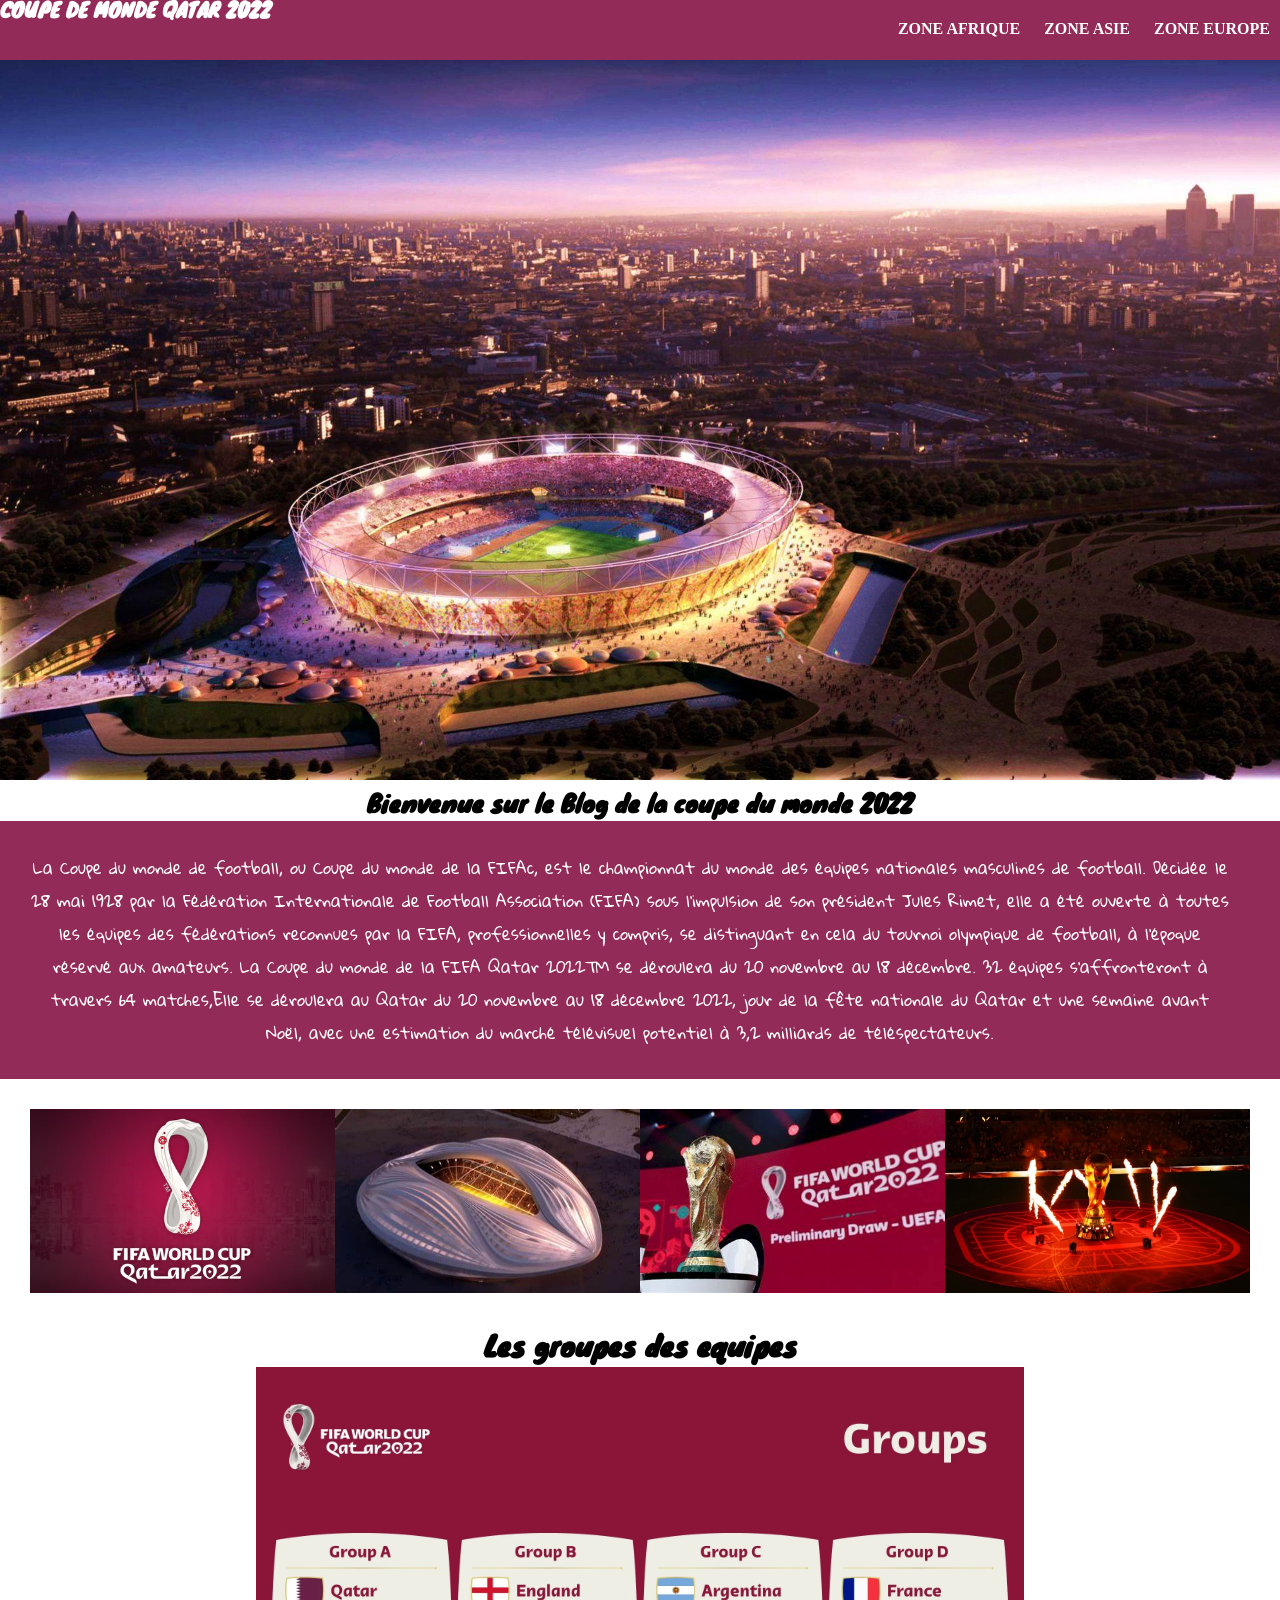
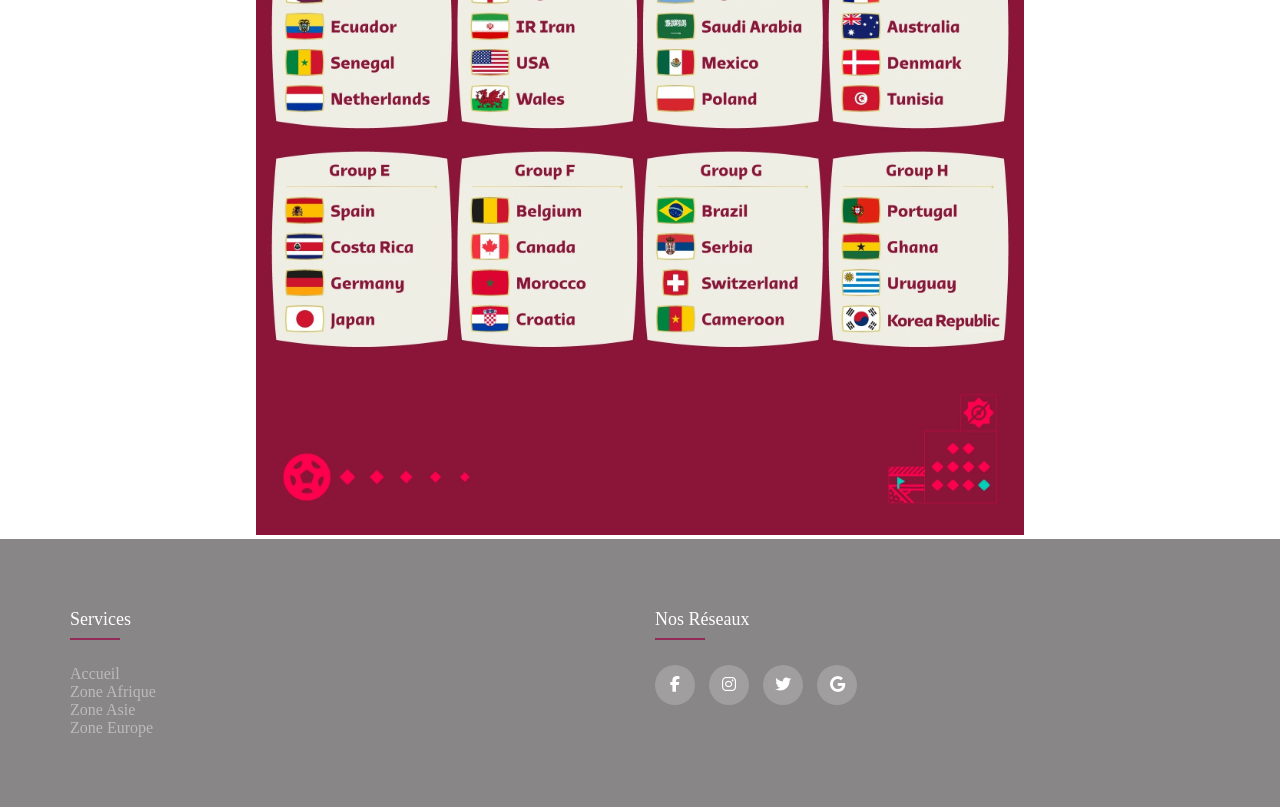
<file: Index.html>
<!DOCTYPE html>
<html lang="en">
    <head>
       <meta charset="UTF-8">
       <meta http-equiv="x-ua-compatible"centent="IE=edge">
       <meta name="viewport" content="width=device-width, initial-scale=1.0">
        <title> my site web</title>
    
    <link type ="text/css" rel="stylesheet" href="Index.css">
    <link type ="text/css" rel="stylesheet" href="https://cdnjs.cloudflare.com/ajax/libs/font-awesome/6.2.1/css/all.min.css">
</head>
<body>
    


    <header role="header">
    <nav class="menu" role="navigation">
    <div class="mleft">
            <h2 class="LOGO">Coupe de monde Qatar 2022</h2>
    </div>
    <div class="mright">
            <a href="zone afrique.html" class="mlink">zone afrique</a></li> 
            <a href="zone assie.html" class="mlink">zone Asie</a></li> 
            <a href="zone europe.html" class="mlink">zone Europe</a></li> 
    </div>
    </DIV>      
    </nav>
    </header>


           <img src="images/wp2981750.jpg" />

       
                     <section class="bienv">
                               <h2>Bienvenue sur le Blog de la coupe du monde 2022</h2>
                     </section>
                     <section class="premiers-presentation">
                     <div class="gauche">
                            <p>
                                La Coupe du monde de football, ou Coupe du monde de la FIFAc, est le championnat du monde des équipes nationales masculines de football.
                                 Décidée le 28 mai 1928 par la Fédération Internationale de Football Association (FIFA) sous l'impulsion de son président Jules Rimet, 
                                 elle a été ouverte à toutes les équipes des fédérations reconnues par la FIFA, professionnelles y compris, 
                                 se distinguant en cela du tournoi olympique de football, à l'époque réservé aux amateurs.
                                La Coupe du monde de la FIFA Qatar 2022™ se déroulera du 20 novembre au 18 décembre.
                                 32 équipes s'affronteront à travers 64 matches,Elle se déroulera au Qatar du 20 novembre au 18 décembre 2022, jour de la fête nationale du Qatar et une semaine avant Noël, 
                                 avec une estimation du marché télévisuel potentiel à 3,2 milliards de téléspectateurs.     
                             </p>
                      </div>
                      </section>    


        
        <SEction class="IMAGES">
            <img src="images/DGXRNACLGBHKXKIYKS5YFJKJCY.webp" alt=""class="img2">
            <img src="images/qqqP.jpg" alt="" class="img3">
            <img src="images/qqqq.jpg" alt="" class="img4">
            <img src="images/Wales-v-England-Group-B-FIFA-World-Cup-Qatar-2022.webp" alt=""class="img5">
        </SEction>




        <section class="group">
            <h3>Les groupes des equipes</h3>
        </section>
        <SECtion class="dd">
            <img src="images/GROUP.webp" alt=""class="img6" >
        </SECtion>
   


        <footer class="footer">
        <div class="conta">
        <div class="row">
        <div class="footer-col">
                        <h4>Services</h4>
                        <ul>
                            <li><a href="Index.html">Accueil</a> </li>
                            <li><a href="Zone Afrique.html">Zone Afrique</a> </li>
                            <li><a href="Zone Assie.html">Zone Asie</a> </li>
                            <li><a href="Zone Europe.html">Zone Europe</a> </li>
                        </ul>
        </div>
        <div class="footer-col">
                        <h4>Nos réseaux</h4>
                        <div class="Social-links">
                        <a href="https://www.facebook.com/fifaworldcup/"><i class="fab fa-facebook-f"></i></a>
                        <a href="https://www.instagram.com/fifaworldcup/"><i class="fab fa-instagram"></i></a>
                        <a href="https://twitter.com/FIFAcom"><i class="fab fa-twitter"></i></a>
                        <a href="https://www.fifa.com/fr"><i class="fab fa-google"></i></a>
         </div>
         </div>
         </div>
         </div>
        </footer>
        

            </body>
            </html>
</file>
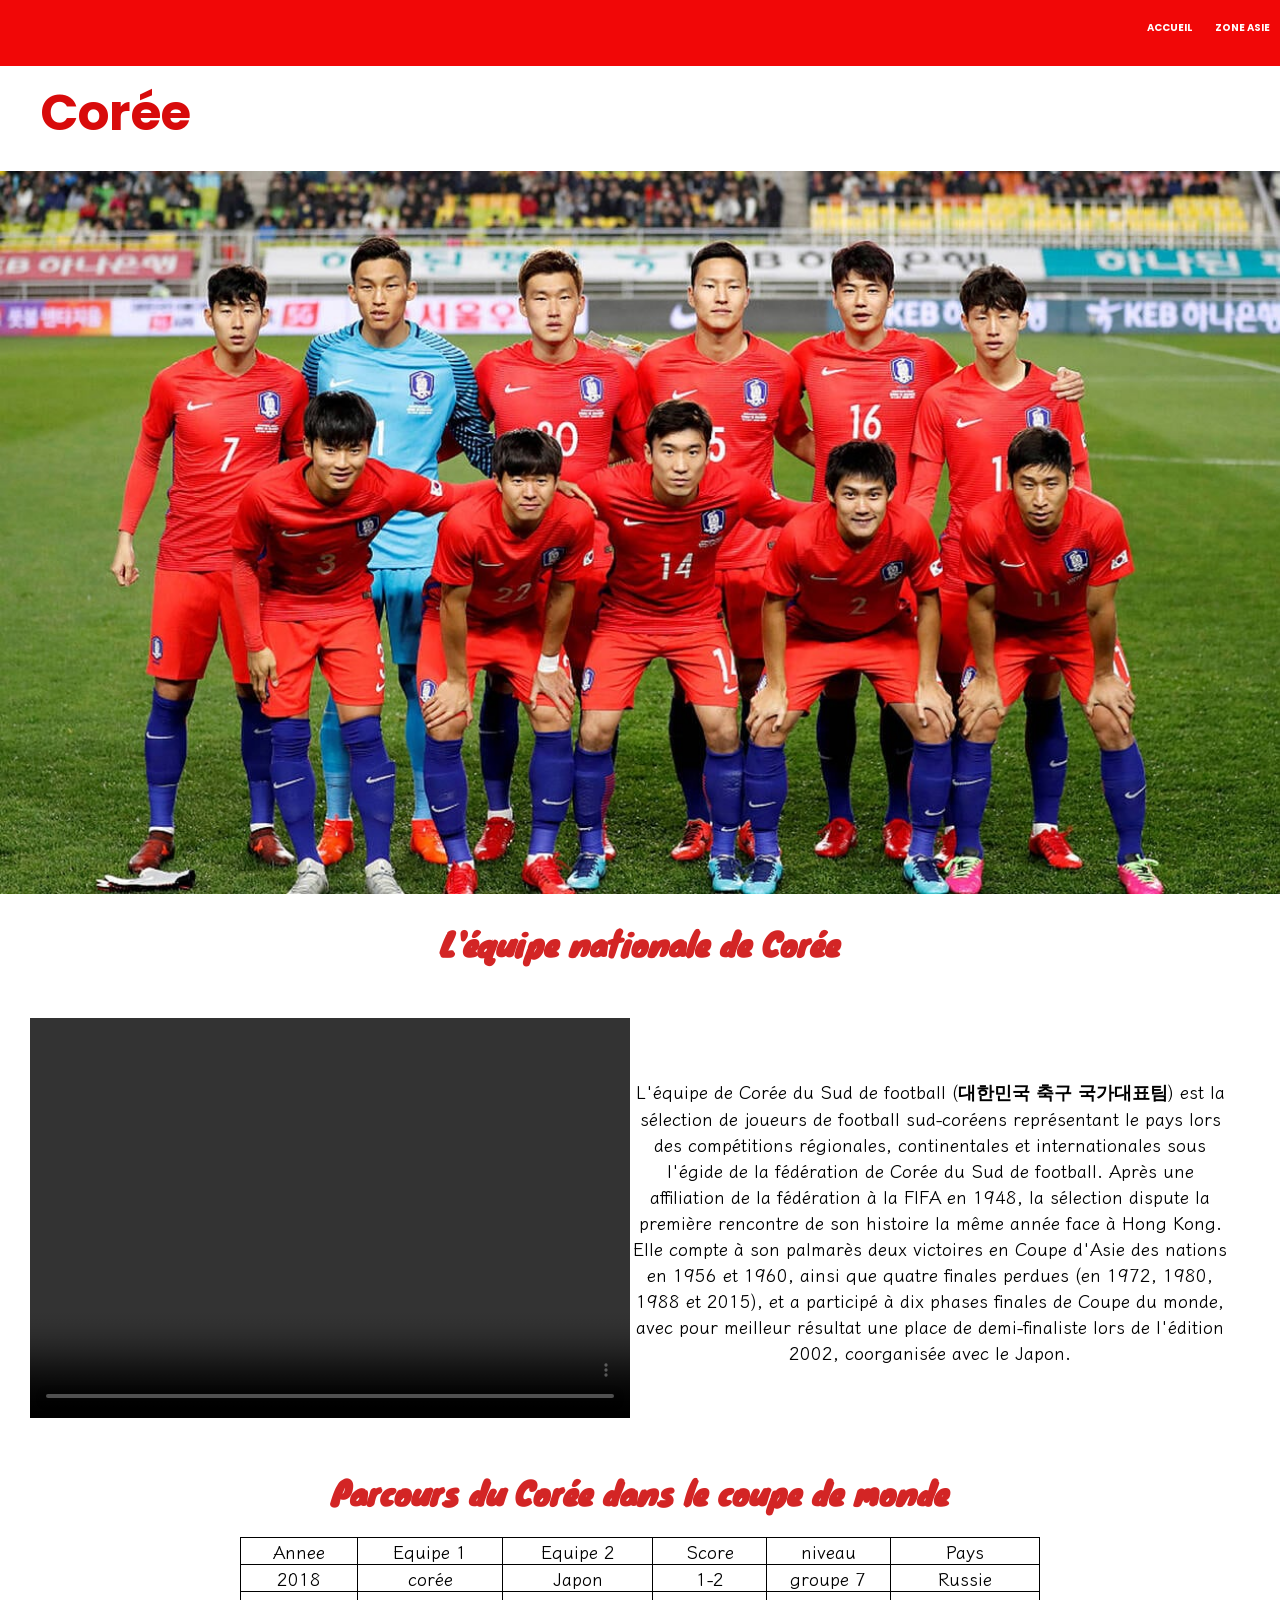
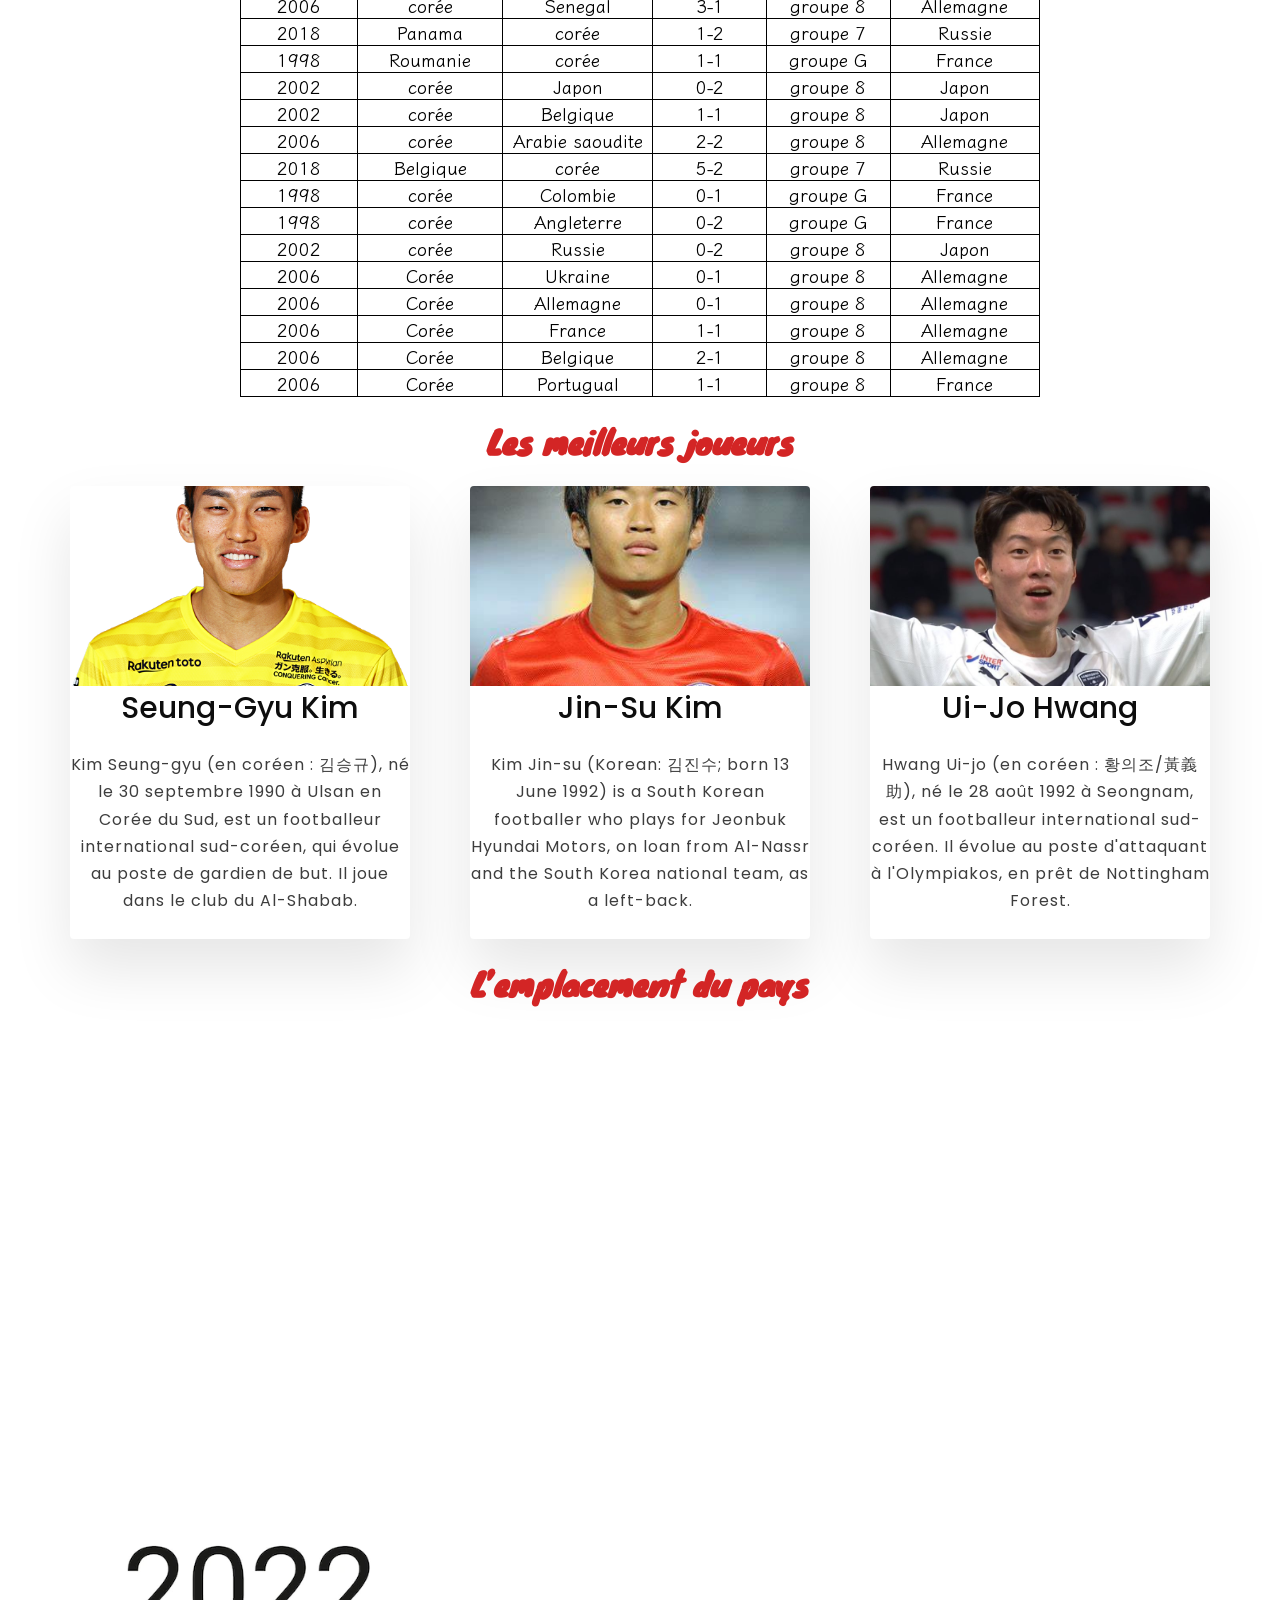
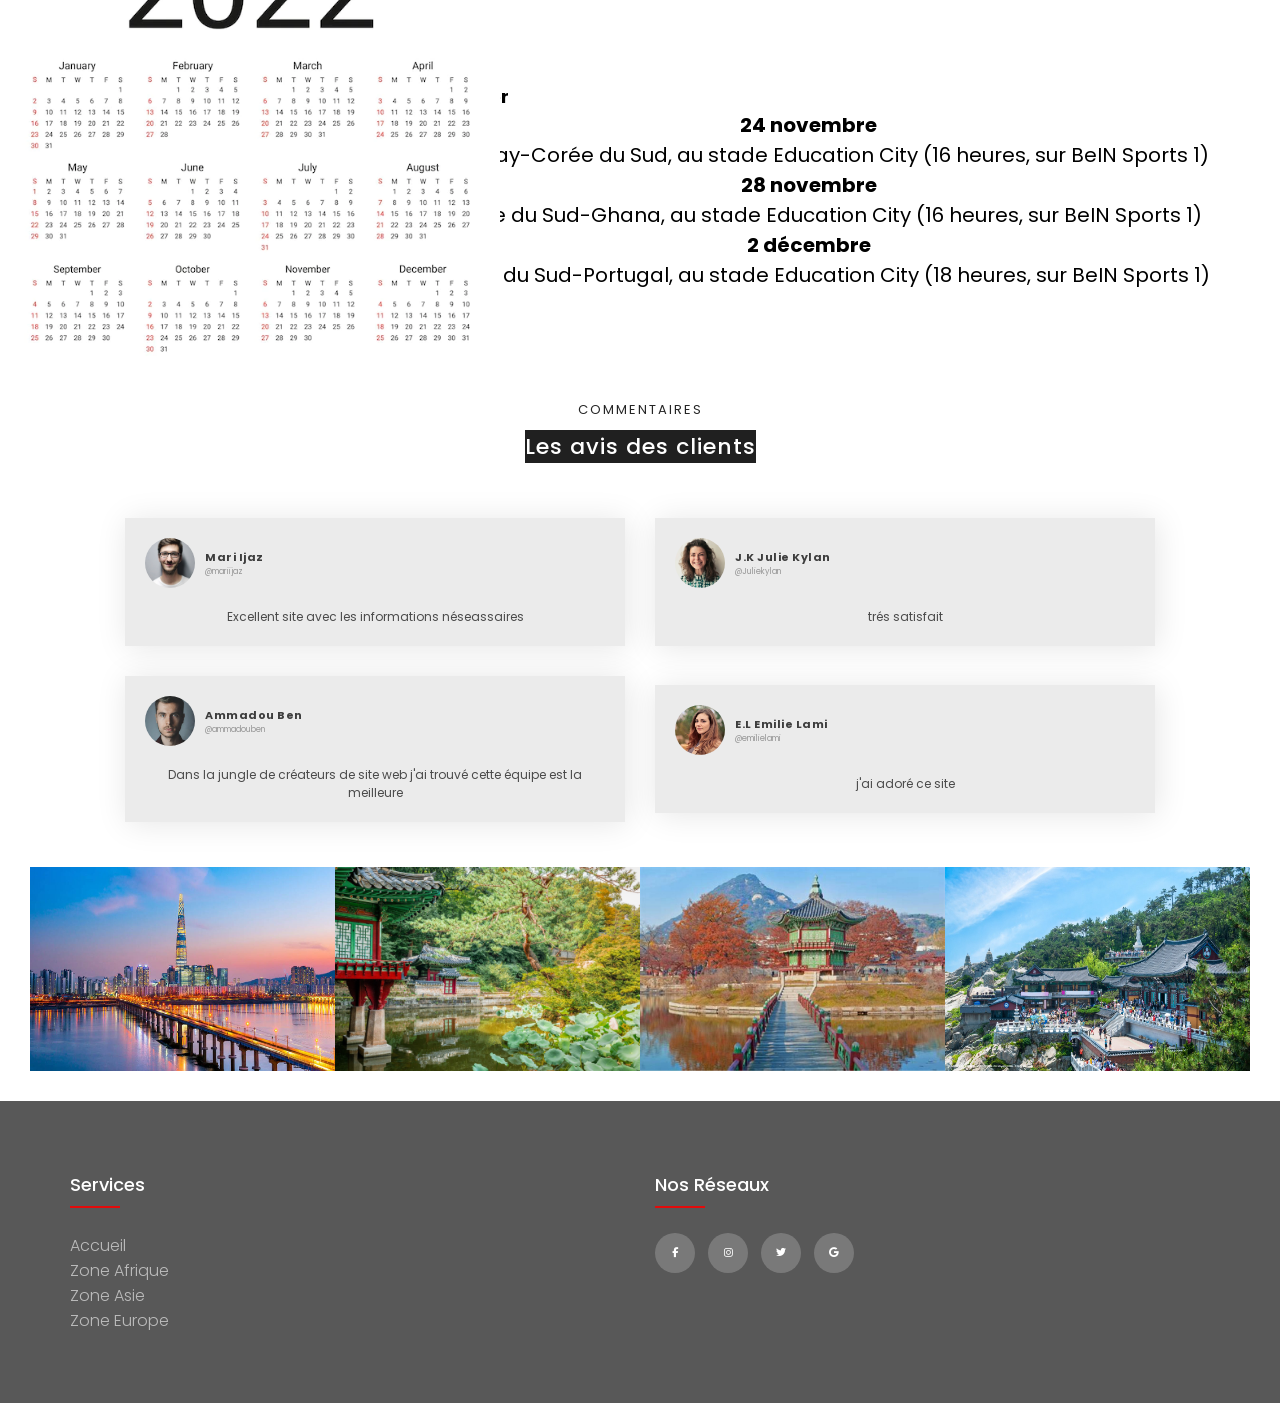
<file: Corée.html>
<!doctype html>



    <head>
        <meta charset="UTF-8">
        <meta http-equiv="x-ua-compatible"centent="IE=edge">
        <meta name="viewport" content="width=device-width, initial-scale=1.0">
         <title> my site web</title>
     
     <link type ="text/css" rel="stylesheet" href="corée.css">
     <link href="https://fonts.googleapis.com/css2?family=Klee+One:wght@600&family=Poppins:ital,wght@0,100;0,200;0,300;0,400;0,500;0,600;0,700;0,800;0,900;1,100;1,200;1,300;1,400;1,500;1,600;1,700;1,800;1,900&display=swap" rel="stylesheet">
     <link href="https://fonts.googleapis.com/css2?family=Dancing+Script:wght@400;500;600;700&family=Klee+One:wght@600&family=Poppins:ital,wght@0,100;0,200;0,300;0,400;0,500;0,600;0,700;0,800;0,900;1,100;1,200;1,300;1,400;1,500;1,600;1,700;1,800;1,900&display=swap" rel="stylesheet">
     <link type ="text/css" rel="stylesheet" href="https://cdnjs.cloudflare.com/ajax/libs/font-awesome/6.2.1/css/all.min.css">
<body>
    <meta charset="UTF-8">
    <meta http-equiv="x-ua-compatible"centent="IE=edge">
    <meta name="viewport" content="width=device-width, initial-scale=1.0">

    <header role="header">
       
        <nav class="menu" role="navigation">
         
 
         <div class="mright">
         
             <a href="Index.html" class="mlink">Accueil</a></li> 
             <a href="Zone Assie.html" class="mlink">Zone Asie</a></li> 

         </div>
        </DIV>
       
    </nav>
</header>

<section class="tun">
    <h6>Corée</h6>
</section>


<div class="hero"></div>
<img src="images/coree.jpg" />
  </div>
         
         <section class="=inter">

          <section class="bienv">
<h1>L'équipe nationale de Corée </h1>

          </section>
          <section class="premiers-presentation">

             <div class="def">
                <video controls src="images/SOUTH KOREA Official Squad FIFA World Cup Qatar 2022 _ Korea Republic World Cup Squad Qatar 2022.mp4"></video>
                 <p class="pa">
                    L'équipe de Corée du Sud de football (대한민국 축구 국가대표팀) est la sélection de joueurs de football sud-coréens représentant le pays lors des compétitions régionales, continentales et internationales sous l'égide de la fédération de Corée du Sud de football.
                    Après une affiliation de la fédération à la FIFA en 1948, la sélection dispute la première rencontre de son histoire la même année face à Hong Kong. Elle compte à son palmarès deux victoires en Coupe d'Asie des nations en 1956 et 1960, ainsi que quatre finales perdues (en 1972, 1980, 1988 et 2015), et a participé à dix phases finales de Coupe du monde, avec pour meilleur résultat une place de demi-finaliste lors de l'édition 2002, coorganisée avec le Japon.
           
                </p>
                </div>
            
         
         </section>    
     
         <h1>Parcours du Corée dans le coupe de monde </h1>

   <center> <table>

<tr>
    <td>Annee</td>
    <td>Equipe 1</td>
    <td>Equipe 2</td>
<td>Score</td>
<td>niveau</td>
<td>Pays</td>
</tr>

<tr>
    <td>2018</td>
<td>corée</td>
<td>Japon</td>
<td>1-2</td>
<td>groupe 7</td>
<td>Russie</td>
</tr>

<tr>
  <td>2006</td>
<td>corée</td>
<td>Senegal</td>
<td>3-1</td>
<td>groupe 8</td>
<td>Allemagne</td>
</tr>

<tr>
    <td>2018</td>
<td>Panama</td>
<td>corée</td>
<td>1-2</td>
<td>groupe 7</td>
<td>Russie</td>
</tr>

<tr>
    <td>1998</td>
<td>Roumanie</td>
<td>corée</td>
<td>1-1</td>
<td>groupe G</td>
<td>France</td>
</tr>

<tr>
    <td>2002</td>
<td>corée</td>
<td>Japon</td>
<td>0-2</td>
<td>groupe 8</td>
<td>Japon</td>
</tr>

<tr>
    <td>2002</td>
<td>corée</td>
<td>Belgique</td>
<td>1-1</td>
<td>groupe 8</td>
<td>Japon</td>
</tr>

<tr>
       <td>2006</td>
<td>corée</td>
<td>Arabie saoudite</td>
<td>2-2</td>
<td>groupe 8</td>
<td>Allemagne</td>
</tr>

<tr>
    <td>2018</td>
<td>Belgique</td>
<td>corée</td>
<td>5-2</td>
<td>groupe 7</td>
<td>Russie</td>
</tr>

<tr>
    <td>1998</td>
<td>corée</td>
<td>Colombie</td>
<td>0-1</td>
<td>groupe G</td>
<td>France</td>
</tr>

<tr>
    <td>1998</td>
<td>corée</td>
<td>Angleterre</td>
<td>0-2</td>
<td>groupe G</td>
<td>France</td>
</tr>

<tr>
    <td>2002</td>
<td>corée</td>
<td>Russie</td>
<td>0-2</td>
<td>groupe 8</td>
<td>Japon</td>
</tr>

<tr>
    <td>2006</td>
<td>Corée</td>
<td>Ukraine</td>
<td>0-1</td>
<td>groupe 8</td>
<td>Allemagne</td>
</tr>

<tr>
    <td>2006</td>
<td>Corée</td>
<td>Allemagne</td>
<td>0-1</td>
<td>groupe 8</td>
<td>Allemagne</td>
</tr>

<tr>
    <td>2006</td>
<td>Corée</td>
<td>France</td>
<td>1-1</td>
<td>groupe 8</td>
<td>Allemagne</td>
</tr>

<tr>
    <td>2006</td>
<td>Corée</td>
<td>Belgique</td>
<td>2-1</td>
<td>groupe 8</td>
<td>Allemagne</td>
</tr>


<tr>
    <td>2006</td>
<td>Corée</td>
<td>Portugual</td>
<td>1-1</td>
<td>groupe 8</td>
<td>France</td>
</tr>




    </table></center>

   </section>

   

<h1 class="mm">Les meilleurs joueurs</h1>
<center><div class="grid">
  <div class="grid-item">
  <div class="card">
    <img src="images/Seung.png" alt="Seung-Gyu Kim" class="card-img">
    <div class="card-centent">
        <h2  class="card-header">Seung-Gyu Kim</h2>
        <p class="card-text">Kim Seung-gyu (en coréen : 김승규), né le 30 septembre 1990 à Ulsan en Corée du Sud, est un footballeur international sud-coréen, qui évolue au poste de gardien de but. Il joue dans le club du Al-Shabab.
        </p>
    </div>
    </div>
    </div>

 <div class="grid-item">
 <div class="card">
    <img src="images/jin.jpg" class="card-img" alt="Jin-Su Kim">
    <div class="card-centent">
        <h2 class="card-header">Jin-Su Kim</h2>
        <p class="card-text">Kim Jin-su (Korean: 김진수; born 13 June 1992) is a South Korean footballer who plays for Jeonbuk Hyundai Motors, on loan from Al-Nassr and the South Korea national team, as a left-back.
             </p>
    </div>
    </div>
    </div>

    <div class="grid-item">
    <div class="card">
        <img src="images/Ui-Jo Hwang.jpg" alt="	Ui-Jo Hwang" class="card-img">
        <div class="card-centent">
            <h2  class="card-header">Ui-Jo Hwang</h2>
            <p class="card-text">Hwang Ui-jo (en coréen : 황의조/黃義助), né le 28 août 1992 à Seongnam, est un footballeur international sud-coréen. Il évolue au poste d'attaquant à l'Olympiakos, en prêt de Nottingham Forest.

            </p>
    </div>
    </div>
    </div>

    </div>
</center>
  
<div class="contact">
    <h1 >L’emplacement du pays</h1>
    <iframe src="https://www.google.com/maps/embed?pb=!1m18!1m12!1m3!1d3313736.198429508!2d125.62974056601274!3d35.798202379850714!2m3!1f0!2f0!3f0!3m2!1i1024!2i768!4f13.1!3m3!1m2!1s0x356455ebcb11ba9b%3A0x91249b00ba88db4b!2sCor%C3%A9e%20du%20Sud!5e0!3m2!1sfr!2stn!4v1670614802821!5m2!1sfr!2stn" width="600" height="450" style="border:0;" allowfullscreen="" loading="lazy" referrerpolicy="no-referrer-when-downgrade"></iframe>
    </div>
   
   
   <div class="cal">
   <img src="images/calll.webp" alt="">
</div>
<div class="calen">
    <h2 >Calendrier </h2>
 
      <h4>24 novembre</h4>
      <li> Uruguay-Corée du Sud, au stade Education City (16 heures, sur BeIN Sports 1)</li>

      <h4>28 novembre</h4>
      <li>Corée du Sud-Ghana, au stade Education City (16 heures, sur BeIN Sports 1)</li>
  
  
      <h4>2 décembre</h4>
      <li>Corée du Sud-Portugal, au stade Education City (18 heures, sur BeIN Sports 1)</li>
    </div>
  </ul>




    <section id="testimonials">

        <div class="testimonials-heading">
            <span>Commentaires</span>
<h3>Les avis des clients</h3>
        </div>


<div class="test-testimonials-container">

<div class="testimonials-box">

    <div class="box-top">

<div class="profile">
    <div class="profile-img">
        <img src="images/av1.webp" alt="">
    </div>
<div class="name-user">
    <strong>Mari Ijaz</strong>
    <span>@mariijaz</span>
</div>
</div>
    </div>


<div class="comment">
    <p>Excellent site avec les informations néseassaires</p>
</div>
</div>

<div class="testimonials-box">

    <div class="box-top">

<div class="profile">
    <div class="profile-img">
        <img src="images/av2.jpeg" alt="">
    </div>
<div class="name-user">
    <strong>J.K Julie Kylan</strong>
    <span>@Juliekylan</span>
</div>
</div>
    </div>


<div class="comment">
    <p>trés satisfait</p>
</div>


</div>

<div class="testimonials-box">

    <div class="box-top">

<div class="profile">
    <div class="profile-img">
        <img src="images/av3.webp" alt="">
    </div>
<div class="name-user">
    <strong>Ammadou Ben</strong>
    <span>@ammadouben</span>
</div>
</div>
    </div>


<div class="comment">
    <p>Dans la jungle de créateurs de site web j'ai trouvé cette équipe est la meilleure</p>
</div>


</div>

<div class="testimonials-box">

    <div class="box-top">

<div class="profile">
    <div class="profile-img">
        <img src="images/av4.webp" alt="">
    </div>
<div class="name-user">
    <strong>E.L Emilie Lami</strong>
    <span>@emilielami</span>
</div>
</div>
    </div>


<div class="comment">
    <p>j'ai adoré ce site</p>
</div>


</div>




</div>
  </section>


  <SEction class="IMAGES">
    <img src="images/c1.jpg" alt=""class="img2">
    <img src="images/c2.jpg" alt="" class="img3">
    <img src="images/c3.jpg" alt="" class="img4">
    <img src="images/c4.jpg" alt=""class="img5">
</SEction>
    

<footer class="footer">
    <div class="conta">
        <div class="row">
            <div class="footer-col">
                <h4>Services</h4>
                <ul>
                    <li><a href="Index.html">Accueil</a> </li>
                    <li><a href="Zone Afrique.html">Zone Afrique</a> </li>
                    <li><a href="Zone Assie.html">Zone Asie</a> </li>
                    <li><a href="Zone Europe.html">Zone Europe</a> </li>
                </ul>
            </div>

           

            <div class="footer-col">
                <h4>Nos réseaux</h4>
                <div class="Social-links">
<a href="https://www.facebook.com/fifaworldcup/"><i class="fab fa-facebook-f"></i></a>
<a href="https://www.instagram.com/fifaworldcup/"><i class="fab fa-instagram"></i></a>
<a href="https://twitter.com/FIFAcom"><i class="fab fa-twitter"></i></a>
<a href="https://www.fifa.com/fr"><i class="fab fa-google"></i></a>
                </div>
            </div>

          

    
        </div>


    </div>

</footer>



</body>
</html>
</file>
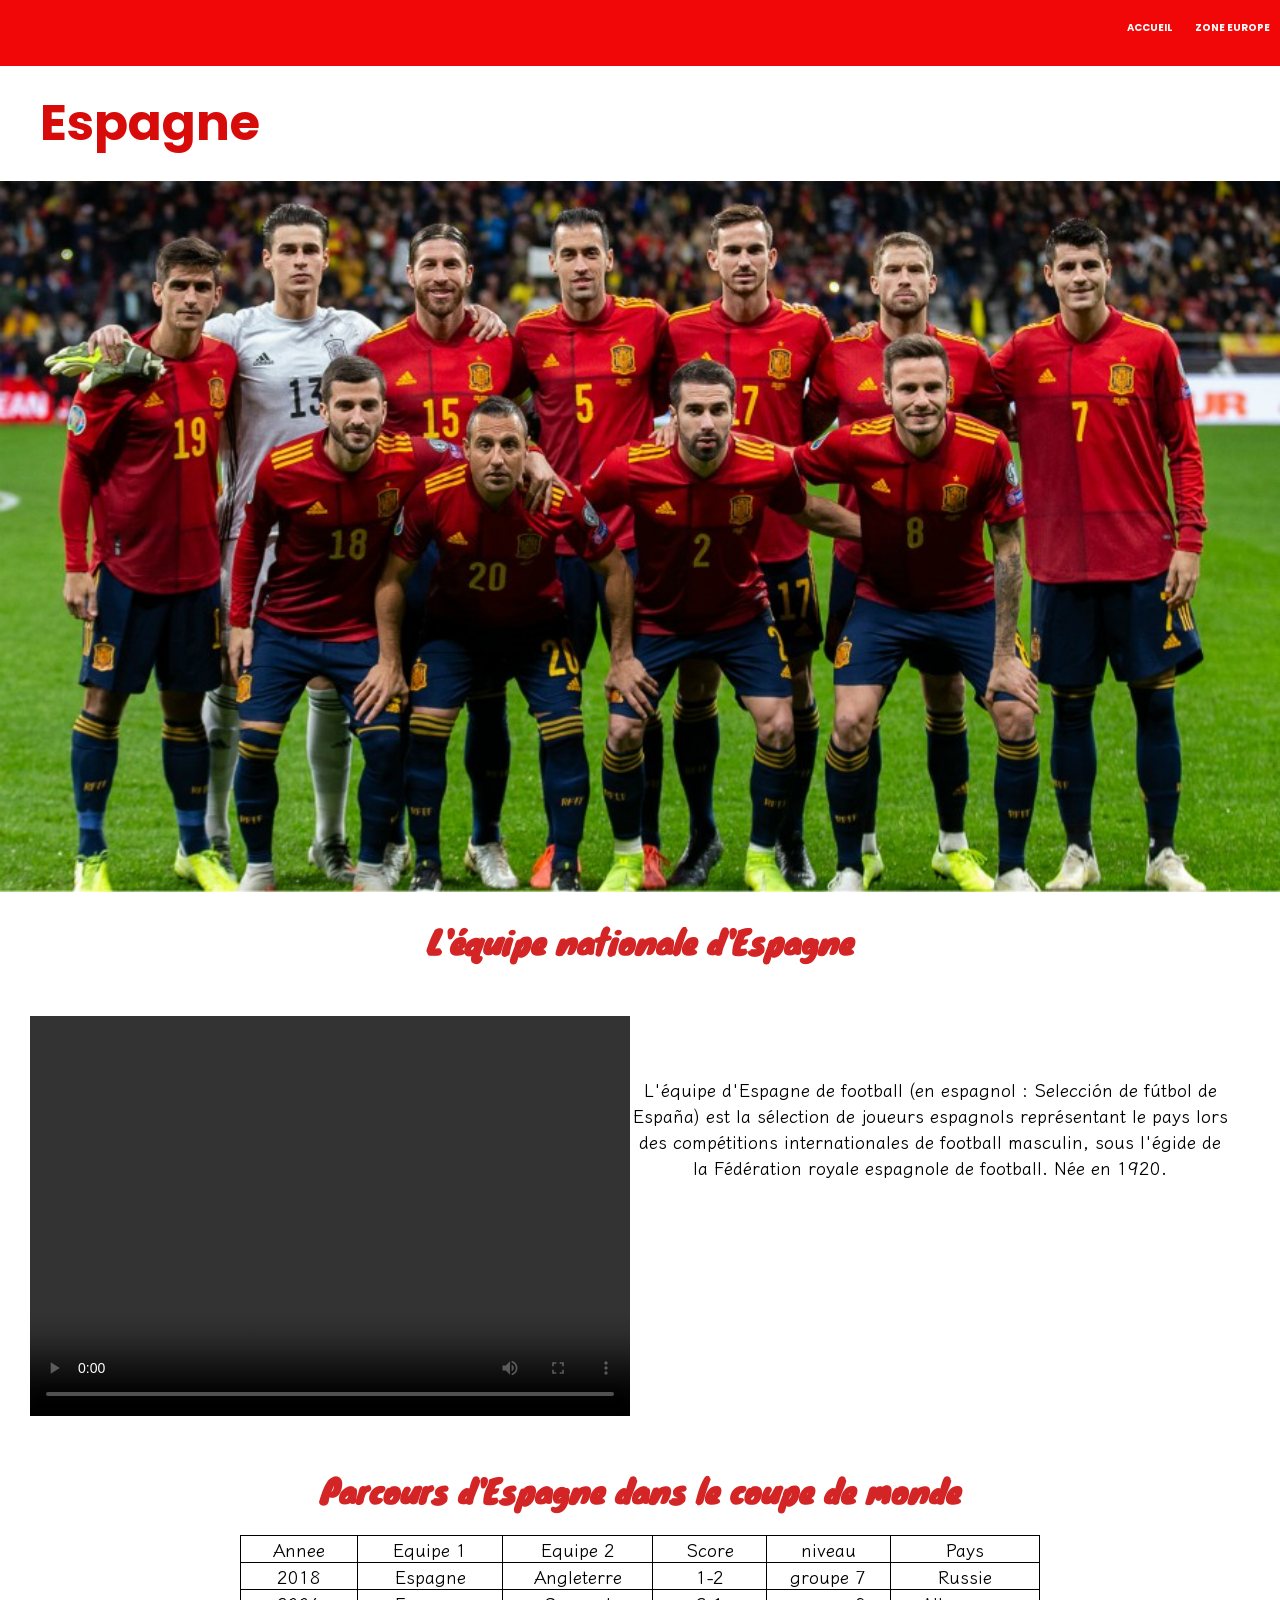
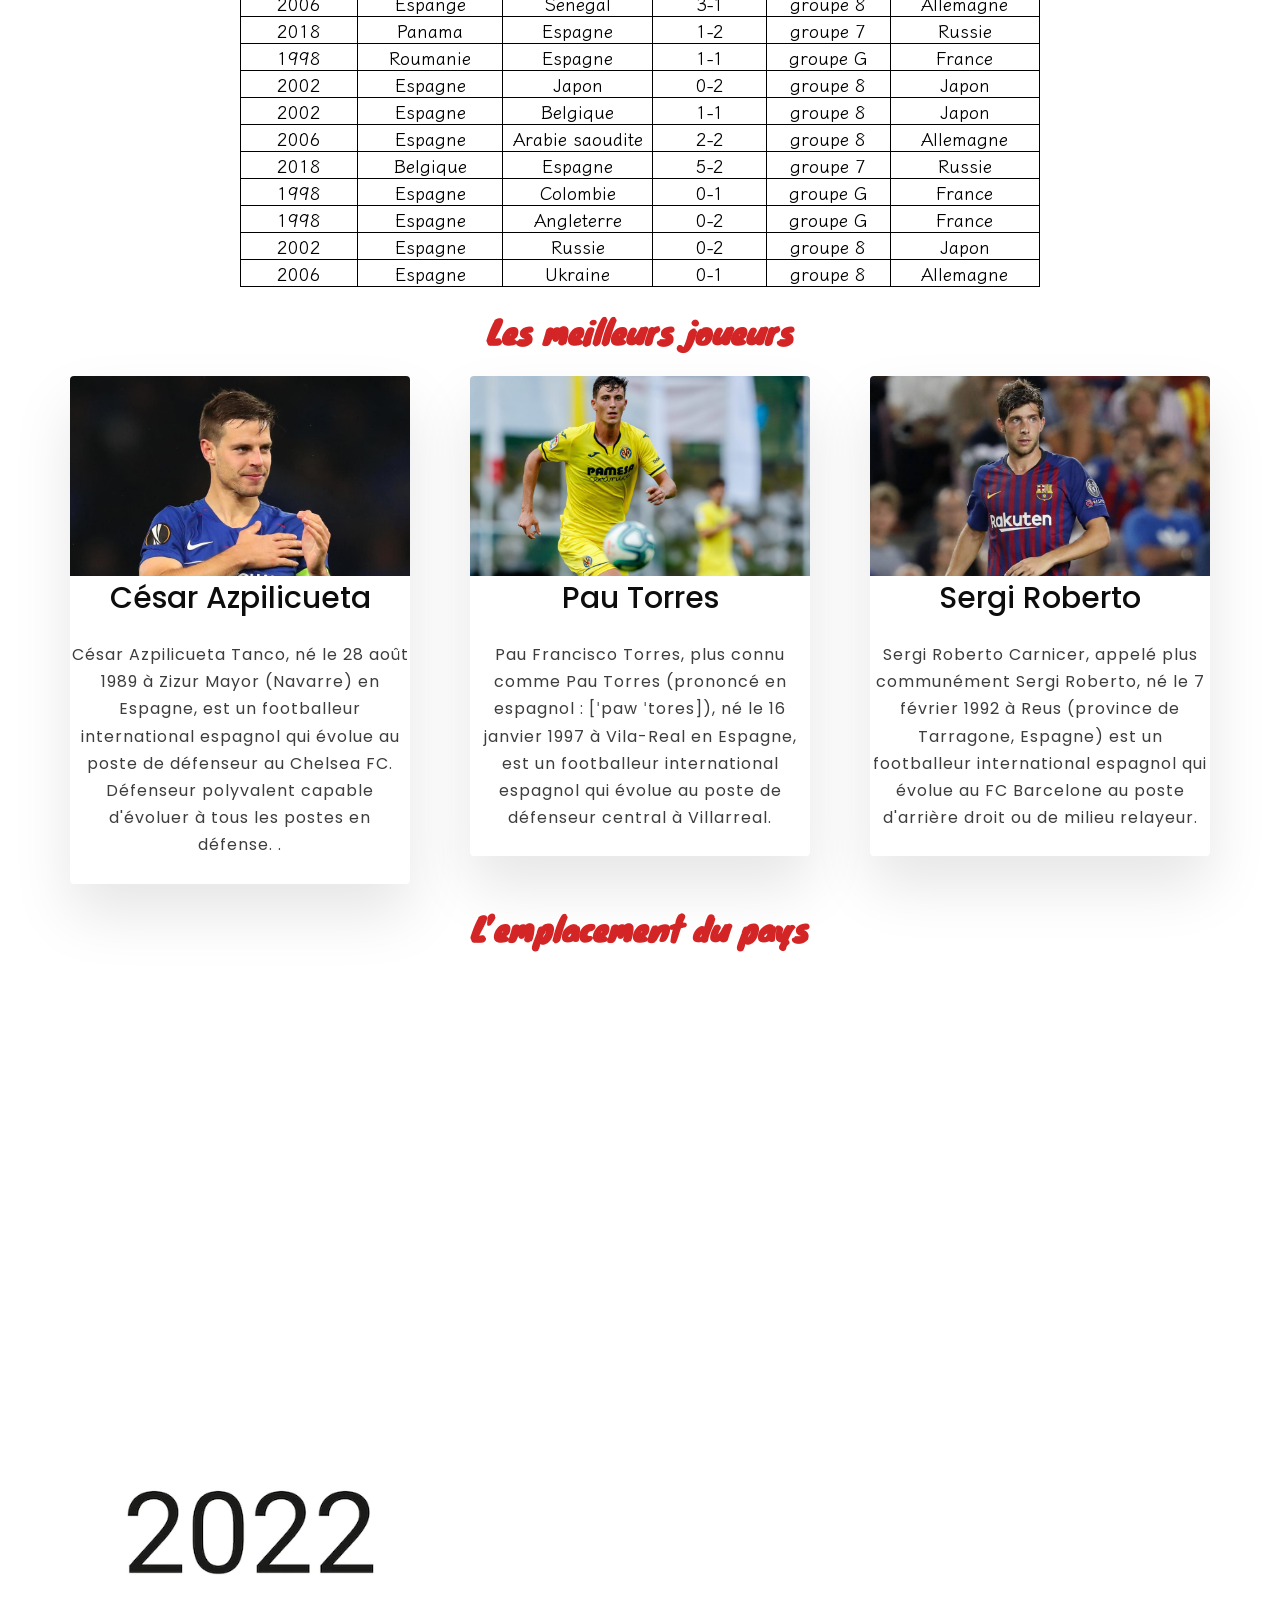
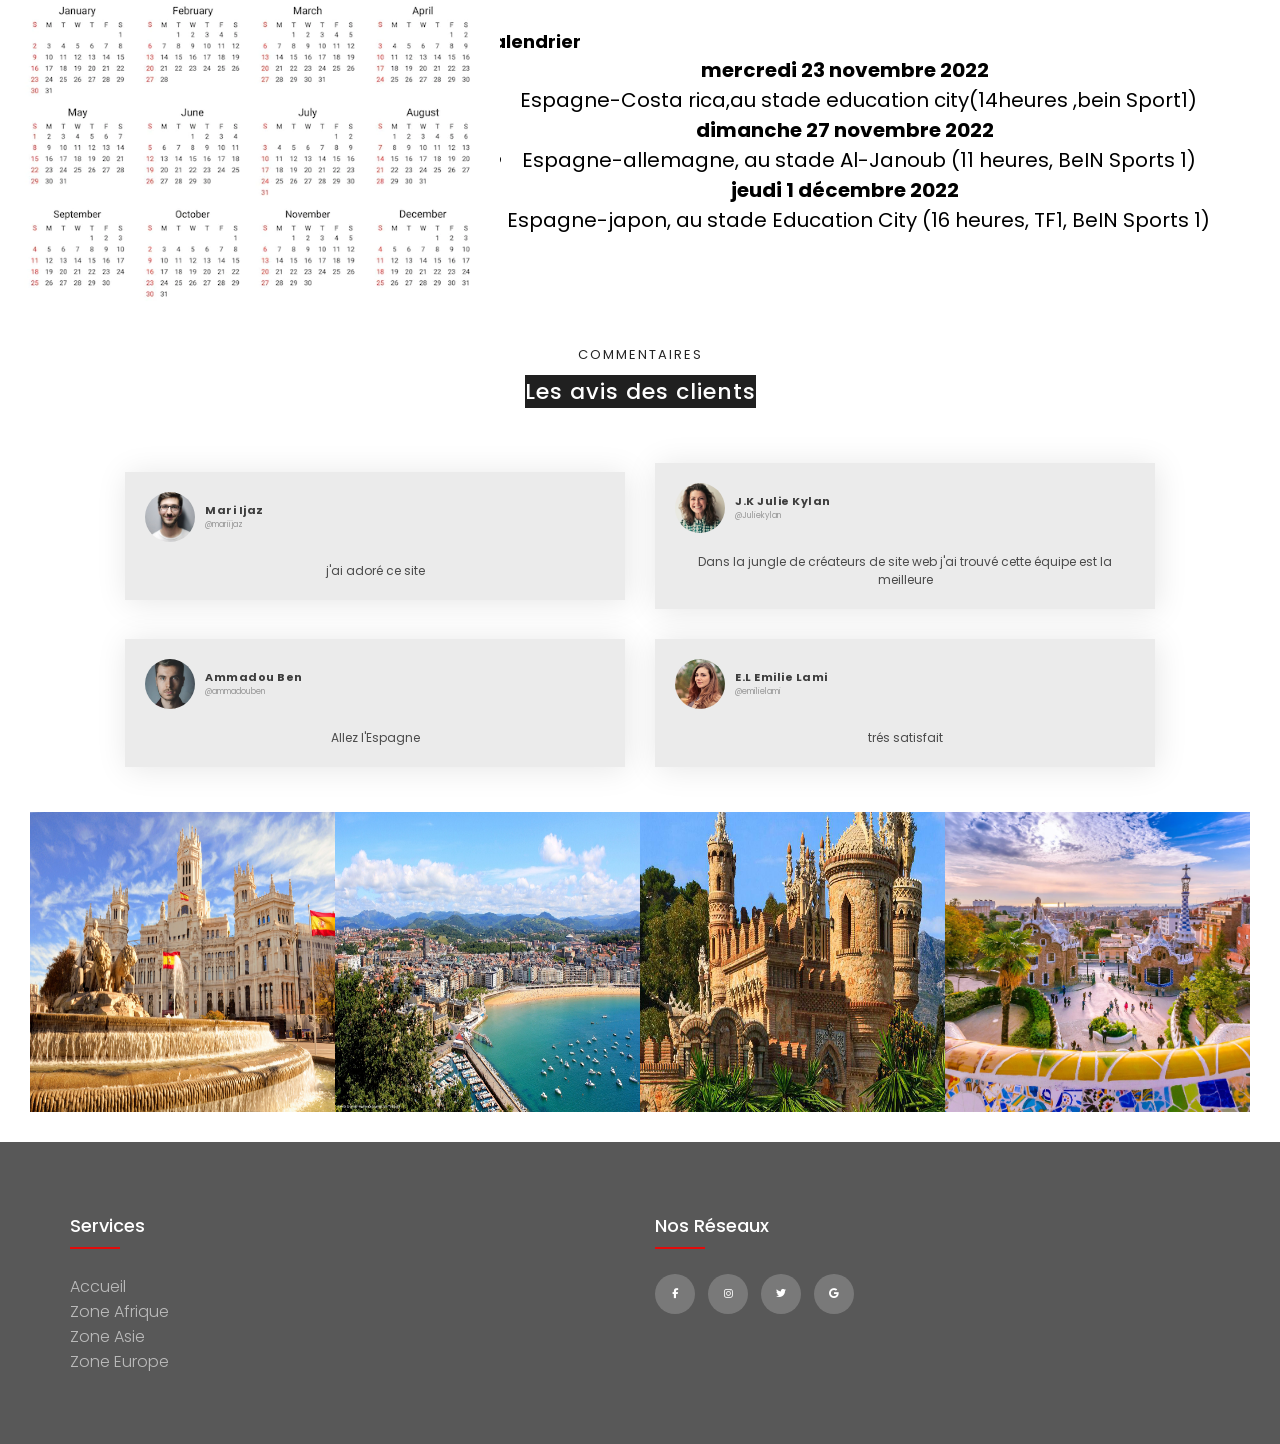
<file: espagne.html>
<!doctype html>



    <head>
        <meta charset="UTF-8">
        <meta http-equiv="x-ua-compatible"centent="IE=edge">
        <meta name="viewport" content="width=device-width, initial-scale=1.0">
         <title> my site web</title>
     
     <link type ="text/css" rel="stylesheet" href="espagne.css">
     <link href="https://fonts.googleapis.com/css2?family=Klee+One:wght@600&family=Poppins:ital,wght@0,100;0,200;0,300;0,400;0,500;0,600;0,700;0,800;0,900;1,100;1,200;1,300;1,400;1,500;1,600;1,700;1,800;1,900&display=swap" rel="stylesheet">
     <link href="https://fonts.googleapis.com/css2?family=Dancing+Script:wght@400;500;600;700&family=Klee+One:wght@600&family=Poppins:ital,wght@0,100;0,200;0,300;0,400;0,500;0,600;0,700;0,800;0,900;1,100;1,200;1,300;1,400;1,500;1,600;1,700;1,800;1,900&display=swap" rel="stylesheet">
     <link type ="text/css" rel="stylesheet" href="https://cdnjs.cloudflare.com/ajax/libs/font-awesome/6.2.1/css/all.min.css">
<body>
    <meta charset="UTF-8">
    <meta http-equiv="x-ua-compatible"centent="IE=edge">
    <meta name="viewport" content="width=device-width, initial-scale=1.0">

    <header role="header">
       
        <nav class="menu" role="navigation">
         
 
         <div class="mright">
         
         
         
             <a href="Index.html" class="mlink">Accueil</a></li> 
             <a href="Zone Europe.html" class="mlink">Zone Europe</a></li> 
         </div>
        </DIV>
       
    </nav>
</header>

<section class="tun">
    <h6>Espagne</h6>
</section>


<div class="hero"></div>
<img src="images/0-Espagne.jpg" />
  </div>
         
         <section class="=inter">

          <section class="bienv">
<h1>L'équipe nationale d'Espagne</h1>

          </section>
          <section class="premiers-presentation">

             <div class="def">
                <video controls src="images/Spain Squad 2022 Qatar World Cup _ FIFA World Cup 2022 _ Spain Players List.mp4"></video>
                 <p class="pa">
                    L'équipe d'Espagne de football (en espagnol : Selección de fútbol de España) est la sélection de joueurs espagnols représentant le pays lors des compétitions internationales de football masculin, sous l'égide de la Fédération royale espagnole de football. Née en 1920.
             </p>
                </div>
            
         
         </section>    
     
         <h1>Parcours d'Espagne dans le coupe de monde </h1>

   <center> <table>

<tr>
    <td>Annee</td>
    <td>Equipe 1</td>
    <td>Equipe 2</td>
<td>Score</td>
<td>niveau</td>
<td>Pays</td>
</tr>

<tr>
    <td>2018</td>
<td>Espagne</td>
<td>Angleterre</td>
<td>1-2</td>
<td>groupe 7</td>
<td>Russie</td>
</tr>

<tr>
  <td>2006</td>
<td>Espange</td>
<td>Senegal</td>
<td>3-1</td>
<td>groupe 8</td>
<td>Allemagne</td>
</tr>

<tr>
    <td>2018</td>
<td>Panama</td>
<td>Espagne</td>
<td>1-2</td>
<td>groupe 7</td>
<td>Russie</td>
</tr>

<tr>
    <td>1998</td>
<td>Roumanie</td>
<td>Espagne</td>
<td>1-1</td>
<td>groupe G</td>
<td>France</td>
</tr>

<tr>
    <td>2002</td>
<td>Espagne</td>
<td>Japon</td>
<td>0-2</td>
<td>groupe 8</td>
<td>Japon</td>
</tr>

<tr>
    <td>2002</td>
<td>Espagne</td>
<td>Belgique</td>
<td>1-1</td>
<td>groupe 8</td>
<td>Japon</td>
</tr>

<tr>
       <td>2006</td>
<td>Espagne</td>
<td>Arabie saoudite</td>
<td>2-2</td>
<td>groupe 8</td>
<td>Allemagne</td>
</tr>

<tr>
    <td>2018</td>
<td>Belgique</td>
<td>Espagne</td>
<td>5-2</td>
<td>groupe 7</td>
<td>Russie</td>
</tr>

<tr>
    <td>1998</td>
<td>Espagne</td>
<td>Colombie</td>
<td>0-1</td>
<td>groupe G</td>
<td>France</td>
</tr>

<tr>
    <td>1998</td>
<td>Espagne</td>
<td>Angleterre</td>
<td>0-2</td>
<td>groupe G</td>
<td>France</td>
</tr>

<tr>
    <td>2002</td>
<td>Espagne</td>
<td>Russie</td>
<td>0-2</td>
<td>groupe 8</td>
<td>Japon</td>
</tr>

<tr>
    <td>2006</td>
<td>Espagne</td>
<td>Ukraine</td>
<td>0-1</td>
<td>groupe 8</td>
<td>Allemagne</td>
</tr>



    </table></center>

   </section>

   

<h1 class="mm">Les meilleurs joueurs</h1>
<center><div class="grid">
  <div class="grid-item">
  <div class="card">
    <img src="images/cesar.jpg" alt=" 	César Azpilicueta" class="card-img">
    <div class="card-centent">
        <h2  class="card-header">	César Azpilicueta</h2>
        <p class="card-text">César Azpilicueta Tanco, né le 28 août 1989 à Zizur Mayor (Navarre) en Espagne, est un footballeur international espagnol qui évolue au poste de défenseur au Chelsea FC. Défenseur polyvalent capable d'évoluer à tous les postes en défense.
        .</p>
    </div>
    </div>
    </div>

 <div class="grid-item">
 <div class="card">
    <img src="images/pau.jpg" class="card-img" alt="Pau Torres">
    <div class="card-centent">
        <h2 class="card-header">Pau Torres</h2>
        <p class="card-text">Pau Francisco Torres, plus connu comme Pau Torres (prononcé en espagnol : [ˈpaw ˈtores]), né le 16 janvier 1997 à Vila-Real en Espagne, est un footballeur international espagnol qui évolue au poste de défenseur central à Villarreal.
             </p>
    </div>
    </div>
    </div>

    <div class="grid-item">
    <div class="card">
        <img src="images/sergi.jpg" alt="Sergi Roberto" class="card-img">
        <div class="card-centent">
            <h2  class="card-header">Sergi Roberto</h2>
            <p class="card-text">Sergi Roberto Carnicer, appelé plus communément Sergi Roberto, né le 7 février 1992 à Reus (province de Tarragone, Espagne) est un footballeur international espagnol qui évolue au FC Barcelone au poste d'arrière droit ou de milieu relayeur.

            </p>
    </div>
    </div>
    </div>

    </div>
</center>
  
<div class="contact">
    <h1 >L’emplacement du pays</h1>
    <iframe src="https://www.google.com/maps/embed?pb=!1m18!1m12!1m3!1d6240307.829081927!2d-3.713!3d40.2085!2m3!1f0!2f0!3f0!3m2!1i1024!2i768!4f13.1!3m3!1m2!1s0xc42e3783261bc8b%3A0xa6ec2c940768a3ec!2sEspagne!5e0!3m2!1sfr!2stn!4v1670599963956!5m2!1sfr!2stn" width="600" height="450" style="border:0;" allowfullscreen="" loading="lazy" referrerpolicy="no-referrer-when-downgrade"></iframe>
    </div>
   
   
   <div class="cal">
   <img src="images/calll.webp" alt="">
</div>
<div class="calen">
    <h2 >Calendrier </h2>
 
      <h4>mercredi 23 novembre 2022</h4>
      <li>Espagne-Costa rica,au stade education city(14heures ,bein Sport1)</li>

      <h4>dimanche 27 novembre 2022</h4>
      <li>Espagne-allemagne, au stade Al-Janoub (11 heures, BeIN Sports 1)</li>
  
  
      <h4>jeudi 1 décembre 2022</h4>
      <li>Espagne-japon, au stade Education City (16 heures, TF1, BeIN Sports 1)</li>
    </div>
  </ul>




    <section id="testimonials">

        <div class="testimonials-heading">
            <span>Commentaires</span>
<h3>Les avis des clients</h3>
        </div>


<div class="test-testimonials-container">

<div class="testimonials-box">

    <div class="box-top">

<div class="profile">
    <div class="profile-img">
        <img src="images/av1.webp" alt="">
    </div>
<div class="name-user">
    <strong>Mari Ijaz</strong>
    <span>@mariijaz</span>
</div>
</div>
    </div>


<div class="comment">
    <p>j'ai adoré ce site</p>
</div>
</div>

<div class="testimonials-box">

    <div class="box-top">

<div class="profile">
    <div class="profile-img">
        <img src="images/av2.jpeg" alt="">
    </div>
<div class="name-user">
    <strong>J.K Julie Kylan</strong>
    <span>@Juliekylan</span>
</div>
</div>
    </div>


<div class="comment">
    <p>Dans la jungle de créateurs de site web j'ai trouvé cette équipe est la meilleure</p>
</div>


</div>

<div class="testimonials-box">

    <div class="box-top">

<div class="profile">
    <div class="profile-img">
        <img src="images/av3.webp" alt="">
    </div>
<div class="name-user">
    <strong>Ammadou Ben</strong>
    <span>@ammadouben</span>
</div>
</div>
    </div>


<div class="comment">
    <p>Allez l'Espagne</p>
</div>


</div>

<div class="testimonials-box">

    <div class="box-top">

<div class="profile">
    <div class="profile-img">
        <img src="images/av4.webp" alt="">
    </div>
<div class="name-user">
    <strong>E.L Emilie Lami</strong>
    <span>@emilielami</span>
</div>
</div>
    </div>


<div class="comment">
    <p>trés satisfait</p>
</div>


</div>




</div>
  </section>


  <SEction class="IMAGES">
    <img src="images/espagne1.jpg" alt=""class="img2">
    <img src="images/espagne2.jpg" alt="" class="img3">
    <img src="images/espagne3.jpg" alt="" class="img4">
    <img src="images/espagne4.jpg" alt=""class="img5">
</SEction>
    

<footer class="footer">
    <div class="conta">
        <div class="row">
            <div class="footer-col">
                <h4>Services</h4>
                <ul>
                    <li><a href="Index.html">Accueil</a> </li>
                    <li><a href="Zone Afrique.html">Zone Afrique</a> </li>
                    <li><a href="Zone Assie.html">Zone Asie</a> </li>
                    <li><a href="Zone Europe.html">Zone Europe</a> </li>
                </ul>
            </div>

           

            <div class="footer-col">
                <h4>Nos réseaux</h4>
                <div class="Social-links">
<a href="https://www.facebook.com/fifaworldcup/"><i class="fab fa-facebook-f"></i></a>
<a href="https://www.instagram.com/fifaworldcup/"><i class="fab fa-instagram"></i></a>
<a href="https://twitter.com/FIFAcom"><i class="fab fa-twitter"></i></a>
<a href="https://www.fifa.com/fr"><i class="fab fa-google"></i></a>
                </div>
            </div>

          

    
        </div>


    </div>

</footer>



</body>
</html>
</file>
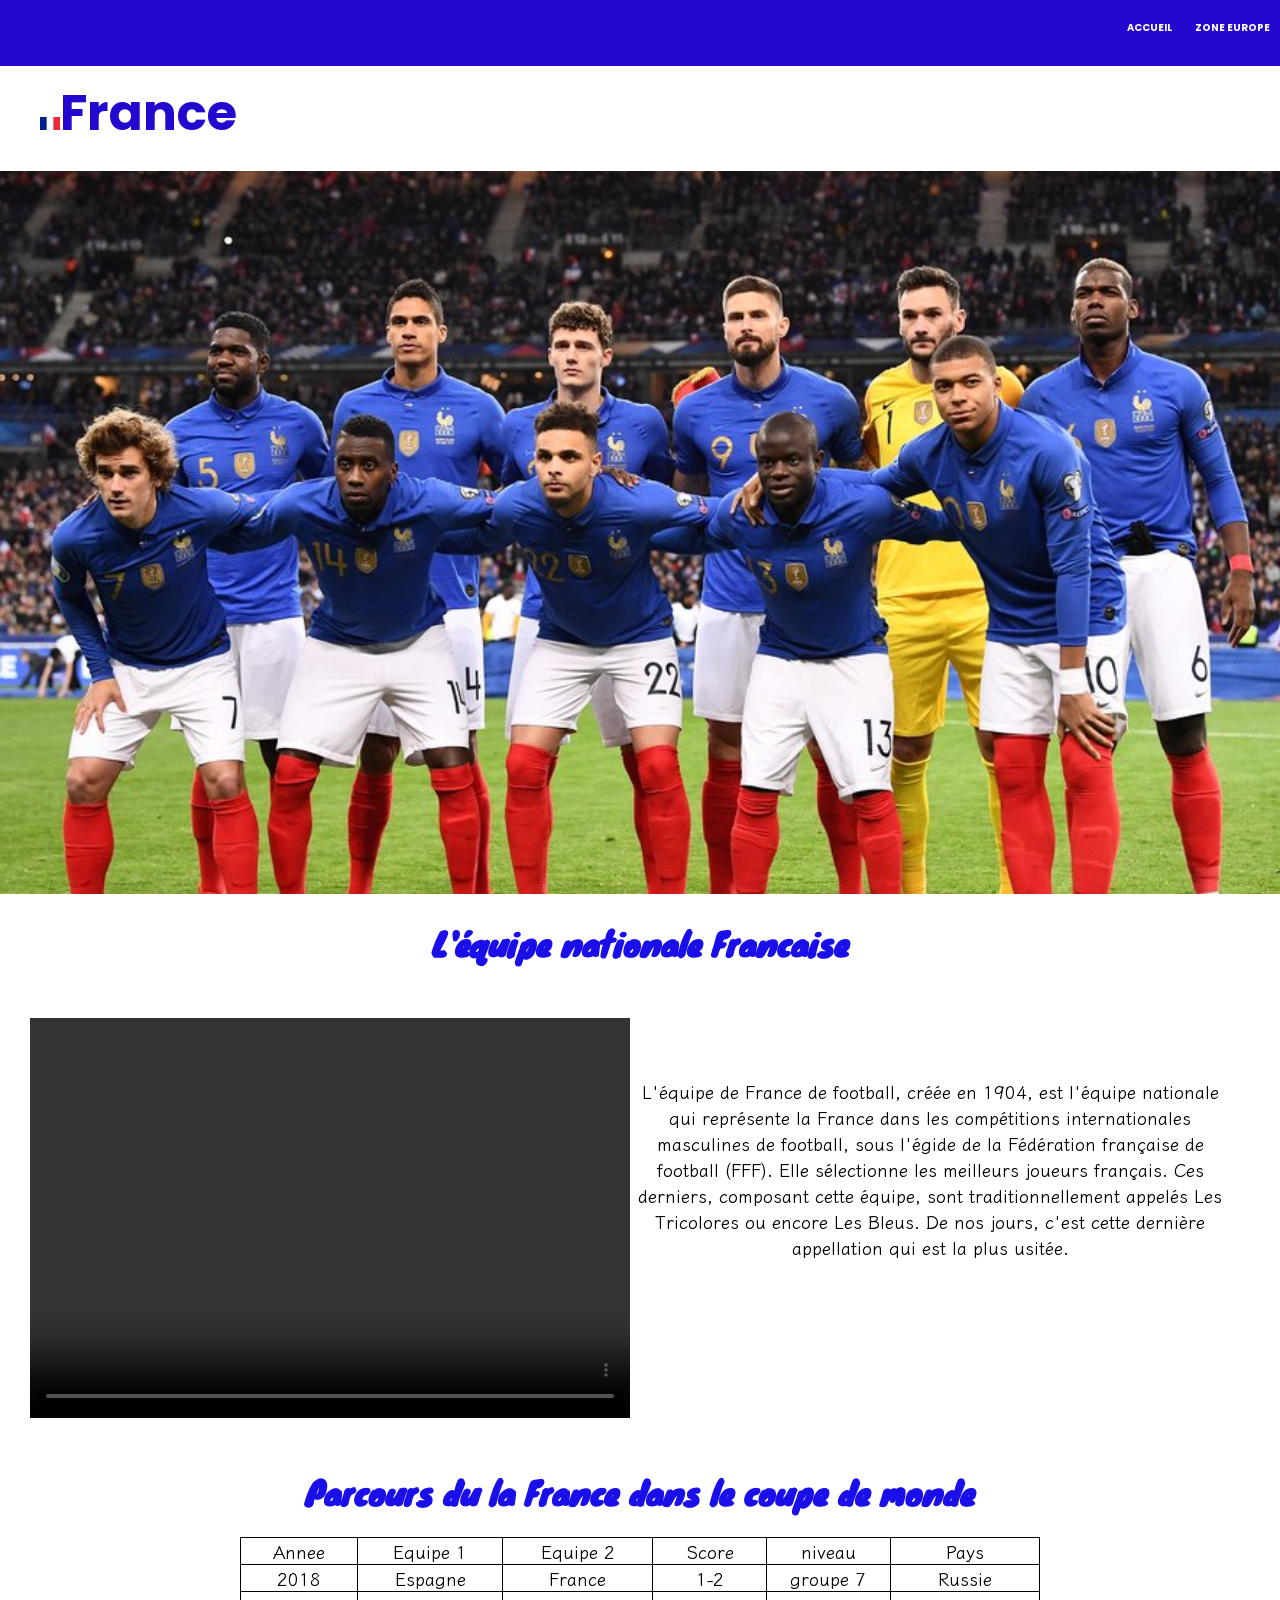
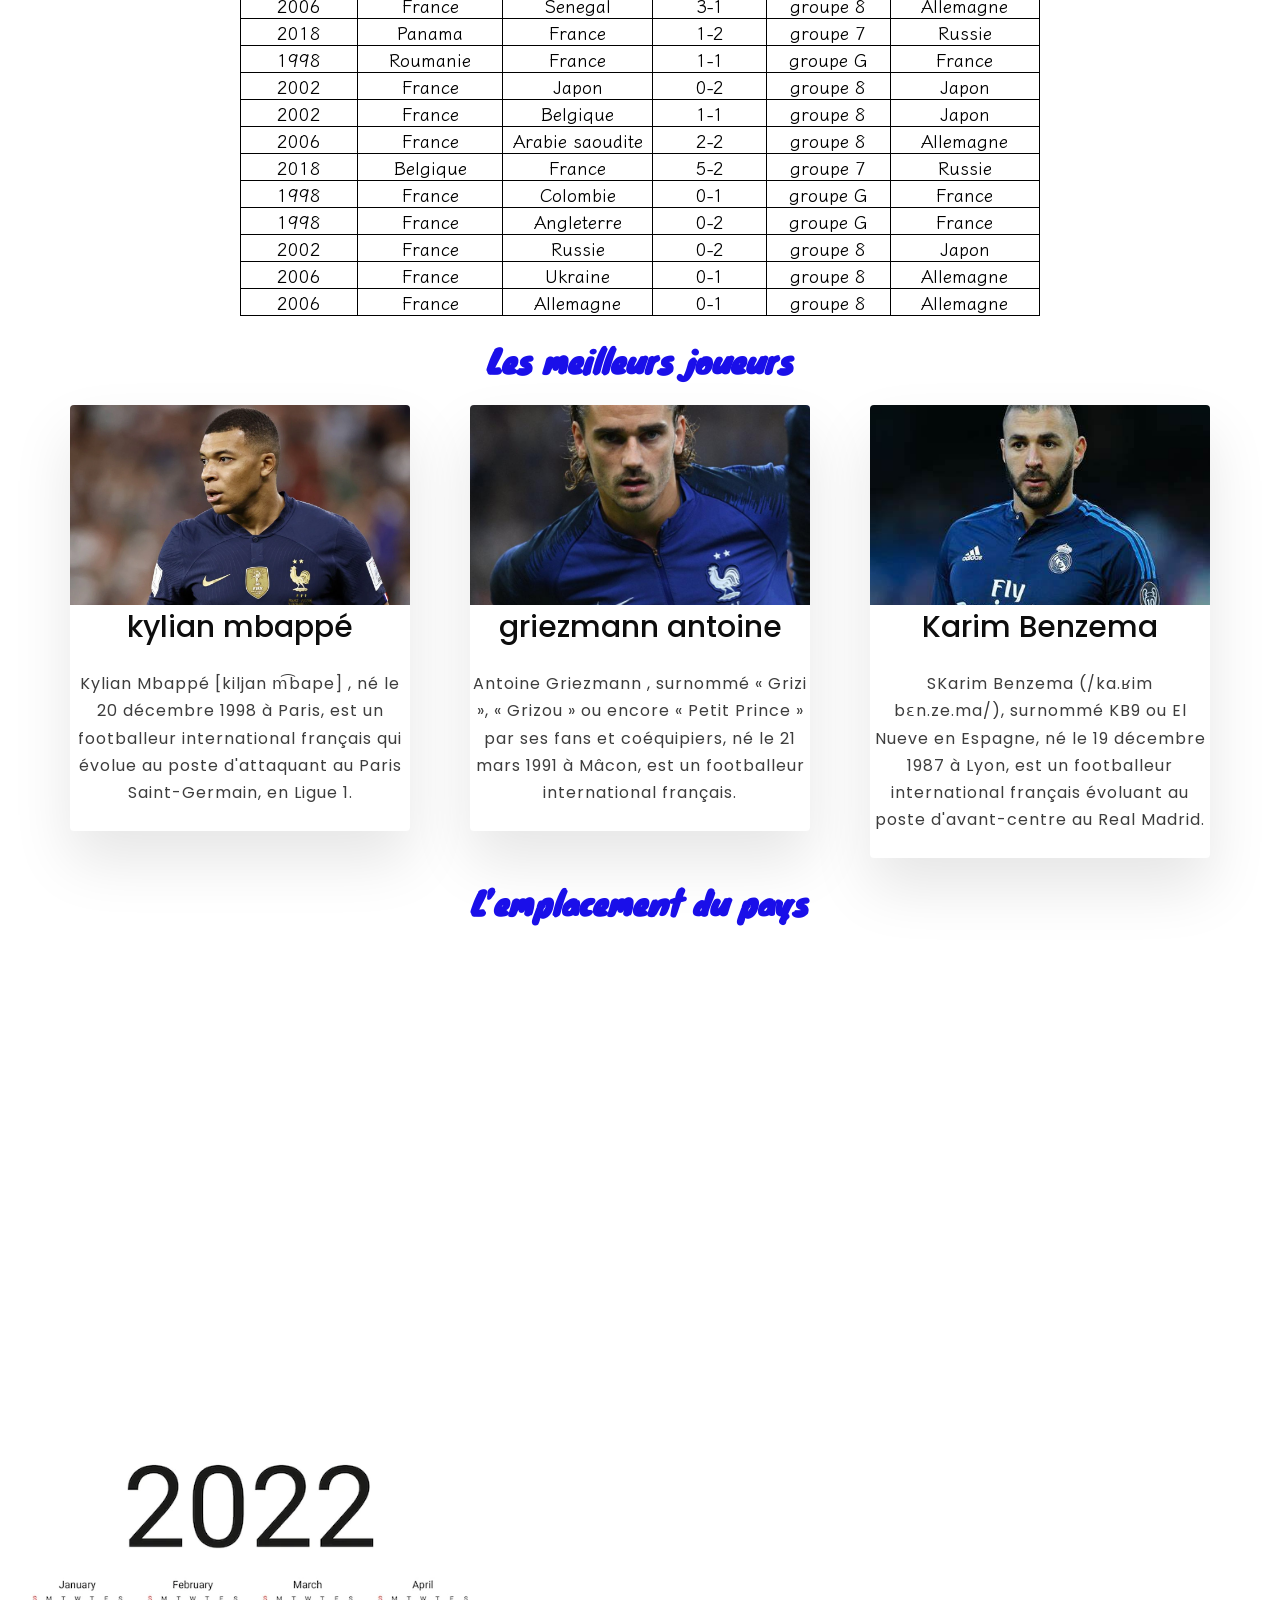
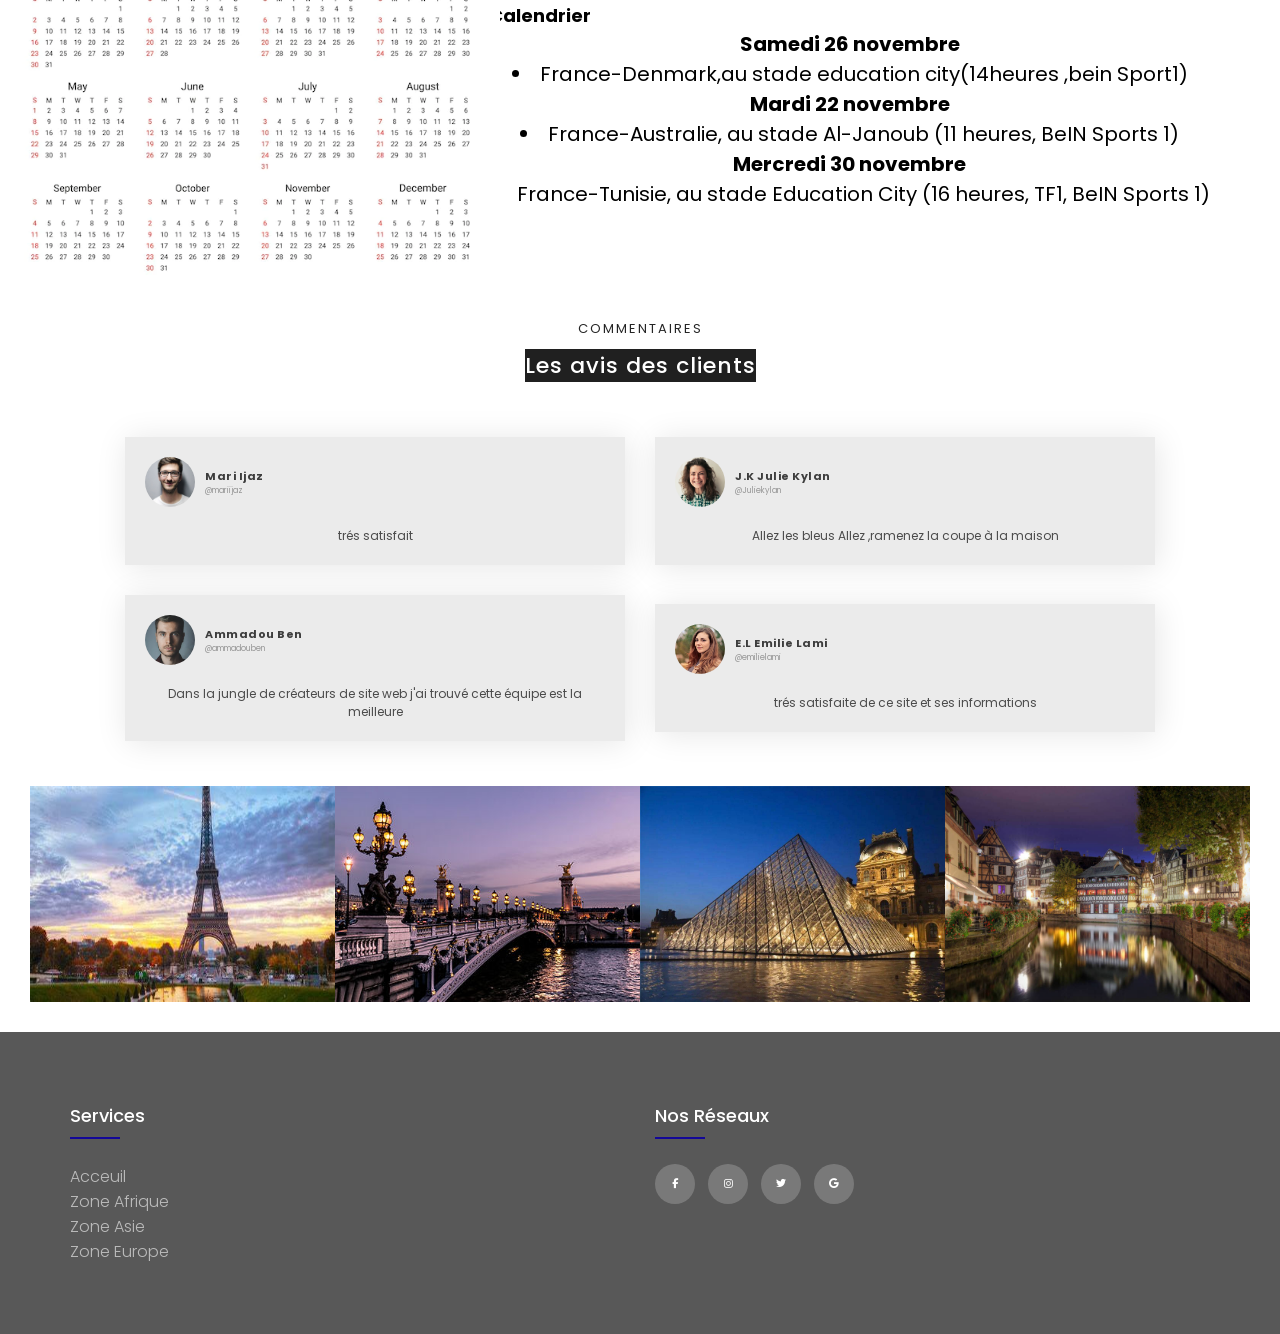
<file: france.html>
<!doctype html>



    <head>
        <meta charset="UTF-8">
        <meta http-equiv="x-ua-compatible"centent="IE=edge">
        <meta name="viewport" content="width=device-width, initial-scale=1.0">
         <title> my site web</title>
     
     <link type ="text/css" rel="stylesheet" href="france.css">
     <link href="https://fonts.googleapis.com/css2?family=Klee+One:wght@600&family=Poppins:ital,wght@0,100;0,200;0,300;0,400;0,500;0,600;0,700;0,800;0,900;1,100;1,200;1,300;1,400;1,500;1,600;1,700;1,800;1,900&display=swap" rel="stylesheet">
     <link href="https://fonts.googleapis.com/css2?family=Dancing+Script:wght@400;500;600;700&family=Klee+One:wght@600&family=Poppins:ital,wght@0,100;0,200;0,300;0,400;0,500;0,600;0,700;0,800;0,900;1,100;1,200;1,300;1,400;1,500;1,600;1,700;1,800;1,900&display=swap" rel="stylesheet">
     <link type ="text/css" rel="stylesheet" href="https://cdnjs.cloudflare.com/ajax/libs/font-awesome/6.2.1/css/all.min.css">
<body>
    <meta charset="UTF-8">
    <meta http-equiv="x-ua-compatible"centent="IE=edge">
    <meta name="viewport" content="width=device-width, initial-scale=1.0">

    <header role="header">
       
        <nav class="menu" role="navigation">
         
 
         <div class="mright">
         
             <a href="Index.html" class="mlink">Accueil</a></li> 
             <a href="Zone Europe.html" class="mlink">Zone Europe</a></li> 

         </div>
        </DIV>
       
    </nav>
</header>

<section class="tun">
    <h6>France</h6>
</section>


<div class="hero"></div>
<img src="images/image.jpg" />
  </div>
         
         <section class="=inter">

          <section class="bienv">
<h1>L'équipe nationale Francaise </h1>

          </section>
          <section class="premiers-presentation">

             <div class="def">
                <video controls src="images/France-Colombie la marseillaise.mp4"></video>
                 <p class="pa">
                    L'équipe de France de football, créée en 1904, est l'équipe nationale qui représente la France dans les compétitions internationales masculines de football, sous l'égide de la Fédération française de football (FFF). Elle sélectionne les meilleurs joueurs français. Ces derniers, composant cette équipe, sont 
                    traditionnellement appelés Les Tricolores ou encore Les Bleus. De nos jours, c'est cette dernière appellation qui est la plus usitée.
             </p>
                </div>
            
         
         </section>    
     
         <h1>Parcours du la France dans le coupe de monde </h1>

   <center> <table>

<tr>
    <td>Annee</td>
    <td>Equipe 1</td>
    <td>Equipe 2</td>
<td>Score</td>
<td>niveau</td>
<td>Pays</td>
</tr>

<tr>
    <td>2018</td>
<td>Espagne</td>
<td>France</td>
<td>1-2</td>
<td>groupe 7</td>
<td>Russie</td>
</tr>

<tr>
  <td>2006</td>
<td>France</td>
<td>Senegal</td>
<td>3-1</td>
<td>groupe 8</td>
<td>Allemagne</td>
</tr>

<tr>
    <td>2018</td>
<td>Panama</td>
<td>France</td>
<td>1-2</td>
<td>groupe 7</td>
<td>Russie</td>
</tr>

<tr>
    <td>1998</td>
<td>Roumanie</td>
<td>France</td>
<td>1-1</td>
<td>groupe G</td>
<td>France</td>
</tr>

<tr>
    <td>2002</td>
<td>France</td>
<td>Japon</td>
<td>0-2</td>
<td>groupe 8</td>
<td>Japon</td>
</tr>

<tr>
    <td>2002</td>
<td>France</td>
<td>Belgique</td>
<td>1-1</td>
<td>groupe 8</td>
<td>Japon</td>
</tr>

<tr>
       <td>2006</td>
<td>France</td>
<td>Arabie saoudite</td>
<td>2-2</td>
<td>groupe 8</td>
<td>Allemagne</td>
</tr>

<tr>
    <td>2018</td>
<td>Belgique</td>
<td>France</td>
<td>5-2</td>
<td>groupe 7</td>
<td>Russie</td>
</tr>

<tr>
    <td>1998</td>
<td>France</td>
<td>Colombie</td>
<td>0-1</td>
<td>groupe G</td>
<td>France</td>
</tr>

<tr>
    <td>1998</td>
<td>France</td>
<td>Angleterre</td>
<td>0-2</td>
<td>groupe G</td>
<td>France</td>
</tr>

<tr>
    <td>2002</td>
<td>France</td>
<td>Russie</td>
<td>0-2</td>
<td>groupe 8</td>
<td>Japon</td>
</tr>

<tr>
    <td>2006</td>
<td>France</td>
<td>Ukraine</td>
<td>0-1</td>
<td>groupe 8</td>
<td>Allemagne</td>
</tr>

<tr>
    <td>2006</td>
<td>France</td>
<td>Allemagne</td>
<td>0-1</td>
<td>groupe 8</td>
<td>Allemagne</td>
</tr>


    </table></center>

   </section>

   

<h1 class="mm">Les meilleurs joueurs</h1>
<center><div class="grid">
  <div class="grid-item">
  <div class="card">
    <img src="images/kylian-mbappe.webp" alt="kylian mbappé" class="card-img">
    <div class="card-centent">
        <h2  class="card-header">kylian mbappé</h2>
        <p class="card-text">Kylian Mbappé [kiljan m͡bape] , né le 20 décembre 1998 à Paris, est un footballeur international français qui évolue au poste d'attaquant au Paris Saint-Germain, en Ligue 1. 
        </p>
    </div>
    </div>
    </div>

 <div class="grid-item">
 <div class="card">
    <img src="images/grizman.jpg" class="card-img" alt="griezmann antoine">
    <div class="card-centent">
        <h2 class="card-header">griezmann antoine</h2>
        <p class="card-text">Antoine Griezmann , surnommé « Grizi », « Grizou » ou encore « Petit Prince » par ses fans et coéquipiers, né le 21 mars 1991 à Mâcon, est un footballeur international français.
             </p>
    </div>
    </div>
    </div>

    <div class="grid-item">
    <div class="card">
        <img src="images/karim.jpg" alt="Karim Benzema" class="card-img">
        <div class="card-centent">
            <h2  class="card-header">Karim Benzema</h2>
            <p class="card-text">SKarim Benzema (/ka.ʁim bɛn.ze.ma/), surnommé KB9 ou El Nueve en Espagne, né le 19 décembre 1987 à Lyon, est un footballeur international français évoluant au poste d'avant-centre au Real Madrid.

            </p>
    </div>
    </div>
    </div>

    </div>
</center>
  
<div class="contact">
    <h1 >L’emplacement du pays</h1>
    <iframe src="https://www.google.com/maps/embed?pb=!1m18!1m12!1m3!1d5662664.947027616!2d-2.4362226998045196!3d46.131365342619!2m3!1f0!2f0!3f0!3m2!1i1024!2i768!4f13.1!3m3!1m2!1s0xd54a02933785731%3A0x6bfd3f96c747d9f7!2sFrance!5e0!3m2!1sfr!2stn!4v1670606745061!5m2!1sfr!2stn" width="600" height="450" style="border:0;" allowfullscreen="" loading="lazy" referrerpolicy="no-referrer-when-downgrade"></iframe>
    </div>
   
   
   <div class="cal">
   <img src="images/calll.webp" alt="">
</div>
<div class="calen">
    <h2 >Calendrier </h2>
 
      <h4>Samedi 26 novembre</h4>
      <li>France-Denmark,au stade education city(14heures ,bein Sport1)</li>

      <h4>Mardi 22 novembre</h4>
      <li>France-Australie, au stade Al-Janoub (11 heures, BeIN Sports 1)</li>
  
  
      <h4>Mercredi 30 novembre</h4>
      <li>France-Tunisie, au stade Education City (16 heures, TF1, BeIN Sports 1)</li>
    </div>
  </ul>




    <section id="testimonials">

        <div class="testimonials-heading">
            <span>Commentaires</span>
<h3>Les avis des clients</h3>
        </div>


<div class="test-testimonials-container">

<div class="testimonials-box">

    <div class="box-top">

<div class="profile">
    <div class="profile-img">
        <img src="images/av1.webp" alt="">
    </div>
<div class="name-user">
    <strong>Mari Ijaz</strong>
    <span>@mariijaz</span>
</div>
</div>
    </div>


<div class="comment">
    <p>trés satisfait</p>
</div>
</div>

<div class="testimonials-box">

    <div class="box-top">

<div class="profile">
    <div class="profile-img">
        <img src="images/av2.jpeg" alt="">
    </div>
<div class="name-user">
    <strong>J.K Julie Kylan</strong>
    <span>@Juliekylan</span>
</div>
</div>
    </div>


<div class="comment">
    <p>Allez les bleus Allez ,ramenez la coupe à la maison</p>
</div>


</div>

<div class="testimonials-box">

    <div class="box-top">

<div class="profile">
    <div class="profile-img">
        <img src="images/av3.webp" alt="">
    </div>
<div class="name-user">
    <strong>Ammadou Ben</strong>
    <span>@ammadouben</span>
</div>
</div>
    </div>


<div class="comment">
    <p>Dans la jungle de créateurs de site web j'ai trouvé cette équipe est la meilleure</p>
</div>


</div>

<div class="testimonials-box">

    <div class="box-top">

<div class="profile">
    <div class="profile-img">
        <img src="images/av4.webp" alt="">
    </div>
<div class="name-user">
    <strong>E.L Emilie Lami</strong>
    <span>@emilielami</span>
</div>
</div>
    </div>


<div class="comment">
    <p>trés satisfaite de ce site et ses informations </p>
</div>


</div>




</div>
  </section>


  <SEction class="IMAGES">
    <img src="images/f1.jpg" alt=""class="img2">
    <img src="images/f2.jpg" alt="" class="img3">
    <img src="images/f3.jpg" alt="" class="img4">
    <img src="images/f4.jpg" alt=""class="img5">
</SEction>
    

<footer class="footer">
    <div class="conta">
        <div class="row">
            <div class="footer-col">
                <h4>Services</h4>
                <ul>
                    <li><a href="Index.html">Acceuil</a> </li>
                    <li><a href="Zone Afrique.html">Zone Afrique</a> </li>
                    <li><a href="Zone Assie.html">Zone Asie</a> </li>
                    <li><a href="Zone Europe.html">Zone Europe</a> </li>
                </ul>
            </div>

           

            <div class="footer-col">
                <h4>Nos réseaux</h4>
                <div class="Social-links">
<a href="https://www.facebook.com/fifaworldcup/"><i class="fab fa-facebook-f"></i></a>
<a href="https://www.instagram.com/fifaworldcup/"><i class="fab fa-instagram"></i></a>
<a href="https://twitter.com/FIFAcom"><i class="fab fa-twitter"></i></a>
<a href="https://www.fifa.com/fr"><i class="fab fa-google"></i></a>
                </div>
            </div>

          

    
        </div>


    </div>

</footer>



</body>
</html>
</file>
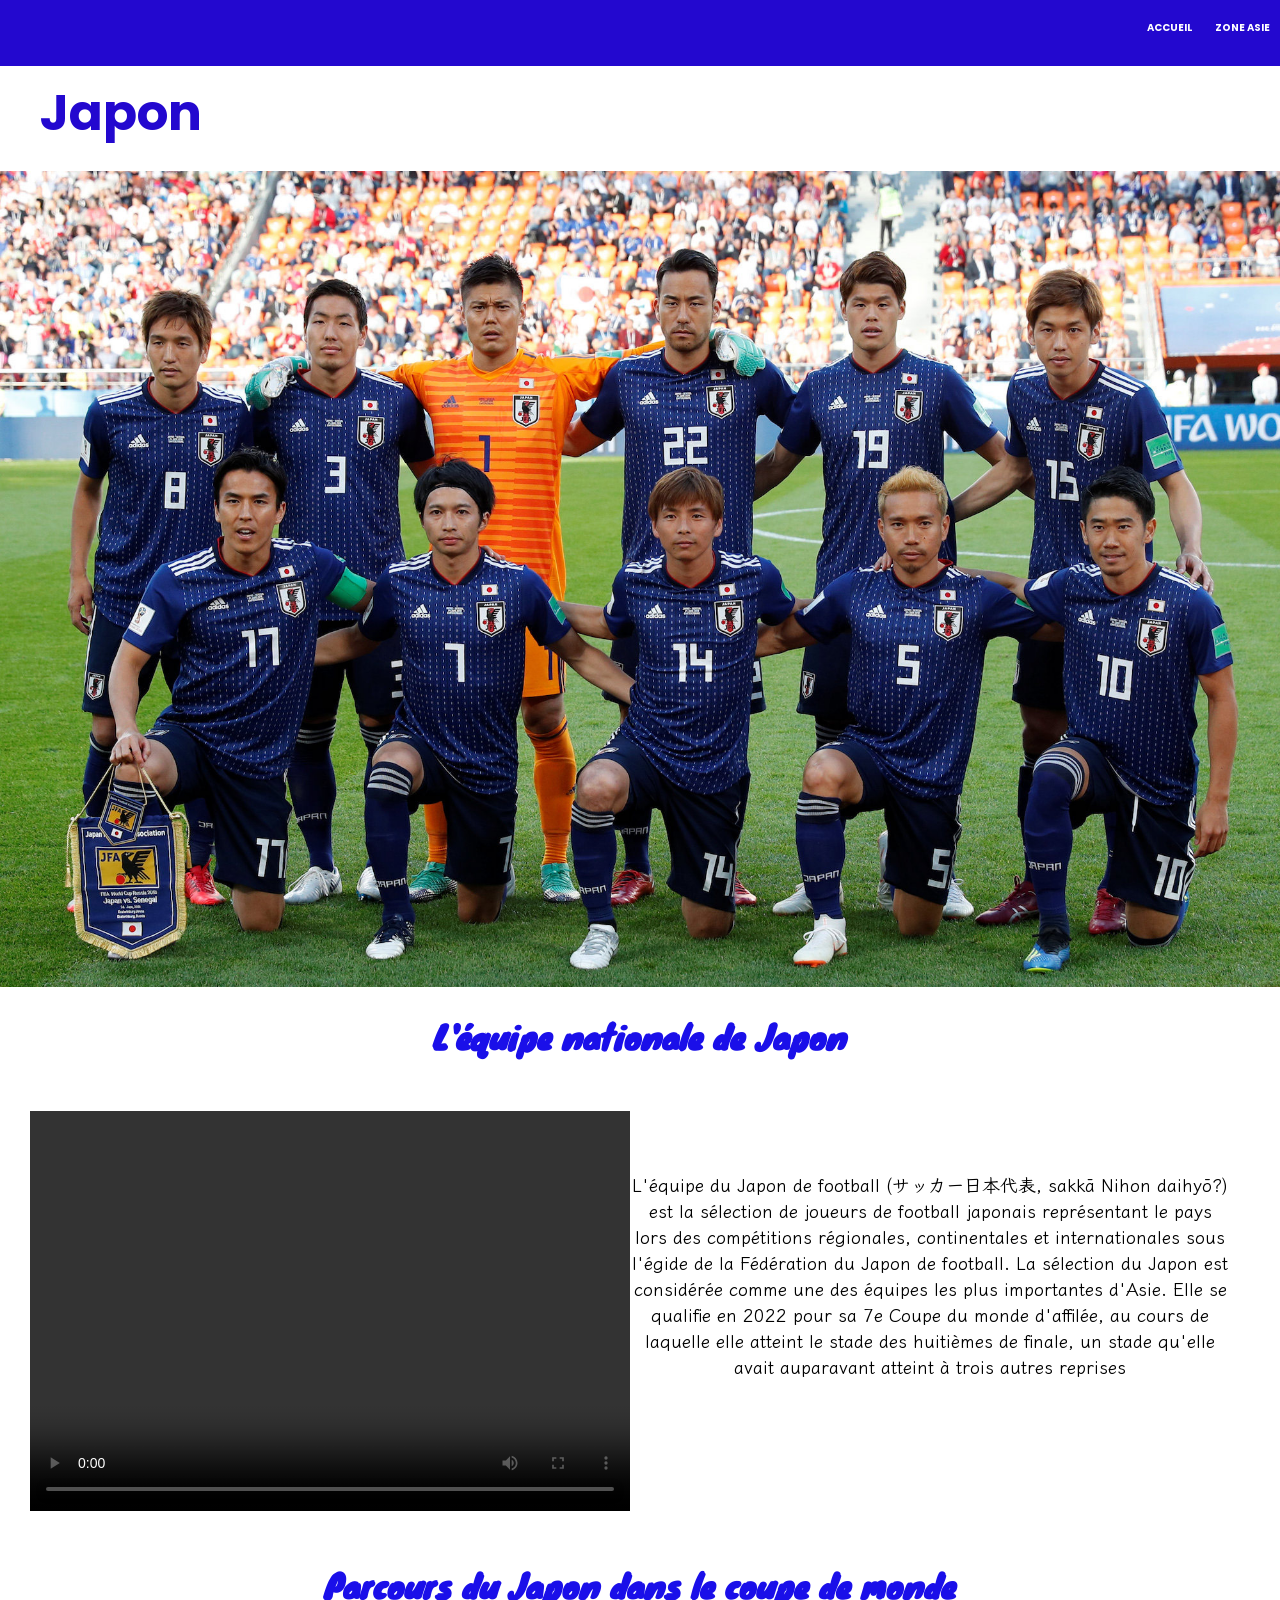
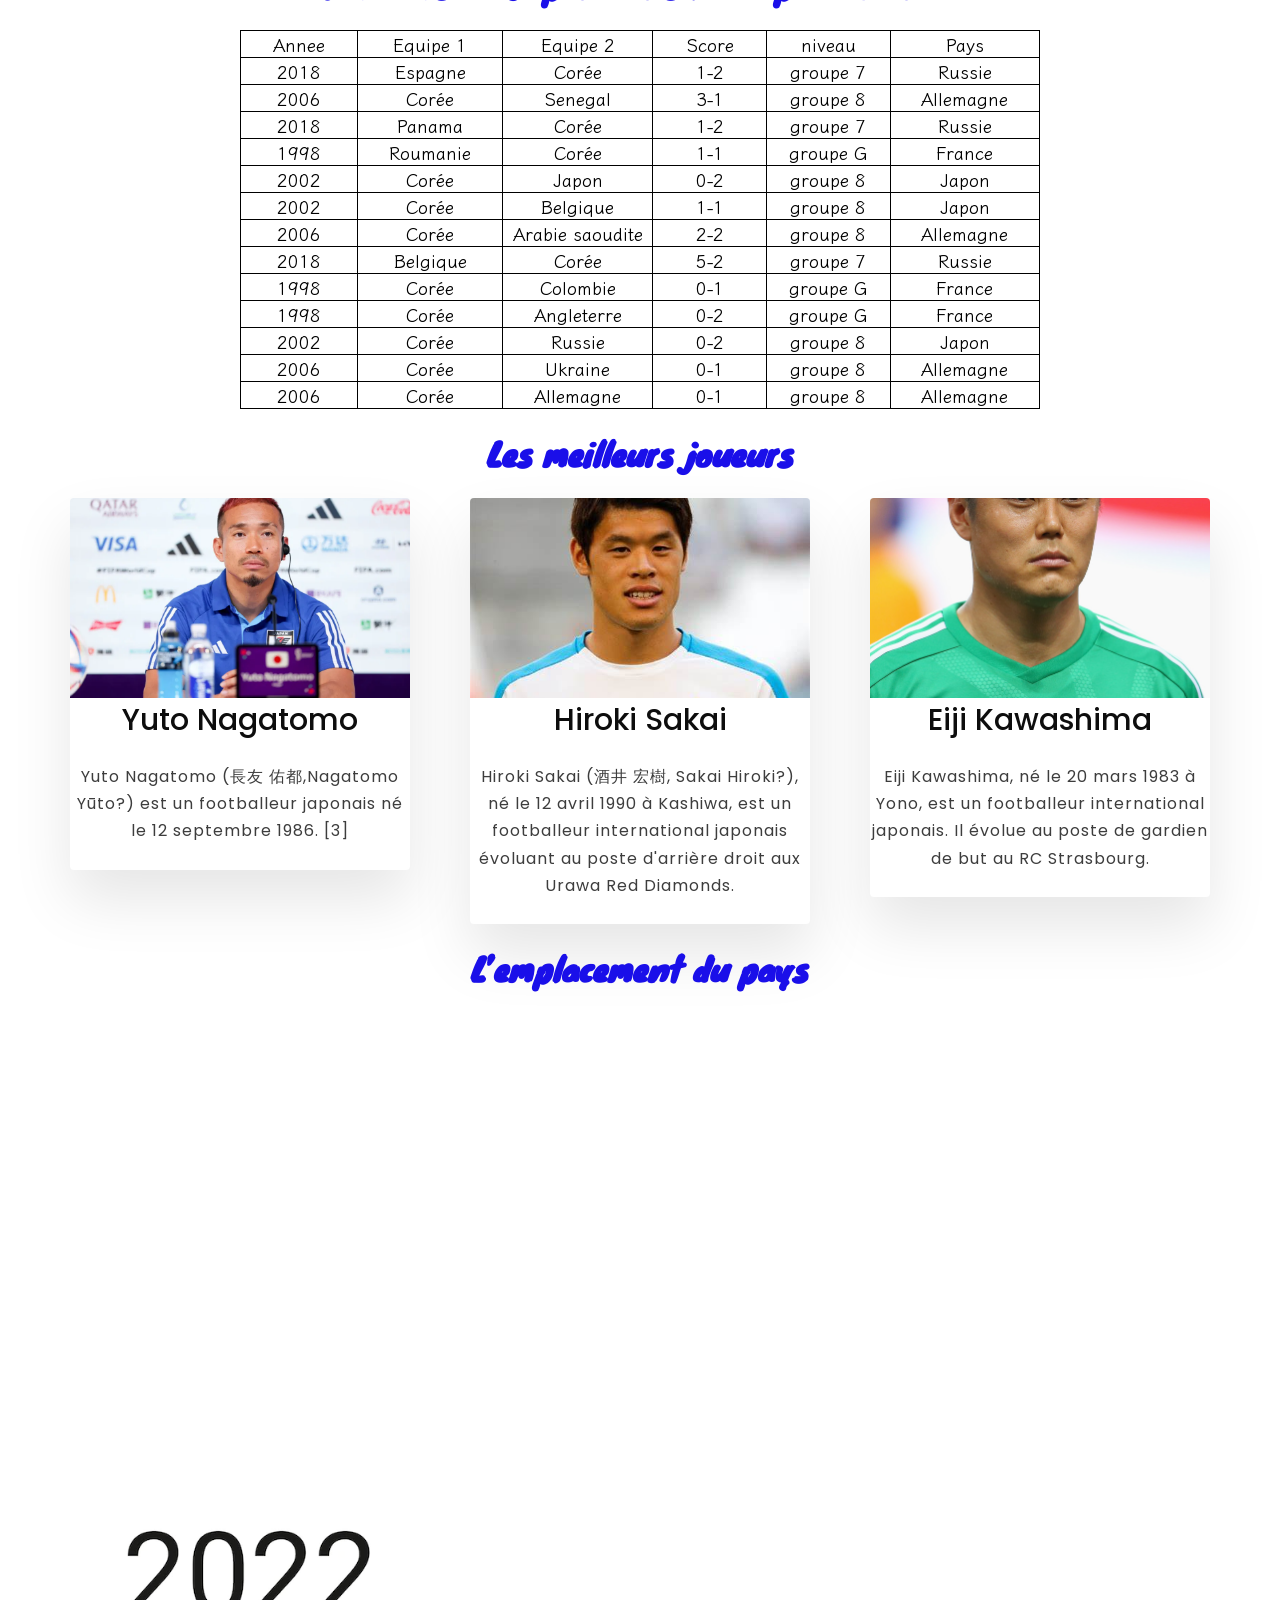
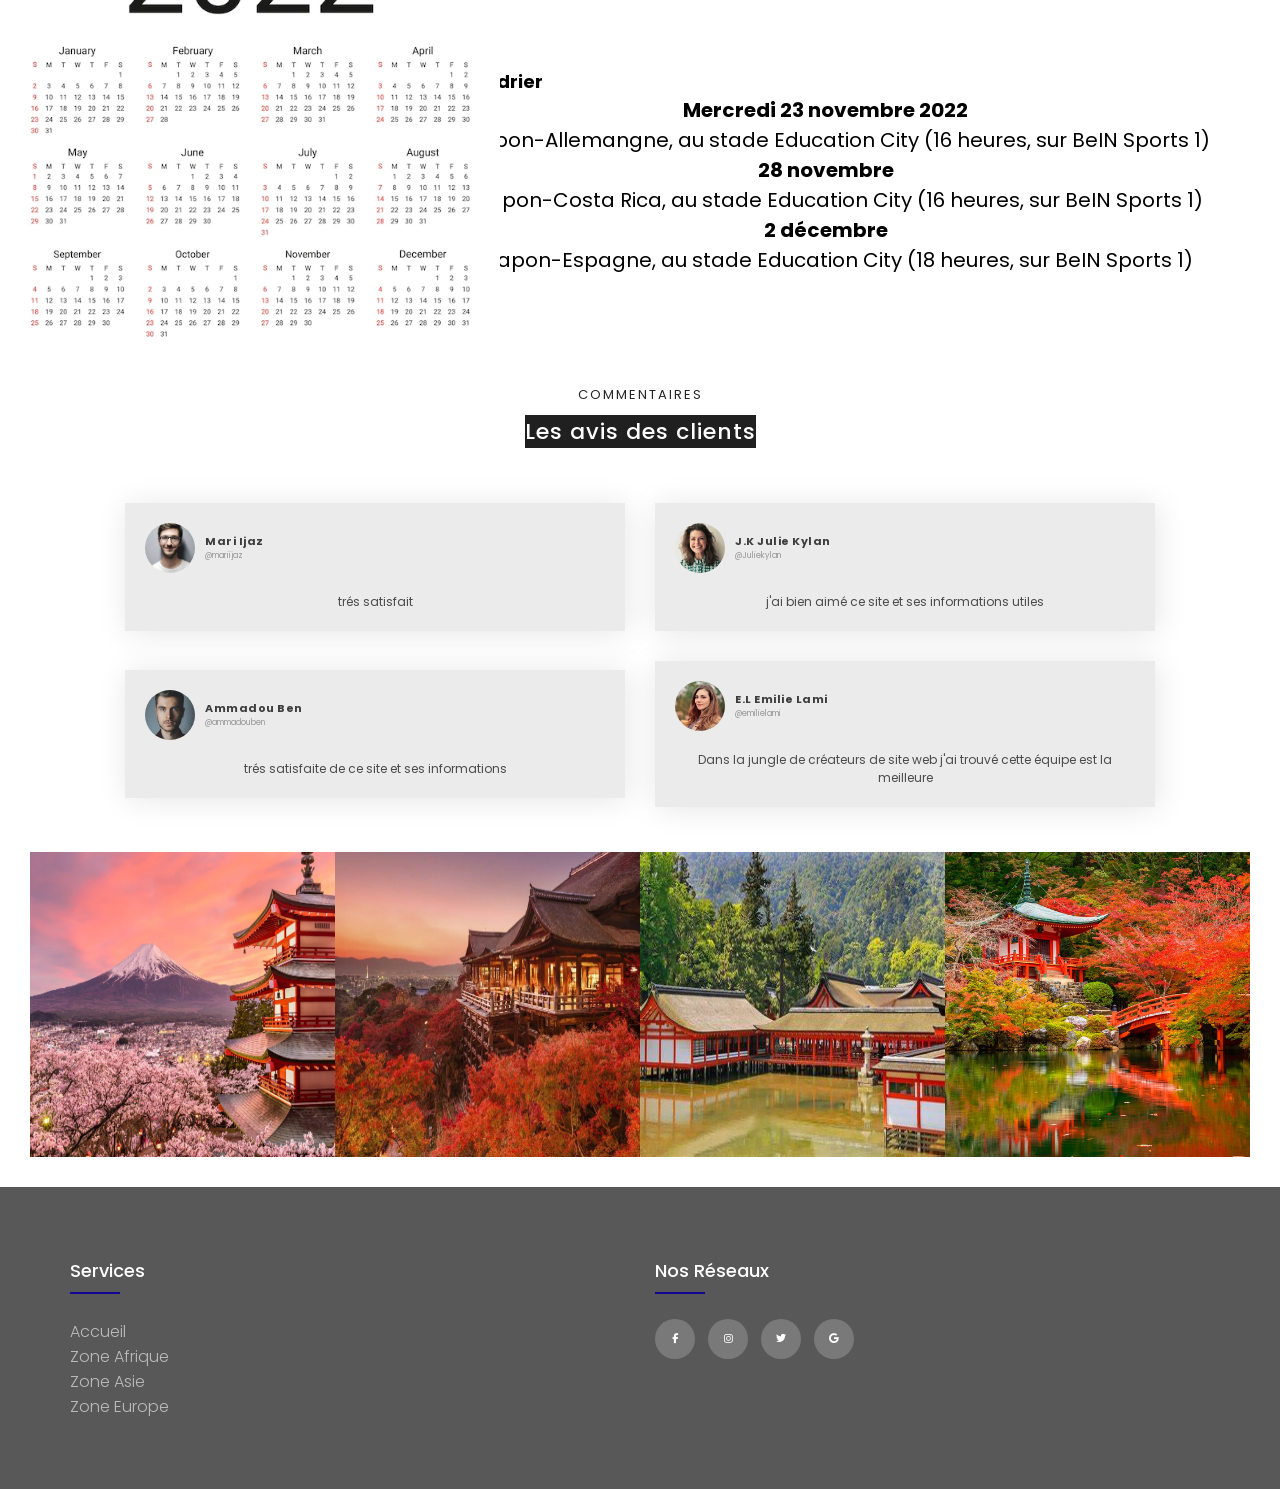
<file: japon.html>
<!doctype html>
    <head>
        <meta charset="UTF-8">
        <meta http-equiv="x-ua-compatible"centent="IE=edge">
        <meta name="viewport" content="width=device-width, initial-scale=1.0">
         <title> my site web</title>
     <link type ="text/css" rel="stylesheet" href="japon.css">
     <link href="https://fonts.googleapis.com/css2?family=Klee+One:wght@600&family=Poppins:ital,wght@0,100;0,200;0,300;0,400;0,500;0,600;0,700;0,800;0,900;1,100;1,200;1,300;1,400;1,500;1,600;1,700;1,800;1,900&display=swap" rel="stylesheet">
     <link href="https://fonts.googleapis.com/css2?family=Dancing+Script:wght@400;500;600;700&family=Klee+One:wght@600&family=Poppins:ital,wght@0,100;0,200;0,300;0,400;0,500;0,600;0,700;0,800;0,900;1,100;1,200;1,300;1,400;1,500;1,600;1,700;1,800;1,900&display=swap" rel="stylesheet">
     <link type ="text/css" rel="stylesheet" href="https://cdnjs.cloudflare.com/ajax/libs/font-awesome/6.2.1/css/all.min.css">
    <body>
    <meta charset="UTF-8">
    <meta http-equiv="x-ua-compatible"centent="IE=edge">
    <meta name="viewport" content="width=device-width, initial-scale=1.0">

    <header role="header">
        <nav class="menu" role="navigation">
         <div class="mright">
         
             <a href="Index.html" class="mlink">Accueil</a></li> 
             <a href="Zone Assie.html" class="mlink">Zone Asie</a></li> 

         </div>
        </DIV>
       
     </nav>
     </header>

<section class="tun">
    <h6>Japon</h6>
</section>


<div class="hero"></div>
<img src="images/japon.jpg" />
  </div>
         
         <section class="=inter">

          <section class="bienv">
<h1>L'équipe nationale de Japon </h1>

          </section>
          <section class="premiers-presentation">

                <div class="def">
                <video controls src="images/JAPAN Official Squad FIFA World Cup Qatar 2022 _ Japan World Cup Squad Qatar 2022 _ FootWorld.mp4"></video>
                 <p class="pa">
                    L'équipe du Japon de football (サッカー日本代表, sakkā Nihon daihyō?) est la sélection de joueurs de football japonais représentant le pays lors des compétitions régionales, continentales et internationales sous l'égide de la Fédération du Japon de football.
La sélection du Japon est considérée comme une des équipes les plus importantes d'Asie. Elle se qualifie en 2022 pour sa 7e Coupe du monde d'affilée, au cours de laquelle elle atteint le stade des huitièmes de finale, un stade qu'elle avait auparavant atteint à trois autres reprises
           
                </p>
                </div>
            
         
         </section>    
     
         <h1>Parcours du Japon dans le coupe de monde </h1>

   <center> <table>

<tr>
    <td>Annee</td>
    <td>Equipe 1</td>
    <td>Equipe 2</td>
<td>Score</td>
<td>niveau</td>
<td>Pays</td>
</tr>

<tr>
    <td>2018</td>
<td>Espagne</td>
<td>Corée</td>
<td>1-2</td>
<td>groupe 7</td>
<td>Russie</td>
</tr>

<tr>
  <td>2006</td>
<td>Corée</td>
<td>Senegal</td>
<td>3-1</td>
<td>groupe 8</td>
<td>Allemagne</td>
</tr>

<tr>
    <td>2018</td>
<td>Panama</td>
<td>Corée</td>
<td>1-2</td>
<td>groupe 7</td>
<td>Russie</td>
</tr>

<tr>
    <td>1998</td>
<td>Roumanie</td>
<td>Corée</td>
<td>1-1</td>
<td>groupe G</td>
<td>France</td>
</tr>

<tr>
    <td>2002</td>
<td>Corée</td>
<td>Japon</td>
<td>0-2</td>
<td>groupe 8</td>
<td>Japon</td>
</tr>

<tr>
    <td>2002</td>
<td>Corée</td>
<td>Belgique</td>
<td>1-1</td>
<td>groupe 8</td>
<td>Japon</td>
</tr>

<tr>
       <td>2006</td>
<td>Corée</td>
<td>Arabie saoudite</td>
<td>2-2</td>
<td>groupe 8</td>
<td>Allemagne</td>
</tr>

<tr>
    <td>2018</td>
<td>Belgique</td>
<td>Corée</td>
<td>5-2</td>
<td>groupe 7</td>
<td>Russie</td>
</tr>

<tr>
    <td>1998</td>
<td>Corée</td>
<td>Colombie</td>
<td>0-1</td>
<td>groupe G</td>
<td>France</td>
</tr>

<tr>
    <td>1998</td>
<td>Corée</td>
<td>Angleterre</td>
<td>0-2</td>
<td>groupe G</td>
<td>France</td>
</tr>

<tr>
    <td>2002</td>
<td>Corée</td>
<td>Russie</td>
<td>0-2</td>
<td>groupe 8</td>
<td>Japon</td>
</tr>

<tr>
    <td>2006</td>
<td>Corée</td>
<td>Ukraine</td>
<td>0-1</td>
<td>groupe 8</td>
<td>Allemagne</td>
</tr>

<tr>
    <td>2006</td>
<td>Corée</td>
<td>Allemagne</td>
<td>0-1</td>
<td>groupe 8</td>
<td>Allemagne</td>
</tr>


    </table></center>

   </section>

   

<h1 class="mm">Les meilleurs joueurs</h1>
<center><div class="grid">
  <div class="grid-item">
  <div class="card">
    <img src="images/Yuto-Nagatomo-1000x600.webp" alt="Yuto Nagatomo" class="card-img">
    <div class="card-centent">
        <h2  class="card-header">Yuto Nagatomo</h2>
        <p class="card-text">Yuto Nagatomo (長友 佑都,Nagatomo Yūto?) est un footballeur japonais né le 12 septembre 1986. [3]
           
        </p>
    </div>
    </div>
    </div>

 <div class="grid-item">
 <div class="card">
    <img src="images/Hiroki Sakai).jpg" class="card-img" alt="Hiroki Sakai">
    <div class="card-centent">
        <h2 class="card-header">Hiroki Sakai</h2>
        <p class="card-text">Hiroki Sakai (酒井 宏樹, Sakai Hiroki?), né le 12 avril 1990 à Kashiwa, est un footballeur international japonais évoluant au poste d'arrière droit aux Urawa Red Diamonds.
           
             </p>
    </div>
    </div>
    </div>

    <div class="grid-item">
    <div class="card">
        <img src="images/Eiji Kawashima.jpg" alt="Eiji Kawashima" class="card-img">
        <div class="card-centent">
            <h2  class="card-header">Eiji Kawashima</h2>
            <p class="card-text">Eiji Kawashima, né le 20 mars 1983 à Yono, est un footballeur international japonais. Il évolue au poste de gardien de but au RC Strasbourg.

            </p>
    </div>
    </div>
    </div>

    </div>
</center>
  
<div class="contact">
    <h1 >L’emplacement du pays</h1>
    <iframe src="https://www.google.com/maps/embed?pb=!1m18!1m12!1m3!1d7352949.183318984!2d134.01408038550545!3d34.98685412437451!2m3!1f0!2f0!3f0!3m2!1i1024!2i768!4f13.1!3m3!1m2!1s0x34674e0fd77f192f%3A0xf54275d47c665244!2sJapon!5e0!3m2!1sfr!2stn!4v1670617408823!5m2!1sfr!2stn" width="600" height="450" style="border:0;" allowfullscreen="" loading="lazy" referrerpolicy="no-referrer-when-downgrade"></iframe>
    </div>
   
   
   <div class="cal">
   <img src="images/calll.webp" alt="">
</div>
<div class="calen">
    <h2 >Calendrier </h2>
 
      <h4>Mercredi 23 novembre 2022</h4>
      <li> Japon-Allemangne, au stade Education City (16 heures, sur BeIN Sports 1)</li>

      <h4>28 novembre</h4>
      <li>Japon-Costa Rica, au stade Education City (16 heures, sur BeIN Sports 1)</li>
  
  
      <h4>2 décembre</h4>
      <li>Japon-Espagne, au stade Education City (18 heures, sur BeIN Sports 1)</li>
    </div>
  </ul>




    <section id="testimonials">

        <div class="testimonials-heading">
            <span>Commentaires</span>
<h3>Les avis des clients</h3>
        </div>


<div class="test-testimonials-container">

<div class="testimonials-box">

    <div class="box-top">

<div class="profile">
    <div class="profile-img">
        <img src="images/av1.webp" alt="">
    </div>
<div class="name-user">
    <strong>Mari Ijaz</strong>
    <span>@mariijaz</span>
</div>
</div>
    </div>


<div class="comment">
    <p>trés satisfait</p>
</div>
</div>

<div class="testimonials-box">

    <div class="box-top">

<div class="profile">
    <div class="profile-img">
        <img src="images/av2.jpeg" alt="">
    </div>
<div class="name-user">
    <strong>J.K Julie Kylan</strong>
    <span>@Juliekylan</span>
</div>
</div>
    </div>


<div class="comment">
    <p>j'ai bien aimé ce site et ses informations utiles</p>
</div>


</div>

<div class="testimonials-box">

    <div class="box-top">

<div class="profile">
    <div class="profile-img">
        <img src="images/av3.webp" alt="">
    </div>
<div class="name-user">
    <strong>Ammadou Ben</strong>
    <span>@ammadouben</span>
</div>
</div>
    </div>


<div class="comment">
    <p>trés satisfaite de ce site et ses informations</p>
</div>


</div>

<div class="testimonials-box">

    <div class="box-top">

<div class="profile">
    <div class="profile-img">
        <img src="images/av4.webp" alt="">
    </div>
<div class="name-user">
    <strong>E.L Emilie Lami</strong>
    <span>@emilielami</span>
</div>
</div>
    </div>


<div class="comment">
    <p>Dans la jungle de créateurs de site web j'ai trouvé cette équipe est la meilleure</p>
</div>


</div>




</div>
  </section>


  <SEction class="IMAGES">
    <img src="images/j1.jpg" alt=""class="img2">
    <img src="images/j2.jpg" alt="" class="img3">
    <img src="images/j3.jpg" alt="" class="img4">
    <img src="images/j4.jpg" alt=""class="img5">
</SEction>
    

<footer class="footer">
    <div class="conta">
        <div class="row">
            <div class="footer-col">
                <h4>Services</h4>
                <ul>
                    <li><a href="Index.html">Accueil</a> </li>
                    <li><a href="Zone Afrique.html">Zone Afrique</a> </li>
                    <li><a href="Zone Assie.html">Zone Asie</a> </li>
                    <li><a href="Zone Europe.html">Zone Europe</a> </li>
                </ul>
            </div>

           

            <div class="footer-col">
                <h4>Nos réseaux</h4>
                <div class="Social-links">
<a href="https://www.facebook.com/fifaworldcup/"><i class="fab fa-facebook-f"></i></a>
<a href="https://www.instagram.com/fifaworldcup/"><i class="fab fa-instagram"></i></a>
<a href="https://twitter.com/FIFAcom"><i class="fab fa-twitter"></i></a>
<a href="https://www.fifa.com/fr"><i class="fab fa-google"></i></a>
                </div>
            </div>

          

    
        </div>


    </div>

</footer>



</body>
</html>
</file>
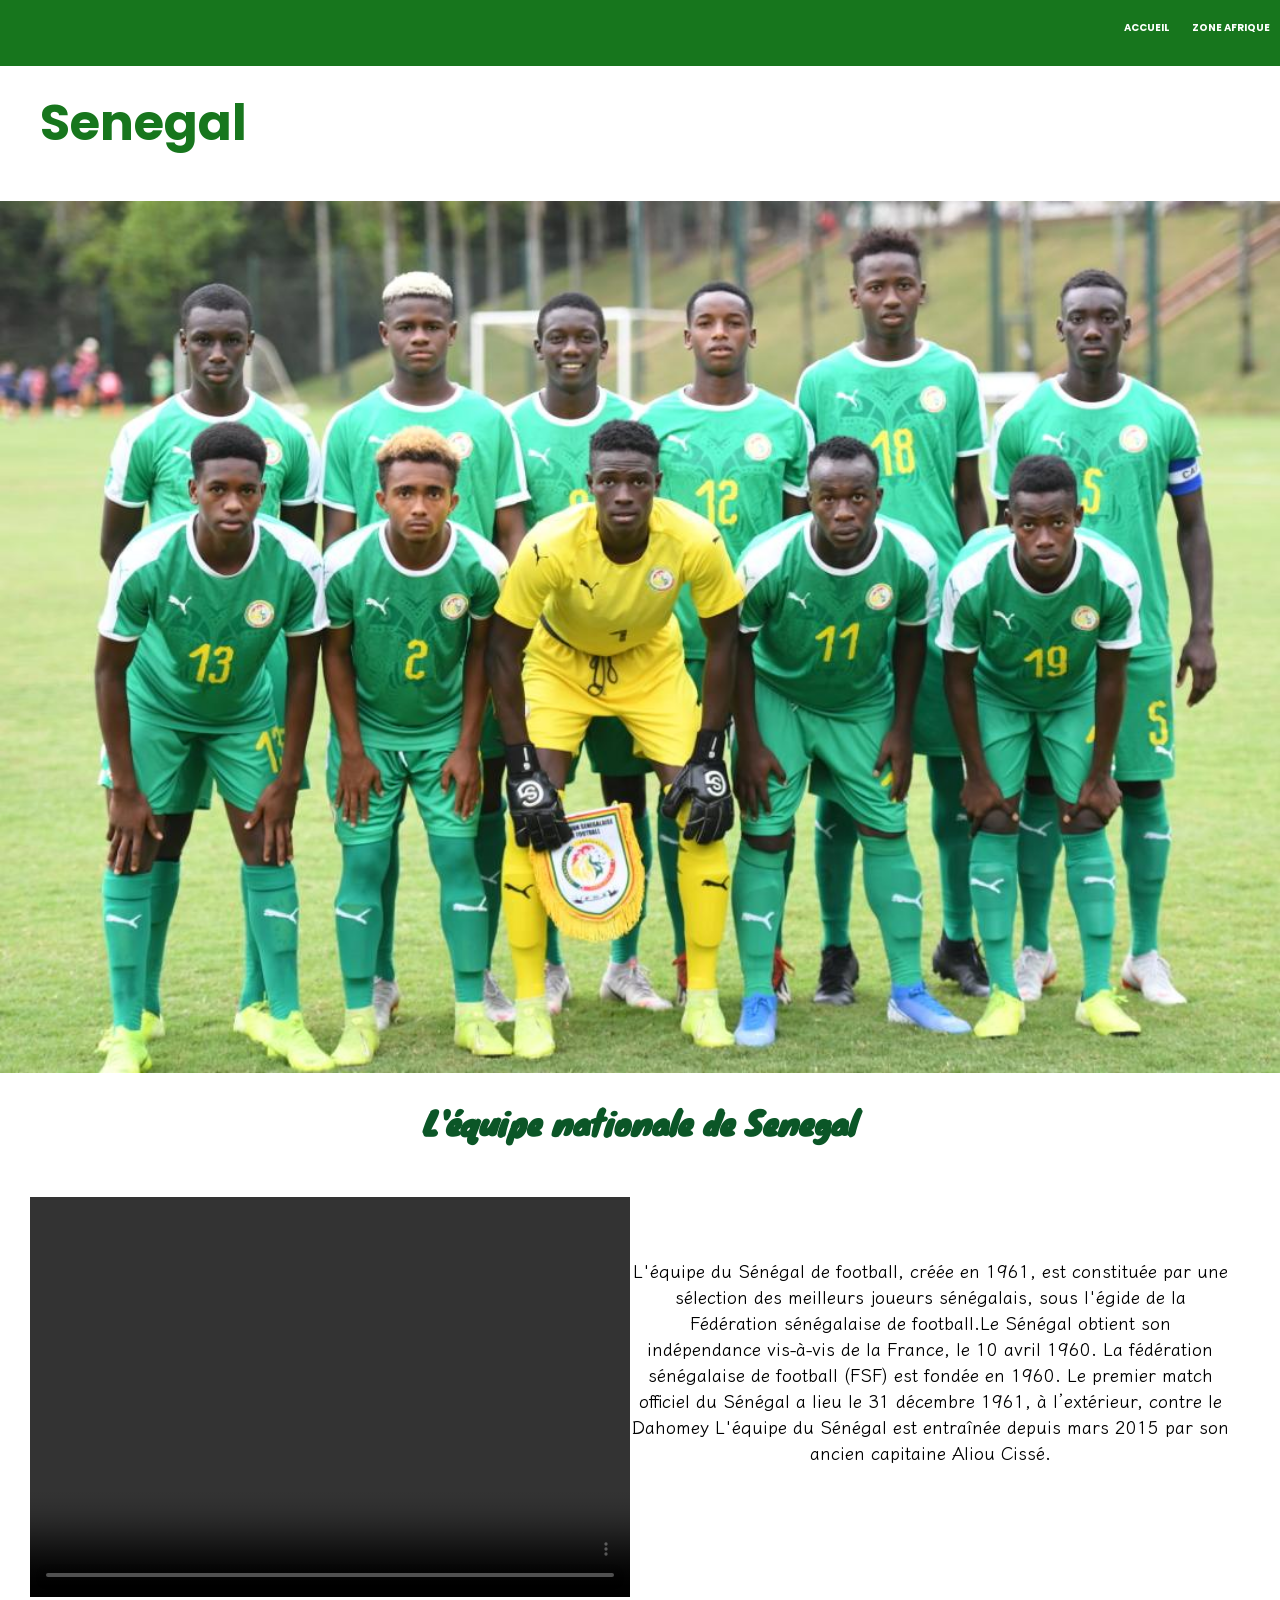
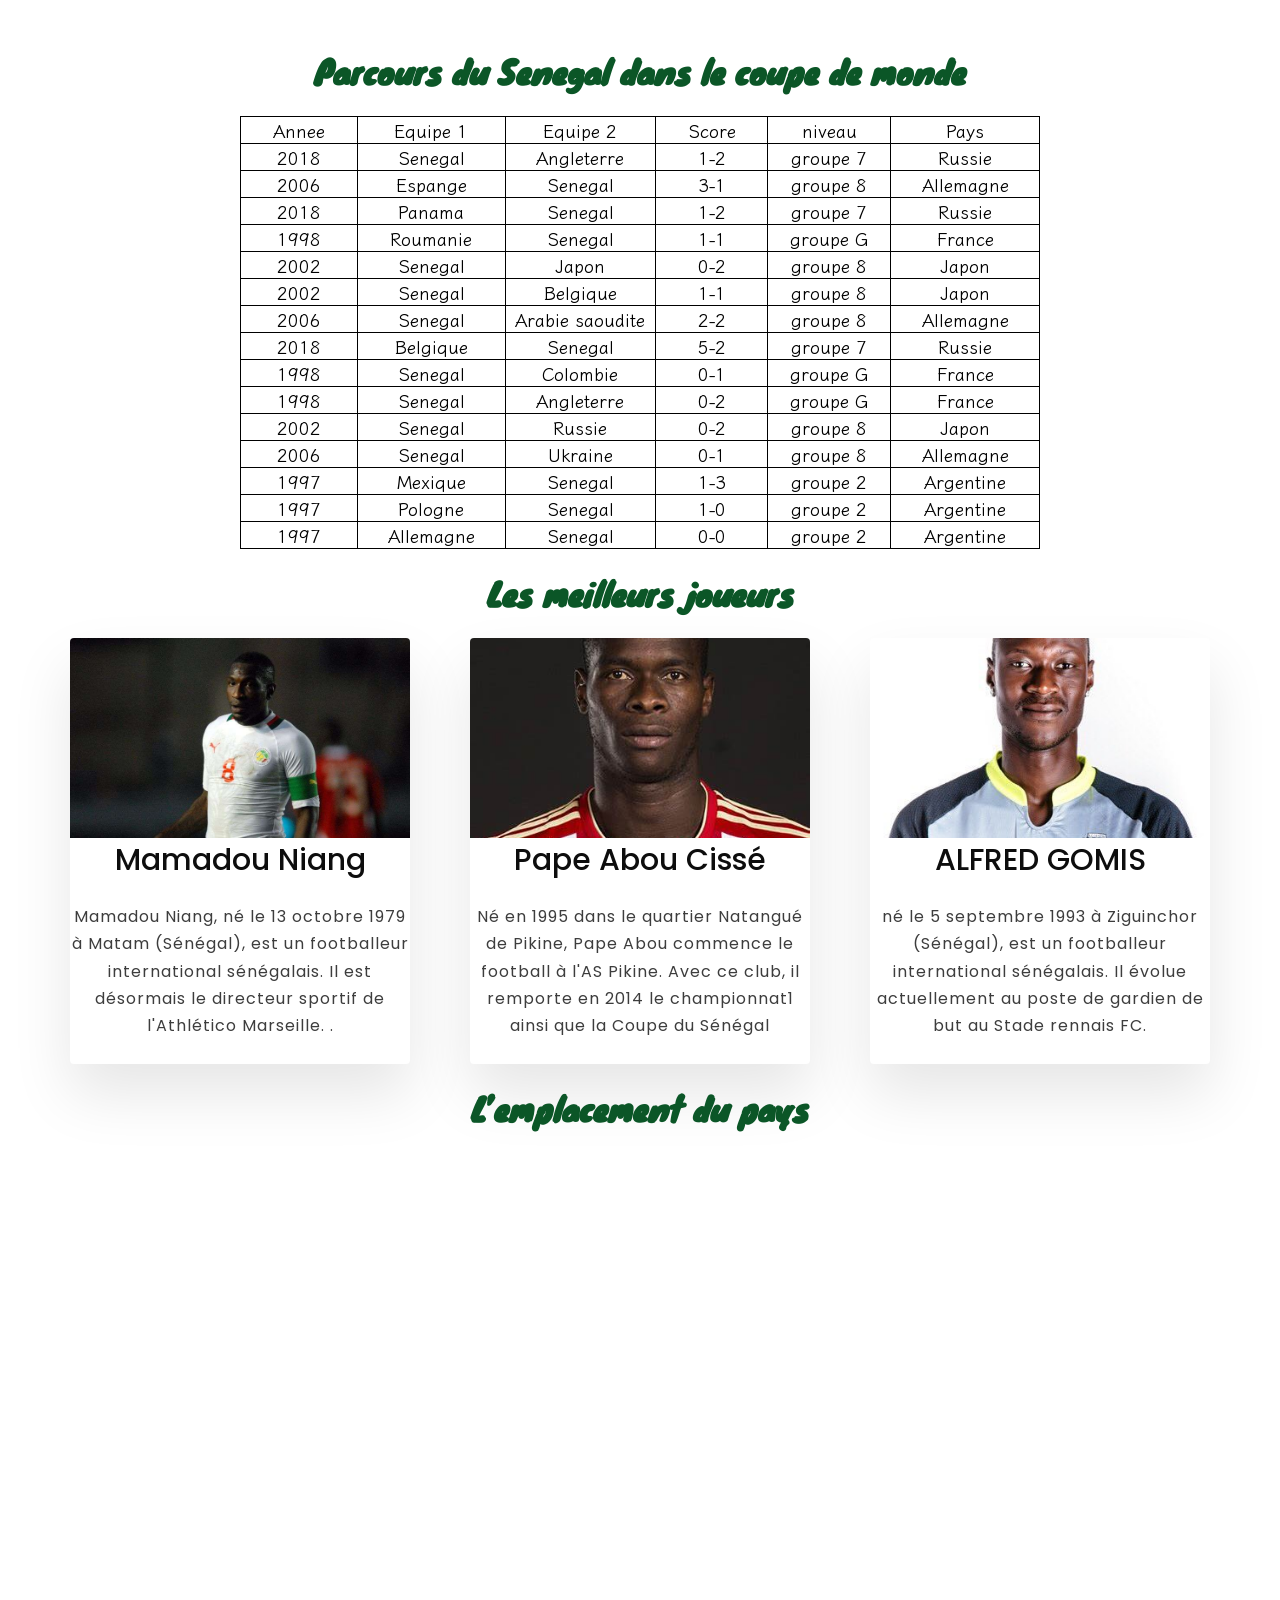
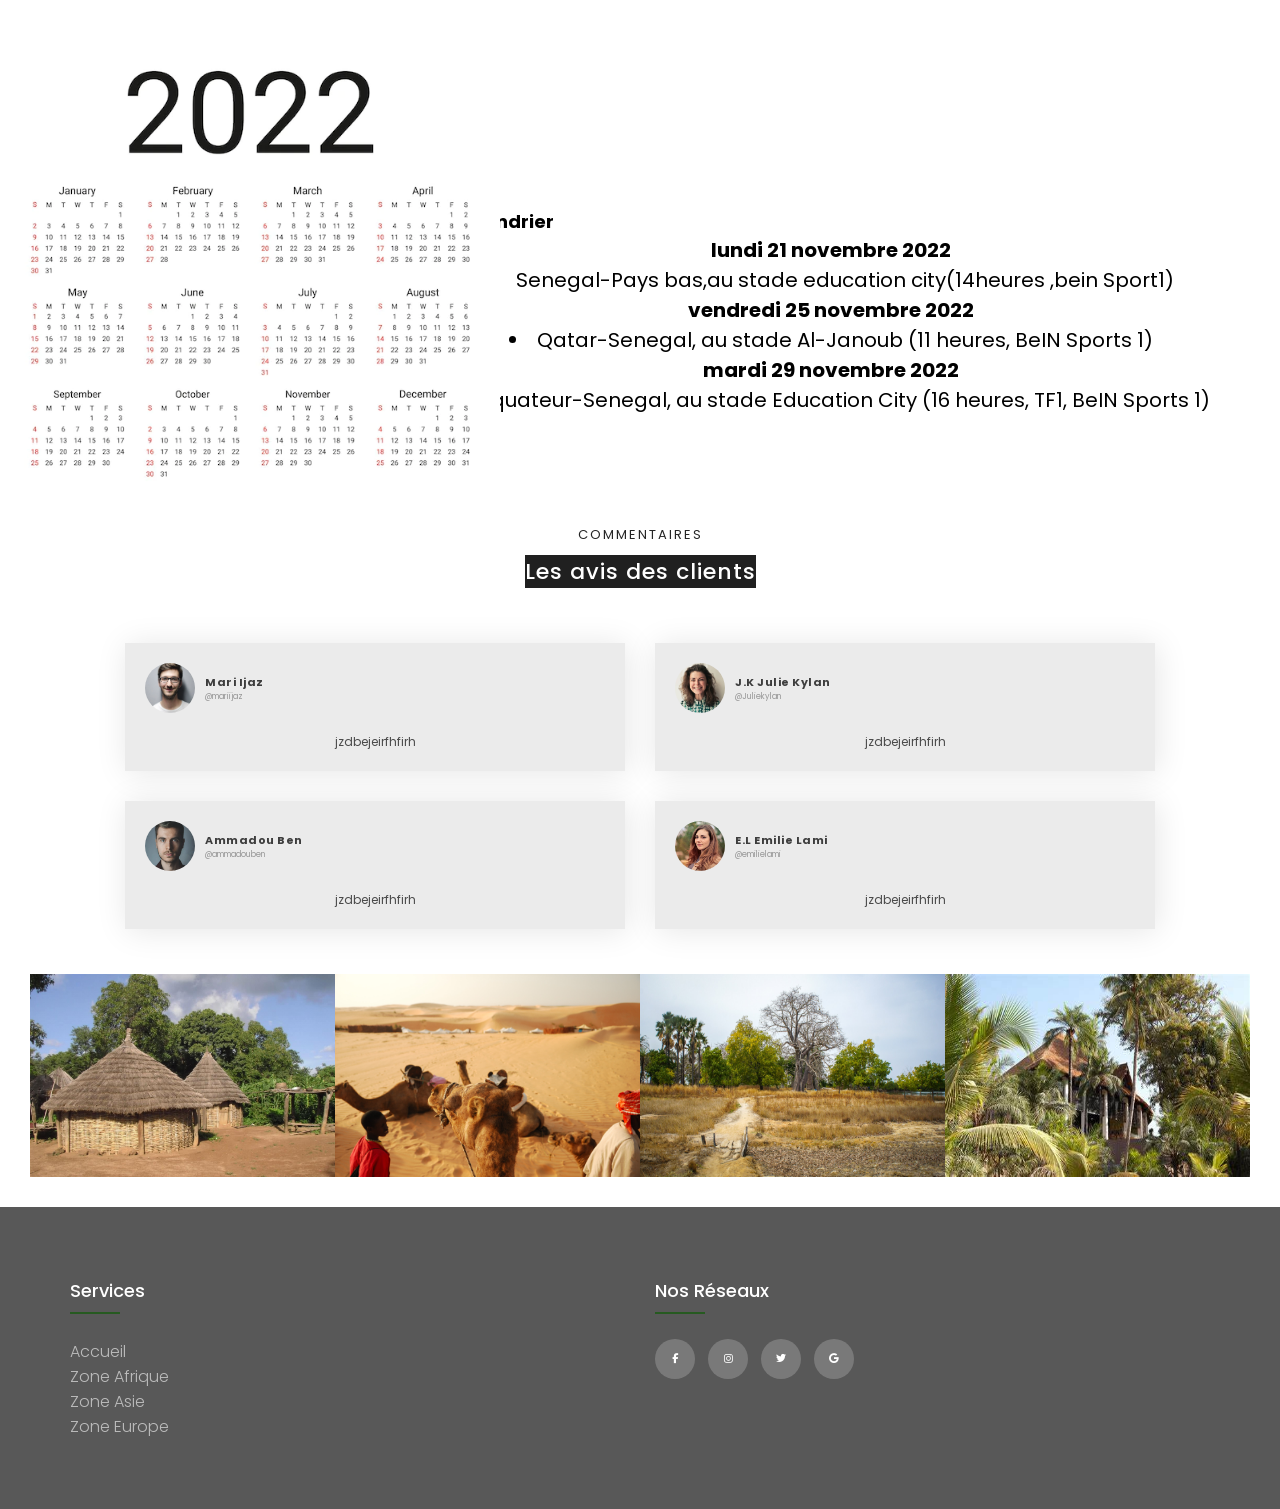
<file: Senegal.html>
<!doctype html>



    <head>
        <meta charset="UTF-8">
        <meta http-equiv="x-ua-compatible"centent="IE=edge">
        <meta name="viewport" content="width=device-width, initial-scale=1.0">
         <title> my site web</title>
     
     <link type ="text/css" rel="stylesheet" href="senegal.css">
     <link href="https://fonts.googleapis.com/css2?family=Klee+One:wght@600&family=Poppins:ital,wght@0,100;0,200;0,300;0,400;0,500;0,600;0,700;0,800;0,900;1,100;1,200;1,300;1,400;1,500;1,600;1,700;1,800;1,900&display=swap" rel="stylesheet">
     <link href="https://fonts.googleapis.com/css2?family=Dancing+Script:wght@400;500;600;700&family=Klee+One:wght@600&family=Poppins:ital,wght@0,100;0,200;0,300;0,400;0,500;0,600;0,700;0,800;0,900;1,100;1,200;1,300;1,400;1,500;1,600;1,700;1,800;1,900&display=swap" rel="stylesheet">
     <link type ="text/css" rel="stylesheet" href="https://cdnjs.cloudflare.com/ajax/libs/font-awesome/6.2.1/css/all.min.css">
<body>
    <meta charset="UTF-8">
    <meta http-equiv="x-ua-compatible"centent="IE=edge">
    <meta name="viewport" content="width=device-width, initial-scale=1.0">

    <header role="header"> 
        <nav class="menu" role="navigation">
         <div class="mright">
             <a href="Index.html" class="mlink">Accueil</a></li> 
             <a href="Zone Afrique.html" class="mlink">Zone Afrique</a></li> 
         </div>
        </DIV>   
        </nav>
    </header>

<section class="tun">
    <h6>Senegal</h6>
</section>



<img src="images/IMG-20191021-WA0020.jpg" />
</div>
         
          <section class="=inter">
          <section class="bienv">
               <h1>L'équipe nationale de Senegal</h1>
          </section>
          <section class="premiers-presentation">
             <div class="def">
             <video controls src="images/Sénégal on t’aime (clip officiel).mp4"></video>
             <p class="pa">
                L'équipe du Sénégal de football, créée en 1961, est constituée par une sélection des meilleurs joueurs sénégalais, sous l'égide de la Fédération sénégalaise de football.Le Sénégal obtient son indépendance vis-à-vis de la France, le 10 avril 1960. La fédération sénégalaise de football (FSF) est fondée en 1960. Le premier match officiel du Sénégal a lieu le 31 décembre 1961, à l’extérieur, contre le Dahomey
                L'équipe du Sénégal est entraînée depuis mars 2015 par son ancien capitaine Aliou Cissé.
             </p>
             </div>
         </section>    
              <h1>Parcours du Senegal dans le coupe de monde </h1>
             <center> <table>
<tr>
    <td>Annee</td>
    <td>Equipe 1</td>
    <td>Equipe 2</td>
<td>Score</td>
<td>niveau</td>
<td>Pays</td>
</tr>

<tr>
    <td>2018</td>
<td>Senegal</td>
<td>Angleterre</td>
<td>1-2</td>
<td>groupe 7</td>
<td>Russie</td>
</tr>

<tr>
  <td>2006</td>
<td>Espange</td>
<td>Senegal</td>
<td>3-1</td>
<td>groupe 8</td>
<td>Allemagne</td>
</tr>

<tr>
    <td>2018</td>
<td>Panama</td>
<td>Senegal</td>
<td>1-2</td>
<td>groupe 7</td>
<td>Russie</td>
</tr>

<tr>
    <td>1998</td>
<td>Roumanie</td>
<td>Senegal</td>
<td>1-1</td>
<td>groupe G</td>
<td>France</td>
</tr>

<tr>
    <td>2002</td>
<td>Senegal</td>
<td>Japon</td>
<td>0-2</td>
<td>groupe 8</td>
<td>Japon</td>
</tr>

<tr>
    <td>2002</td>
<td>Senegal</td>
<td>Belgique</td>
<td>1-1</td>
<td>groupe 8</td>
<td>Japon</td>
</tr>

<tr>
       <td>2006</td>
<td>Senegal</td>
<td>Arabie saoudite</td>
<td>2-2</td>
<td>groupe 8</td>
<td>Allemagne</td>
</tr>

<tr>
    <td>2018</td>
<td>Belgique</td>
<td>Senegal</td>
<td>5-2</td>
<td>groupe 7</td>
<td>Russie</td>
</tr>

<tr>
    <td>1998</td>
<td>Senegal</td>
<td>Colombie</td>
<td>0-1</td>
<td>groupe G</td>
<td>France</td>
</tr>

<tr>
    <td>1998</td>
<td>Senegal</td>
<td>Angleterre</td>
<td>0-2</td>
<td>groupe G</td>
<td>France</td>
</tr>

<tr>
    <td>2002</td>
<td>Senegal</td>
<td>Russie</td>
<td>0-2</td>
<td>groupe 8</td>
<td>Japon</td>
</tr>

<tr>
    <td>2006</td>
<td>Senegal</td>
<td>Ukraine</td>
<td>0-1</td>
<td>groupe 8</td>
<td>Allemagne</td>
</tr>

<tr>
    <td>1997</td>
<td>Mexique</td>
<td>Senegal</td>
<td>1-3</td>
<td>groupe 2</td>
<td>Argentine</td>
</tr>

<tr>
    <td>1997</td>
<td>Pologne</td>
<td>Senegal</td>
<td>1-0</td>
<td>groupe 2</td>
<td>Argentine</td>
</tr>

<tr>
    <td>1997</td>
<td>Allemagne</td>
<td>Senegal</td>
<td>0-0</td>
<td>groupe 2</td>
<td>Argentine</td>
</tr>

             </table></center>
         </section>

   

                                                <h1 class="mm">Les meilleurs joueurs</h1>
             <center><div class="grid">
             <div class="grid-item">
             <div class="card">
             <img src="images/Mamadou-Niang.jpg" alt="Mamadou Niang" class="card-img">
             <div class="card-centent">
              <h2  class="card-header">Mamadou Niang</h2>
             <p class="card-text">Mamadou Niang, né le 13 octobre 1979 à Matam (Sénégal), est un footballeur international sénégalais. Il est désormais le directeur sportif de l'Athlético Marseille.
             .</p>
             </div>
             </div>
             </div>



 <div class="grid-item">
 <div class="card">
    <img src="images/OIP.jpg" class="card-img" alt="Pape Abou Cissé">
    <div class="card-centent">
    <h2 class="card-header">Pape Abou Cissé</h2>
    <p class="card-text">Né en 1995 dans le quartier Natangué de Pikine, Pape Abou commence le football à l'AS Pikine. Avec ce club, il remporte en 2014 le championnat1 ainsi que la Coupe du Sénégal </p>
</div>
</div>
</div>

    <div class="grid-item">
    <div class="card">
        <img src="images/alfred-gomis.jpg" alt="ALFRED GOMIS" class="card-img">
        <div class="card-centent">
            <h2  class="card-header">ALFRED GOMIS</h2>
            <p class="card-text">né le 5 septembre 1993 à Ziguinchor (Sénégal), est un footballeur international sénégalais. Il évolue actuellement au poste de gardien de but au Stade rennais FC.</p>
    </div>
    </div>
    </div>

    </div>
</center>
 

<div class="contact">
    <h1 >L’emplacement du pays</h1>
    <iframe src="https://www.google.com/maps/embed?pb=!1m18!1m12!1m3!1d3956004.3833838413!2d-16.761385822365984!3d14.468286803326952!2m3!1f0!2f0!3f0!3m2!1i1024!2i768!4f13.1!3m3!1m2!1s0xec172f5b3c5bb71%3A0x5a46a55099615940!2zU8OpbsOpZ2Fs!5e0!3m2!1sfr!2stn!4v1670597535639!5m2!1sfr!2stn" width="600" height="450" style="border:0;" allowfullscreen="" loading="lazy" referrerpolicy="no-referrer-when-downgrade"></iframe>    
</div>
   
   
<div class="cal">
   <img src="images/calll.webp" alt="">
</div>
<div class="calen">
    <h2 >Calendrier </h2>
 
      <h4>lundi 21 novembre 2022</h4>
      <li>Senegal-Pays bas,au stade education city(14heures ,bein Sport1)</li>

      <h4>vendredi 25 novembre 2022</h4>
      <li>Qatar-Senegal, au stade Al-Janoub (11 heures, BeIN Sports 1)</li>
  
  
      <h4>mardi 29 novembre 2022</h4>
      <li>Equateur-Senegal, au stade Education City (16 heures, TF1, BeIN Sports 1)</li>
  </div>
      </ul>




<section id="testimonials">

        <div class="testimonials-heading">
            <span>Commentaires</span>
            <h3>Les avis des clients</h3>
        </div>

<div class="test-testimonials-container">
<div class="testimonials-box">
 <div class="box-top">
<div class="profile">
 <div class="profile-img">
              <img src="images/av1.webp" alt="">
</div>
<div class="name-user">
            <strong>Mari Ijaz</strong>
            <span>@mariijaz</span>
</div>
</div>
</div>
<div class="comment">
             <p>jzdbejeirfhfirh</p>
</div>
</div>

<div class="testimonials-box">

    <div class="box-top">

<div class="profile">
    <div class="profile-img">
        <img src="images/av2.jpeg" alt="">
    </div>
<div class="name-user">
    <strong>J.K Julie Kylan</strong>
    <span>@Juliekylan</span>
</div>
</div>
    </div>


<div class="comment">
    <p>jzdbejeirfhfirh</p>
</div>


</div>

<div class="testimonials-box">

    <div class="box-top">

<div class="profile">
    <div class="profile-img">
        <img src="images/av3.webp" alt="">
    </div>
<div class="name-user">
    <strong>Ammadou Ben</strong>
    <span>@ammadouben</span>
</div>
</div>
    </div>


<div class="comment">
    <p>jzdbejeirfhfirh</p>
</div>


</div>

<div class="testimonials-box">

    <div class="box-top">

<div class="profile">
    <div class="profile-img">
        <img src="images/av4.webp" alt="">
    </div>
<div class="name-user">
    <strong>E.L Emilie Lami</strong>
    <span>@emilielami</span>
</div>
</div>
    </div>


<div class="comment">
    <p>jzdbejeirfhfirh</p>
</div>


</div>
</div>
</section>


  <SEction class="IMAGES">
    <img src="images/seneg2.jpg" alt=""class="img2">
    <img src="images/senegal-3.jpg" alt="" class="img3">
    <img src="images/senegal1.jpg" alt="" class="img4">
    <img src="images/sengal4).jpg" alt=""class="img5">
</SEction>
    

<footer class="footer">
    <div class="conta">
        <div class="row">
            <div class="footer-col">
                <h4>Services</h4>
                <ul>
                    <li><a href="Index.html">Accueil</a> </li>
                    <li><a href="Zone Afrique.html">Zone Afrique</a> </li>
                    <li><a href="Zone Assie.html">Zone Asie</a> </li>
                    <li><a href="Zone Europe.html">Zone Europe</a> </li>
                </ul>
            </div>

           

            <div class="footer-col">
                <h4>Nos réseaux</h4>
                <div class="Social-links">
<a href="https://www.facebook.com/fifaworldcup/"><i class="fab fa-facebook-f"></i></a>
<a href="https://www.instagram.com/fifaworldcup/"><i class="fab fa-instagram"></i></a>
<a href="https://twitter.com/FIFAcom"><i class="fab fa-twitter"></i></a>
<a href="https://www.fifa.com/fr"><i class="fab fa-google"></i></a>
                </div>
                </div>

          

    
        </div>


    </div>

</footer>



</body>
</html>
</file>
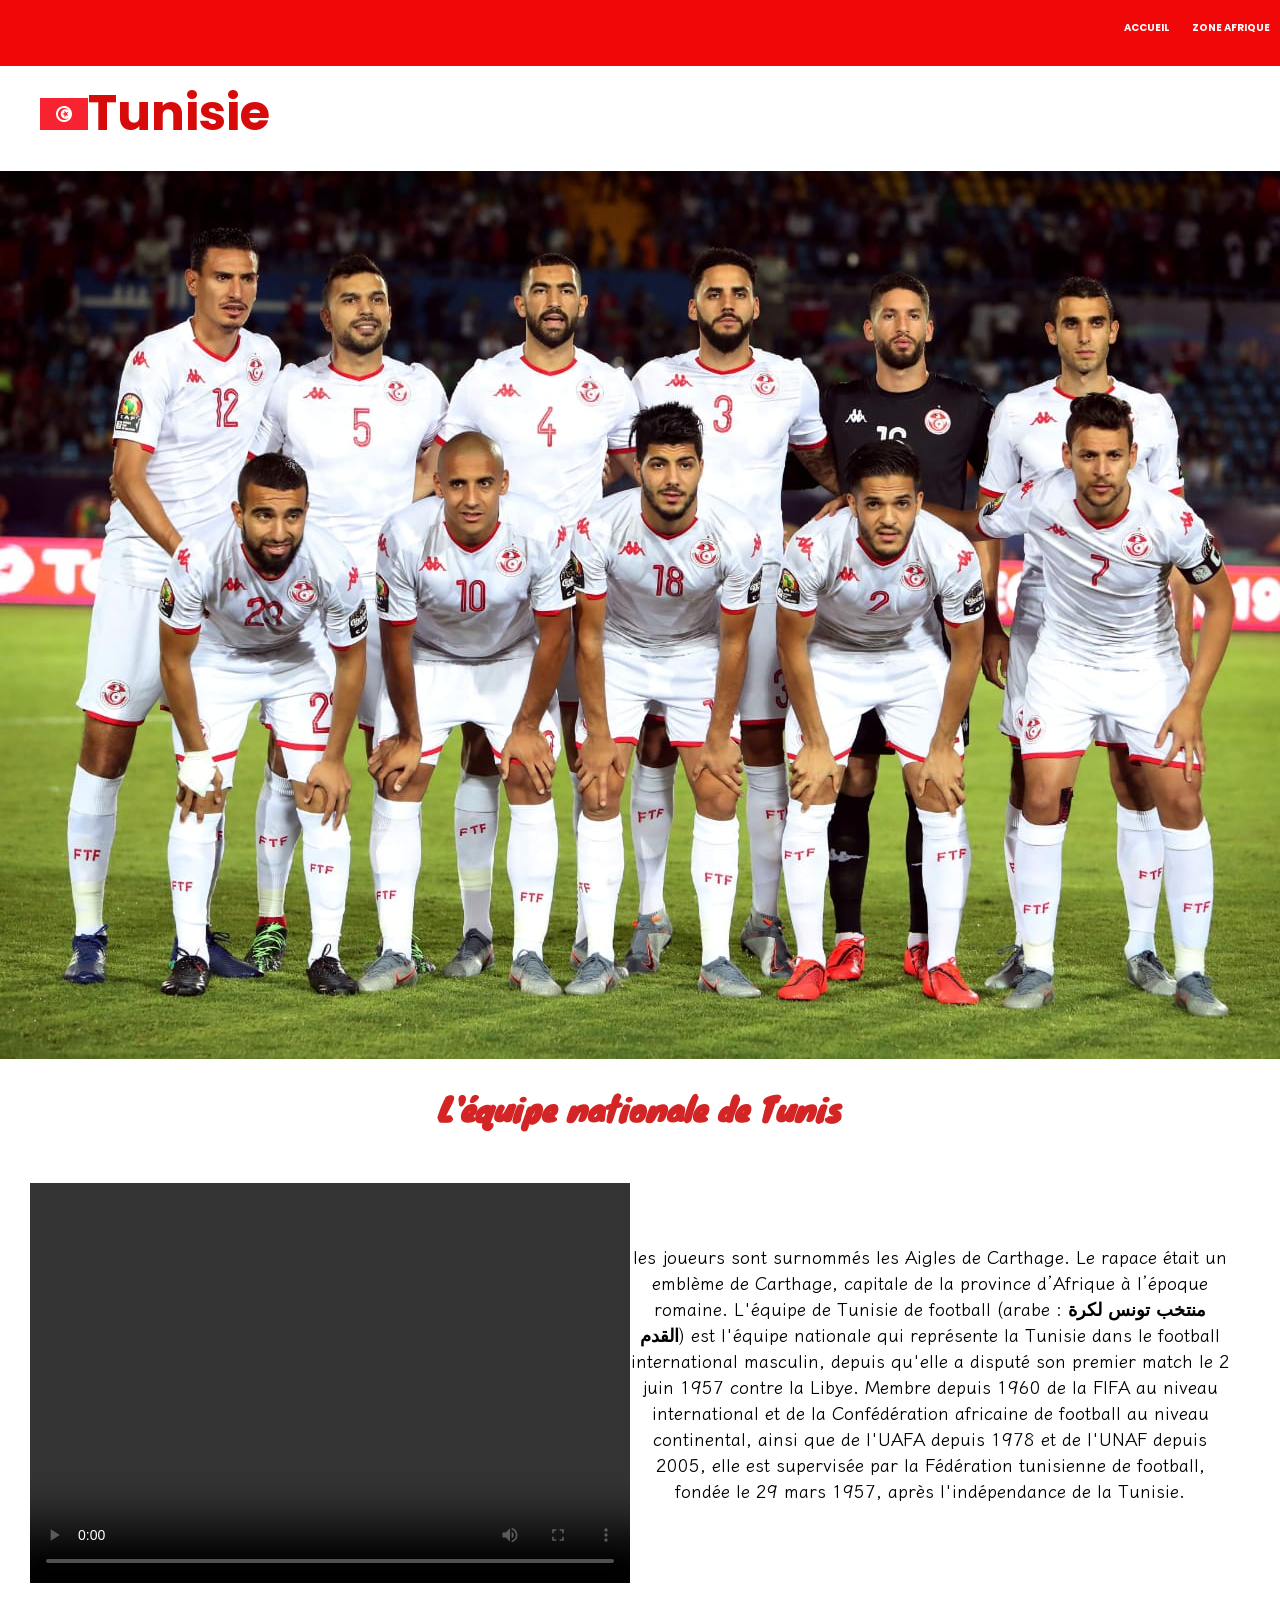
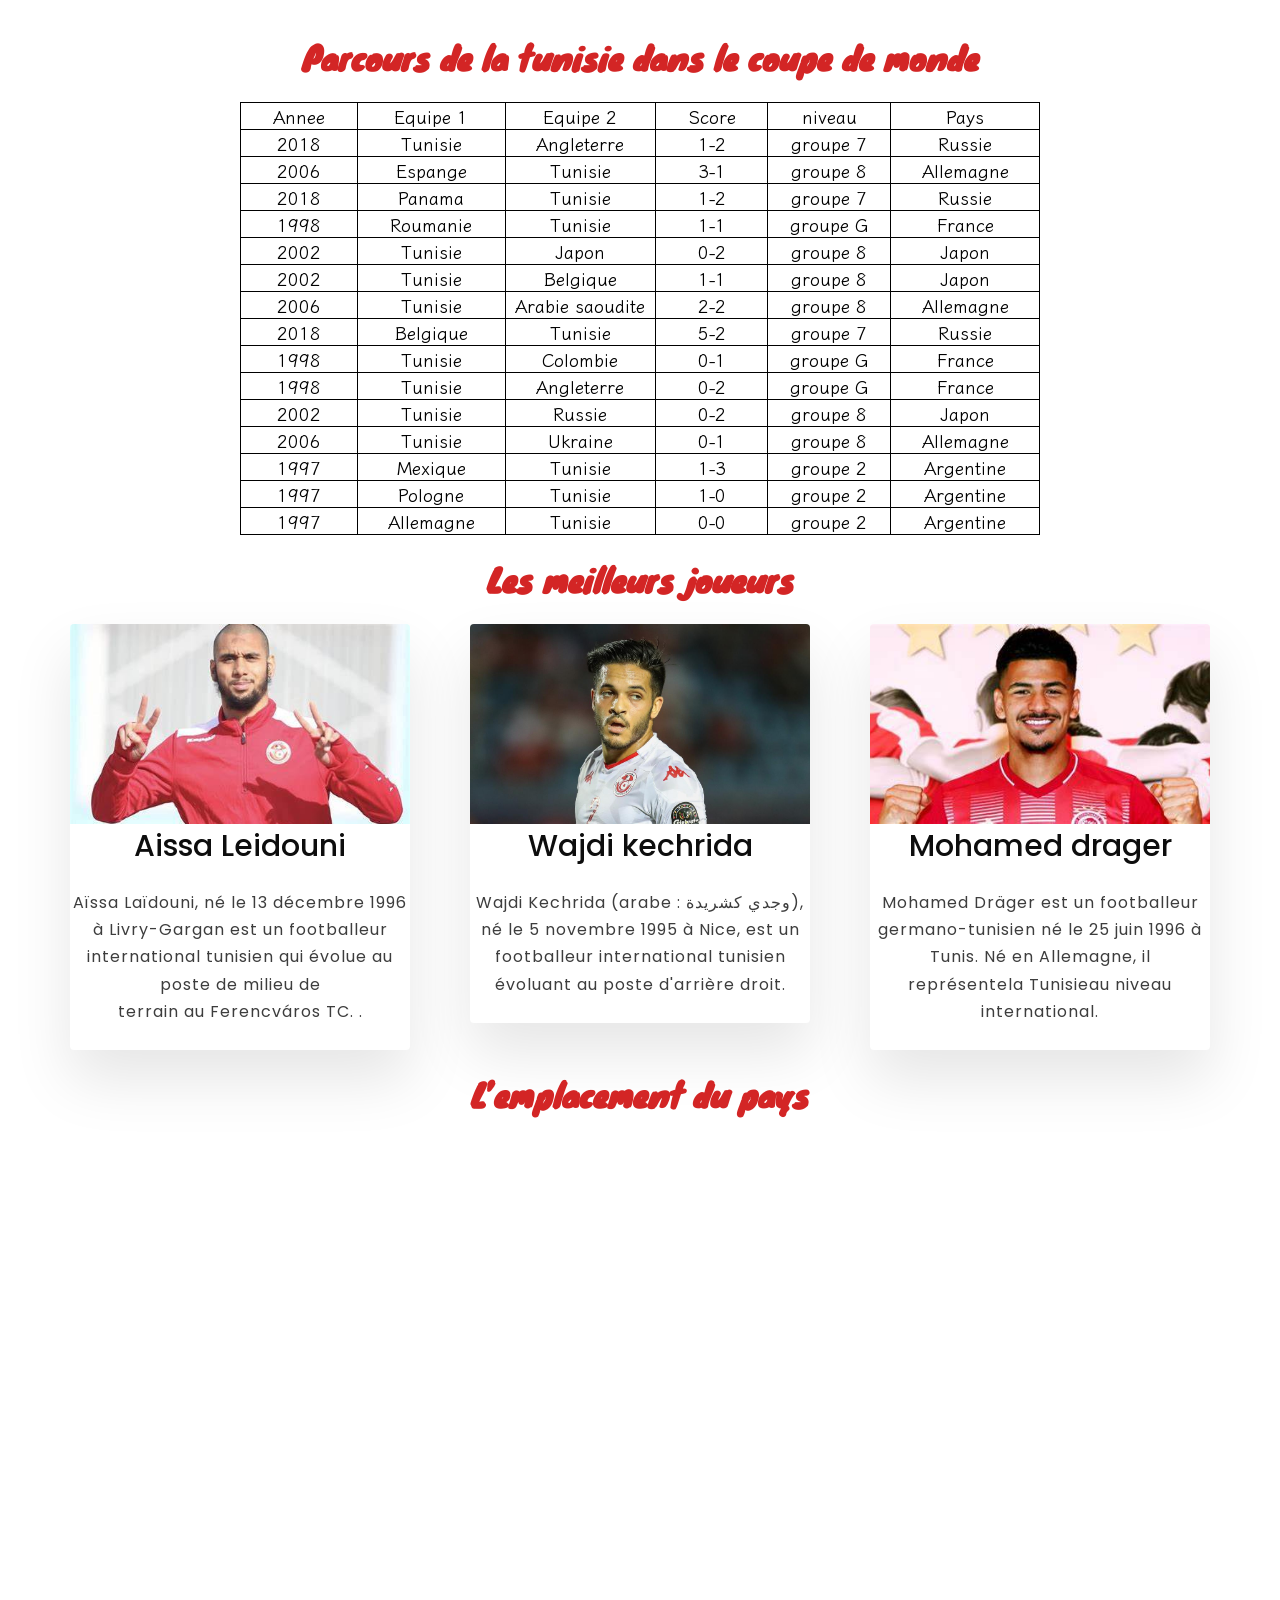
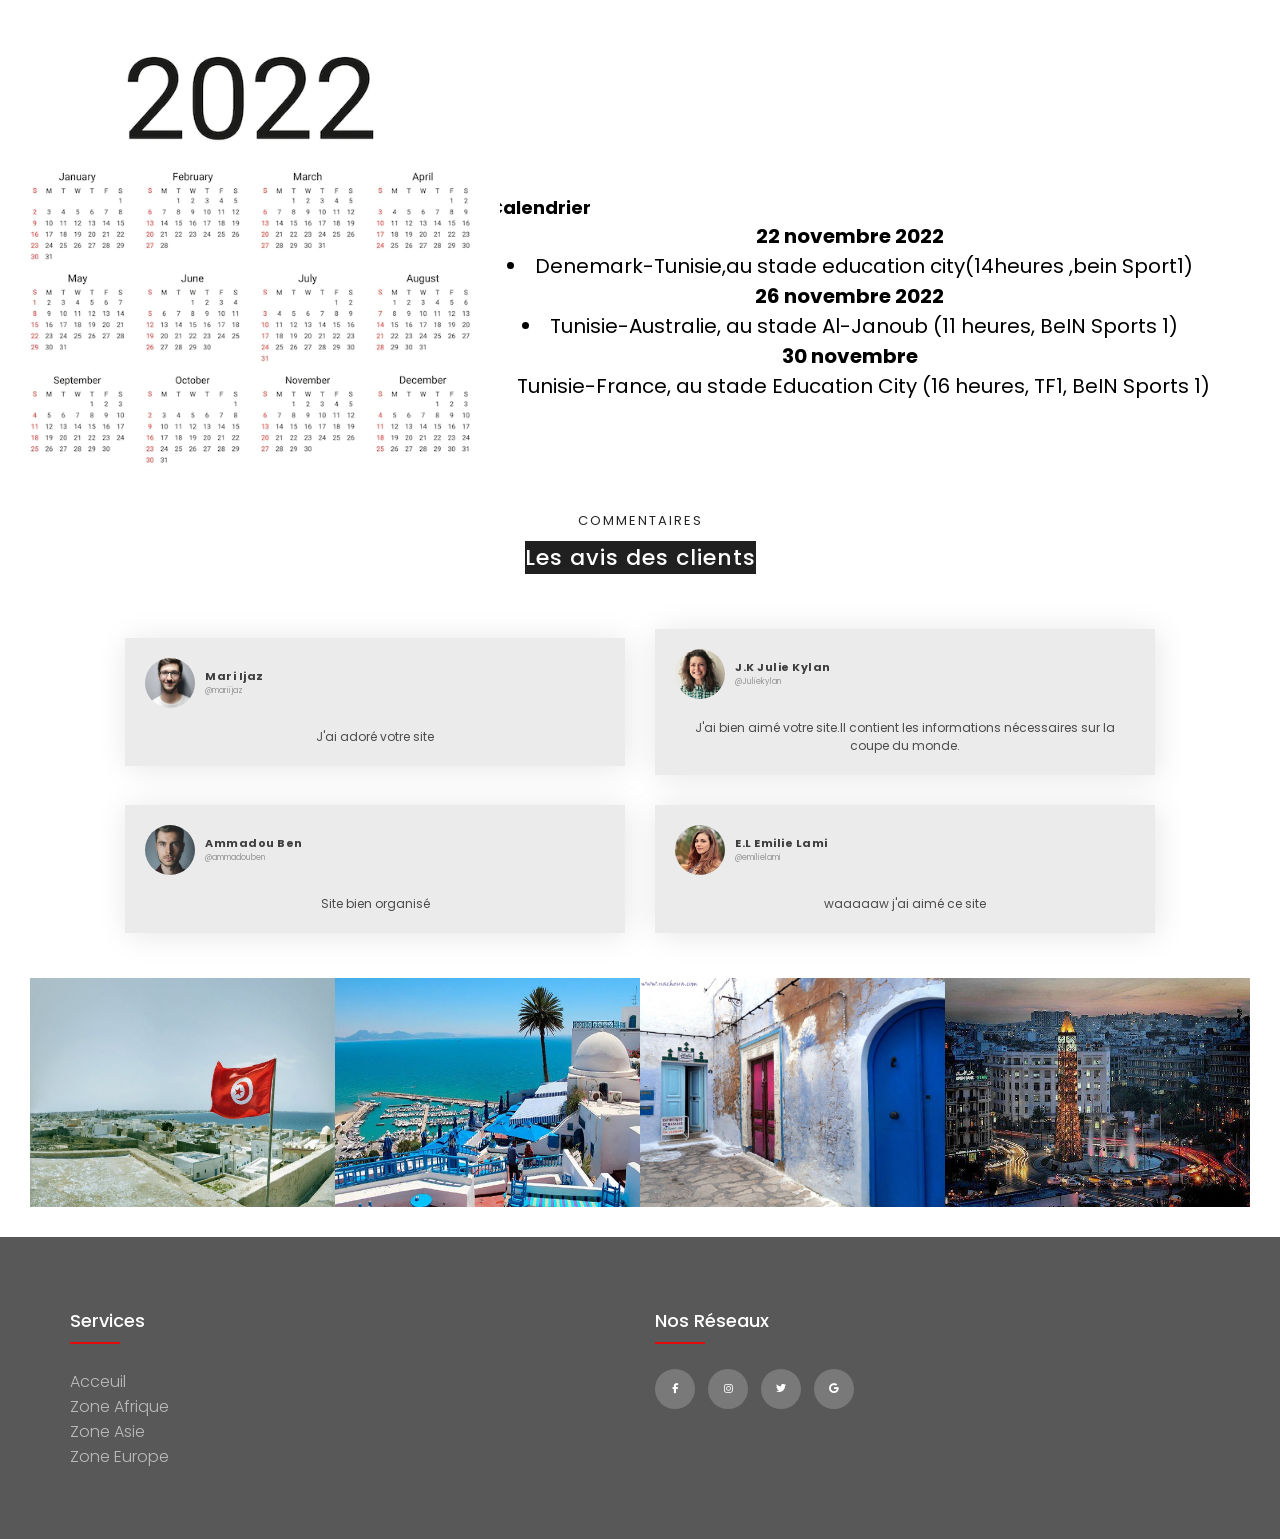
<file: tunisie.html>
<!doctype html>
        <head>
        <meta charset="UTF-8">
        <meta http-equiv="x-ua-compatible"centent="IE=edge">
        <meta name="viewport" content="width=device-width, initial-scale=1.0">
         <title> my site web</title>
         <link type ="text/css" rel="stylesheet" href="Tunisie.css">
         <link href="https://fonts.googleapis.com/css2?family=Klee+One:wght@600&family=Poppins:ital,wght@0,100;0,200;0,300;0,400;0,500;0,600;0,700;0,800;0,900;1,100;1,200;1,300;1,400;1,500;1,600;1,700;1,800;1,900&display=swap" rel="stylesheet">
         <link href="https://fonts.googleapis.com/css2?family=Dancing+Script:wght@400;500;600;700&family=Klee+One:wght@600&family=Poppins:ital,wght@0,100;0,200;0,300;0,400;0,500;0,600;0,700;0,800;0,900;1,100;1,200;1,300;1,400;1,500;1,600;1,700;1,800;1,900&display=swap" rel="stylesheet">
         <link type ="text/css" rel="stylesheet" href="https://cdnjs.cloudflare.com/ajax/libs/font-awesome/6.2.1/css/all.min.css">
<body>
    <meta charset="UTF-8">
    <meta http-equiv="x-ua-compatible"centent="IE=edge">
    <meta name="viewport" content="width=device-width, initial-scale=1.0">

    <header role="header"> 
         <nav class="menu" role="navigation">
         <div class="mright">
             <a href="Index.html" class="mlink">Accueil</a></li> 
             <a href="Zone Afrique.html" class="mlink">Zone Afrique</a></li> 
         </div>
         </DIV>
         </nav>
    </header>

<section class="tun">
    <h6>Tunisie</h6>
</section>
<div class="hero"></div>
    <img src="images/tuntb.jpg" />
</div>
         
         <section class="=inter">

          <section class="bienv">
                <h1>L'équipe nationale de Tunis</h1>
          </section>

          <section class="premiers-presentation">
          <div class="def">
                <video controls src="images/Hymne National de la Tunisie _ _Humat Al Hima_ (Défenseurs de la Patrie).mp4">   
                </video>
                 <p class="pa">
                    les joueurs sont surnommés les Aigles de Carthage. Le rapace était un emblème de Carthage, 
       capitale de la province d’Afrique à l’époque romaine.
  L'équipe de Tunisie de football (arabe : منتخب تونس لكرة القدم) est l'équipe nationale qui représente la Tunisie dans le football international masculin, 
  depuis qu'elle a disputé son premier match le 2 juin 1957 contre la Libye.
   Membre depuis 1960 de la FIFA au niveau international et de la Confédération africaine de football au niveau continental,
    ainsi que de l'UAFA depuis 1978 et de l'UNAF depuis 2005, 
    elle est supervisée par la Fédération tunisienne de football, fondée le 29 mars 1957,
     après l'indépendance de la Tunisie.    
                     </p>
           </div>
         </section>    
     
         <h1>Parcours de la tunisie dans le coupe de monde </h1>
   <center> <table>
<tr>
    <td>Annee</td>
    <td>Equipe 1</td>
    <td>Equipe 2</td>
<td>Score</td>
<td>niveau</td>
<td>Pays</td>
</tr>
<tr>
    <td>2018</td>
<td>Tunisie</td>
<td>Angleterre</td>
<td>1-2</td>
<td>groupe 7</td>
<td>Russie</td>
</tr>
<tr>
  <td>2006</td>
<td>Espange</td>
<td>Tunisie</td>
<td>3-1</td>
<td>groupe 8</td>
<td>Allemagne</td>
</tr>
<tr>
    <td>2018</td>
<td>Panama</td>
<td>Tunisie</td>
<td>1-2</td>
<td>groupe 7</td>
<td>Russie</td>
</tr>
<tr>
    <td>1998</td>
<td>Roumanie</td>
<td>Tunisie</td>
<td>1-1</td>
<td>groupe G</td>
<td>France</td>
</tr>
<tr>
    <td>2002</td>
<td>Tunisie</td>
<td>Japon</td>
<td>0-2</td>
<td>groupe 8</td>
<td>Japon</td>
</tr>

<tr>
    <td>2002</td>
<td>Tunisie</td>
<td>Belgique</td>
<td>1-1</td>
<td>groupe 8</td>
<td>Japon</td>
</tr>

<tr>
       <td>2006</td>
<td>Tunisie</td>
<td>Arabie saoudite</td>
<td>2-2</td>
<td>groupe 8</td>
<td>Allemagne</td>
</tr>

<tr>
    <td>2018</td>
<td>Belgique</td>
<td>Tunisie</td>
<td>5-2</td>
<td>groupe 7</td>
<td>Russie</td>
</tr>

<tr>
    <td>1998</td>
<td>Tunisie</td>
<td>Colombie</td>
<td>0-1</td>
<td>groupe G</td>
<td>France</td>
</tr>

<tr>
    <td>1998</td>
<td>Tunisie</td>
<td>Angleterre</td>
<td>0-2</td>
<td>groupe G</td>
<td>France</td>
</tr>

<tr>
    <td>2002</td>
<td>Tunisie</td>
<td>Russie</td>
<td>0-2</td>
<td>groupe 8</td>
<td>Japon</td>
</tr>

<tr>
    <td>2006</td>
<td>Tunisie</td>
<td>Ukraine</td>
<td>0-1</td>
<td>groupe 8</td>
<td>Allemagne</td>
</tr>

<tr>
    <td>1997</td>
<td>Mexique</td>
<td>Tunisie</td>
<td>1-3</td>
<td>groupe 2</td>
<td>Argentine</td>
</tr>

<tr>
    <td>1997</td>
<td>Pologne</td>
<td>Tunisie</td>
<td>1-0</td>
<td>groupe 2</td>
<td>Argentine</td>
</tr>

<tr>
    <td>1997</td>
<td>Allemagne</td>
<td>Tunisie</td>
<td>0-0</td>
<td>groupe 2</td>
<td>Argentine</td>
</tr>

    </table></center>

   </section>

   

<h1 class="mm">Les meilleurs joueurs</h1>
<center><div class="grid">
  <div class="grid-item">
  <div class="card">
    <img src="images/Aissa.jpg" alt="Aissa Leidouni" class="card-img">
    <div class="card-centent">
        <h2  class="card-header">Aissa Leidouni</h2>
        <p class="card-text">Aïssa Laïdouni, né le 13 décembre 1996 à Livry-Gargan est un footballeur international tunisien qui évolue au poste de milieu de <br> terrain au Ferencváros TC.
        .</p>
    </div>
    </div>
    </div>

 <div class="grid-item">
 <div class="card">
    <img src="images/wajdic.jpg " class="card-img" alt="Wajdi kechrida">
    <div class="card-centent">
        <h2 class="card-header">Wajdi kechrida</h2>
        <p class="card-text">Wajdi Kechrida (arabe : وجدي كشريدة), né le 5 novembre 1995 à Nice, est un footballeur international tunisien évoluant au poste d'arrière droit. </p>
    </div>
    </div>
    </div>

    <div class="grid-item">
    <div class="card">
        <img src="images/drager.jpg" alt="Mohamed drager" class="card-img">
        <div class="card-centent">
            <h2  class="card-header">Mohamed drager</h2>
            <p class="card-text">Mohamed Dräger est un footballeur germano-tunisien né le 25 juin 1996 à Tunis. Né en Allemagne, il représentela Tunisieau niveau international.</p>
    </div>
    </div>
    </div>

    </div>
</center>
  
<div class="contact">
    <h1 >L’emplacement du pays</h1>
    <iframe src="https://www.google.com/maps/embed?pb=!1m18!1m12!1m3!1d6790063.798347194!2d5.068314215401198!3d33.80041871924355!2m3!1f0!2f0!3f0!3m2!1i1024!2i768!4f13.1!3m3!1m2!1s0x125595448316a4e1%3A0x3a84333aaa019bef!2sTunisie!5e0!3m2!1sfr!2stn!4v1670525741133!5m2!1sfr!2stn" width="1000" height="450" style="border:0;" allowfullscreen="" loading="lazy" referrerpolicy="no-referrer-when-downgrade"></iframe>    
    </div>
   
   
   <div class="cal">
   <img src="images/calll.webp" alt="">
</div>
<div class="calen">
    <h2 >Calendrier </h2>
 
      <h4>22 novembre 2022</h4>
      <li>Denemark-Tunisie,au stade education city(14heures ,bein Sport1)</li>

      <h4>26 novembre 2022</h4>
      <li>Tunisie-Australie, au stade Al-Janoub (11 heures, BeIN Sports 1)</li>
  
  
      <h4>30 novembre</h4>
      <li>Tunisie-France, au stade Education City (16 heures, TF1, BeIN Sports 1)</li>
    </div>
  </ul>




    <section id="testimonials">

        <div class="testimonials-heading">
            <span>Commentaires</span>
<h3>Les avis des clients</h3>
        </div>


<div class="test-testimonials-container">

<div class="testimonials-box">

    <div class="box-top">

<div class="profile">
    <div class="profile-img">
        <img src="images/av1.webp" alt="">
    </div>
<div class="name-user">
    <strong>Mari Ijaz</strong>
    <span>@mariijaz</span>
</div>
</div>
    </div>


<div class="comment">
    <p>J'ai adoré votre site</p>
</div>
</div>

<div class="testimonials-box">

    <div class="box-top">

<div class="profile">
    <div class="profile-img">
        <img src="images/av2.jpeg" alt="">
    </div>
<div class="name-user">
    <strong>J.K Julie Kylan</strong>
    <span>@Juliekylan</span>
</div>
</div>
    </div>


<div class="comment">
    <p>J'ai bien aimé votre site.Il contient les informations nécessaires sur la coupe du monde.</p>
</div>


</div>

<div class="testimonials-box">

    <div class="box-top">

<div class="profile">
    <div class="profile-img">
        <img src="images/av3.webp" alt="">
    </div>
<div class="name-user">
    <strong>Ammadou Ben</strong>
    <span>@ammadouben</span>
</div>
</div>
    </div>


<div class="comment">
    <p>Site bien organisé </p>
</div>


</div>

<div class="testimonials-box">

    <div class="box-top">

<div class="profile">
    <div class="profile-img">
        <img src="images/av4.webp" alt="">
    </div>
<div class="name-user">
    <strong>E.L Emilie Lami</strong>
    <span>@emilielami</span>
</div>
</div>
    </div>


<div class="comment">
    <p>waaaaaw j'ai aimé ce site</p>
</div>


</div>




</div>
  </section>


  <SEction class="IMAGES">
    <img src="images/chimou.jpg" alt=""class="img2">
    <img src="images/narjoussa.jpg" alt="" class="img3">
    <img src="images/ayouta.jpg" alt="" class="img4">
    <img src="images/Tunis_Ville.jpg" alt=""class="img5">
</SEction>
    

<footer class="footer">
    <div class="conta">
        <div class="row">
            <div class="footer-col">
                <h4>Services</h4>
                <ul>
                    <li><a href="Index.html">Acceuil</a> </li>
                    <li><a href="Zone Afrique.html">Zone Afrique</a> </li>
                    <li><a href="Zone Assie.html">Zone Asie</a> </li>
                    <li><a href="Zone Europe.html">Zone Europe</a> </li>
                </ul>
            </div>

           

            <div class="footer-col">
                <h4>Nos réseaux</h4>
                <div class="Social-links">
<a href="https://www.facebook.com/fifaworldcup/"><i class="fab fa-facebook-f"></i></a>
<a href="https://www.instagram.com/fifaworldcup/"><i class="fab fa-instagram"></i></a>
<a href="https://twitter.com/FIFAcom"><i class="fab fa-twitter"></i></a>
<a href="https://www.fifa.com/fr"><i class="fab fa-google"></i></a>
                </div>
            </div>

          

    
        </div>


    </div>

</footer>



</body>
</html>
</file>
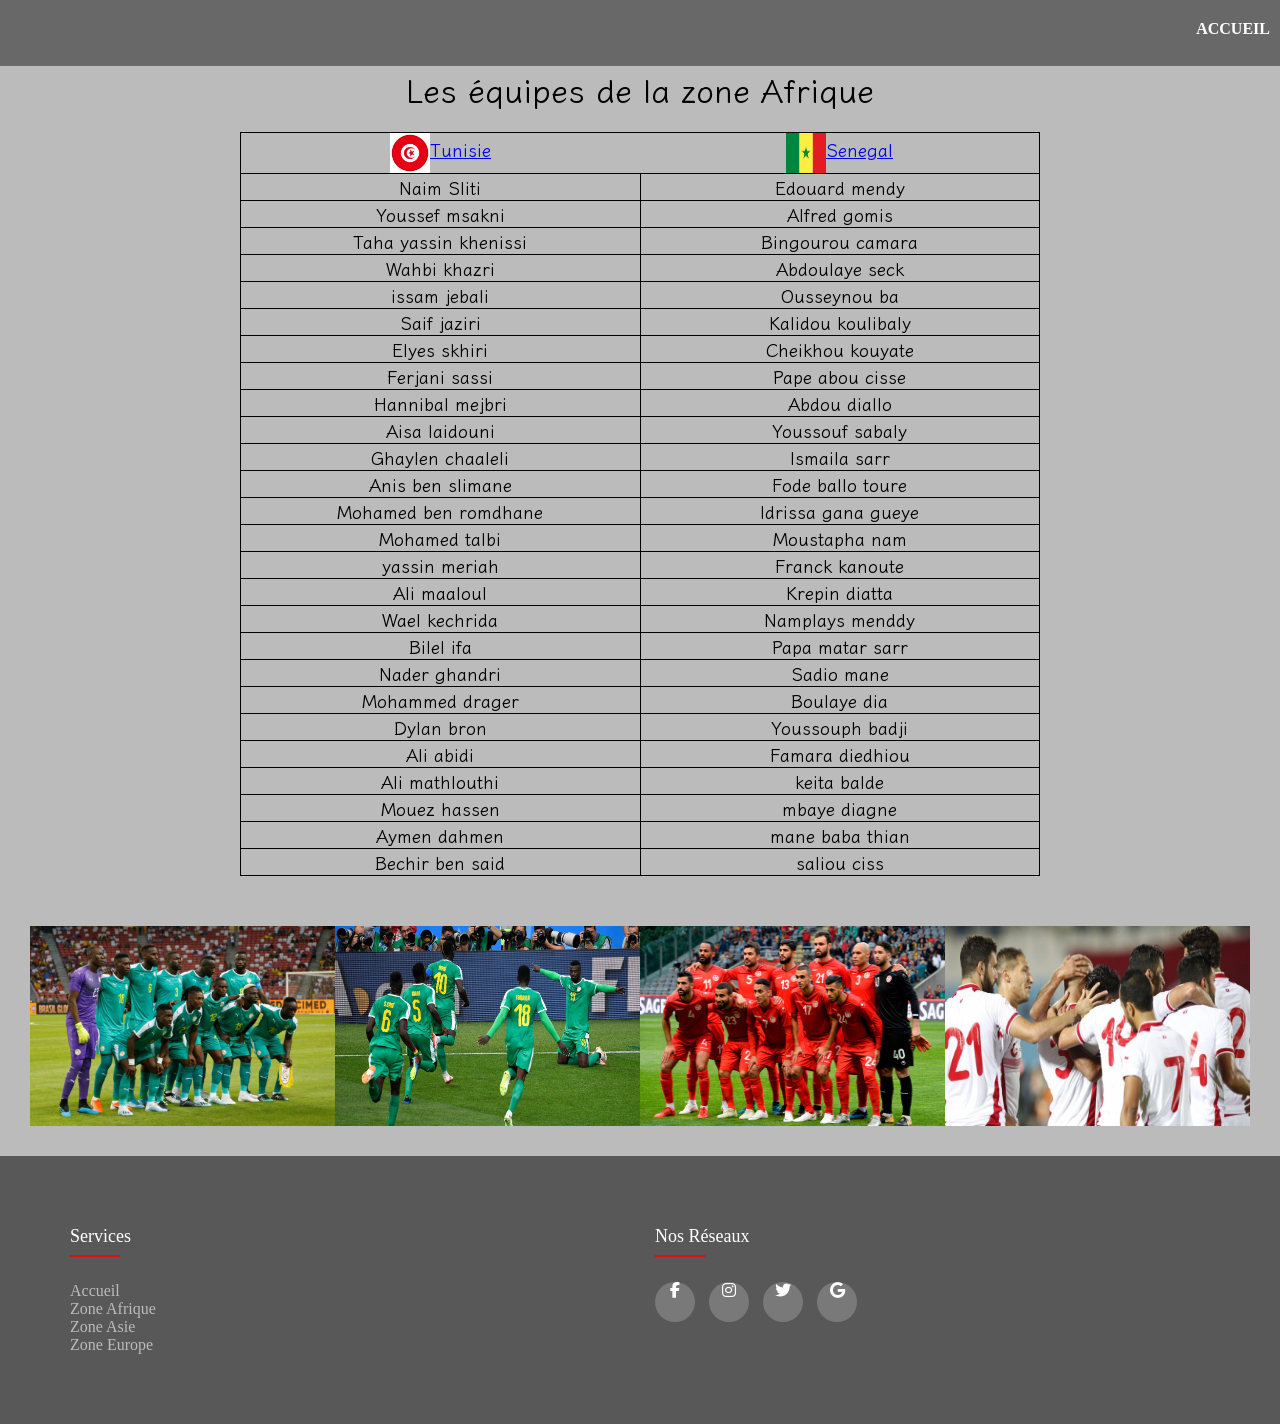
<file: Zone Afrique.html>
<html>
    <head>
        <meta charset="UTF-8">
       <meta http-equiv="x-ua-compatible"centent="IE=edge">
       <meta name="viewport" content="width=device-width, initial-scale=1.0">
       <TItle>TABLEAU ZONE</TItle>
        <link rel="stylesheet" href="zone.css">
        <link type ="text/css" rel="stylesheet" href="https://cdnjs.cloudflare.com/ajax/libs/font-awesome/6.2.1/css/all.min.css">

    </head>
        <body>


            <header role="header">
       
                <nav class="menu" role="navigation">
                 
         
                 <div class="mright">
                 
                 
                 
                     <a href="Index.html" class="mlink">Accueil</a></li> 
                     
                 </div>
                </DIV>
               
            </nav>
        </header>


            <section class="bienv">
                <h2>Les équipes de la zone Afrique</h2>
                
                                     </section>
            <CENTER><TABLE class="tb" >
                   
                    <TR>
                    <Th width=40%  ><a href ="tunisie.html"><img src="images/tu.jpg" align="center" class="NN" ><b>Tunisie</b></a></Th>
                    <Th width=40%><a href="Senegal.html"><img src="images/se.jpg" align="center" class="NN"><b>Senegal</b></a></Th>

                    </TR>
                    <tr>
                        <td ><b>Naim Sliti</b>
                        </td><td><b>Edouard mendy</b></td>
  
                        </a>
                      </tr>
                      <tr>
                          <td><b>Youssef msakni</b></td><td><b> Alfred gomis</b></td>
                          </tr>
                          <tr>
                          <td><b>Taha yassin khenissi</b></td><td><b>Bingourou camara</b></td>
                      </tr>
                          <tr> <td><b>Wahbi khazri</b></td> <td><b>Abdoulaye seck</b></td>
                          </tr>
                          <tr> <td><b>issam jebali</b></td> <td><b> Ousseynou ba</b></td></tr>
                         <tr><td><b>Saif jaziri</b></td><td><b>Kalidou koulibaly</b></td></tr>
                          <tr><td><b>Elyes skhiri</b></td><td> <b>Cheikhou kouyate</b></td></tr>
                          <tr>
                          <td><b>Ferjani sassi</b></td> <td><b>Pape abou cisse</b></td></tr>
                          <tr>
                          <td><b>Hannibal mejbri</b> </td> <td><b>Abdou diallo</b></td>
                          </tr>
                          <tr> <td><b>Aisa laidouni</b></td> <td><b>Youssouf sabaly</b></td>
                          </tr>
                        <tr>  <td><b>Ghaylen chaaleli</b></td> <td><b>Ismaila sarr</b></td></tr>
                         <tr> <td><b>Anis ben slimane</b></td> <td><b>Fode ballo toure</b></td></tr>
                        <tr><td><b>Mohamed ben romdhane</b></td>  <td><b>Idrissa gana gueye</b></td></tr>
                        <tr> <td><b>Mohamed talbi </b></td> <td> <b>Moustapha nam</b></td>    </tr>
                          <tr><td><b>yassin meriah</b></td> <td><b>Franck kanoute</b></td></tr>
                          <tr><td><b>Ali maaloul</b></td> <td><b>Krepin diatta</b></td></tr>
                          <tr><td><b>Wael kechrida</b></td> <td><b>Namplays menddy</b></td></tr>
                          <tr><td><b>Bilel ifa</b></td> <td><b>Papa matar sarr</b></td></tr>
                          <tr><td><b>Nader ghandri</b></td> <td><b>Sadio mane</b></td></tr>
                          <tr><td><b>Mohammed drager</b></td><td><b>Boulaye dia</b></td></tr>
                          <tr><td><b>Dylan bron</b></td><td><b>Youssouph badji</b></td></tr>
                          <tr><td><b>Ali abidi</b></td> <td><b>Famara diedhiou</b></td></tr>
                          <tr><td><b>Ali mathlouthi</b></td><td><b>keita balde</b></td></tr>
                          <tr><td><b>Mouez hassen</b></td><td><b>mbaye diagne</b></td></tr>
                          <tr><td><b>Aymen dahmen</b></td><td><b>mane baba thian</b></td></tr>
                          <tr><td><b>Bechir ben said</b></td><td><b>saliou ciss</b></td></tr>
                      </b>
                   
                    </TABLE></CENTER>
                   
                    <SEction class="IMAGES">
                        <img src="images/1.jpg" alt=""class="img2">
                        <img src="images/2.jpg" alt="" class="img3">
                        <img src="images/3.jpeg" alt="" class="img4">
                        <img src="images/4.jpg" alt=""class="img5">
                    </SEction>
                    
                    <footer class="footer">
                        <div class="conta">
                            <div class="row">
                                <div class="footer-col">
                                    <h4>Services</h4>
                                    <ul>
                                        <li><a href="Index.html">Accueil</a> </li>
                                        <li><a href="Zone Afrique.html">Zone Afrique</a> </li>
                                        <li><a href="Zone Assie.html">Zone Asie</a> </li>
                                        <li><a href="Zone Europe.html">Zone Europe</a> </li>
                                    </ul>
                                </div>
                    
                               
                    
                                <div class="footer-col">
                                    <h4>Nos réseaux</h4>
                                    <div class="Social-links">
                    <a href="https://www.facebook.com/fifaworldcup/"><i class="fab fa-facebook-f"></i></a>
                    <a href="https://www.instagram.com/fifaworldcup/"><i class="fab fa-instagram"></i></a>
                    <a href="https://twitter.com/FIFAcom"><i class="fab fa-twitter"></i></a>
                    <a href="https://www.fifa.com/fr"><i class="fab fa-google"></i></a>
                                    </div>
                                </div>
                    
                              
                    
                        
                            </div>
                    
                    
                        </div>
                    
                    </footer>
                    
                    
        </body>
   
</html>
</file>
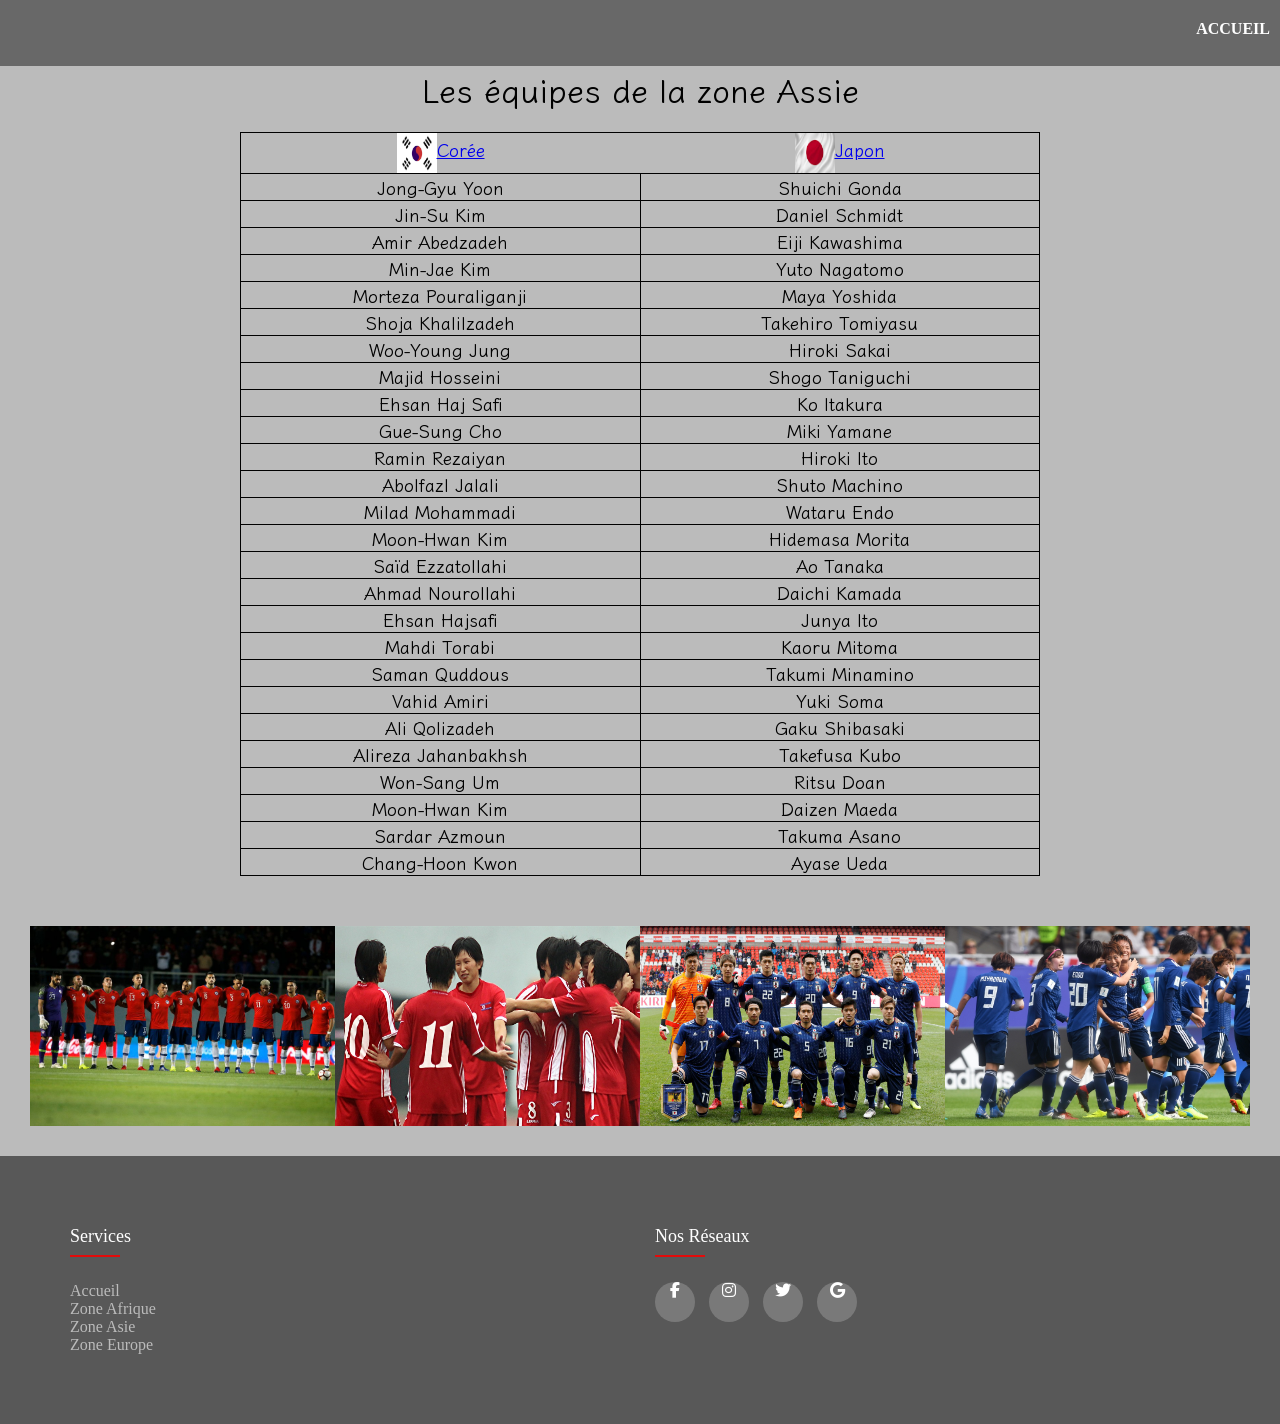
<file: Zone Assie.html>
<html>
    <head>
        <meta charset="UTF-8">
       <meta http-equiv="x-ua-compatible"centent="IE=edge">
       <meta name="viewport" content="width=device-width, initial-scale=1.0">
       <TItle>TABLEAU ZONE</TItle>
        <link rel="stylesheet" href="zone.css">
        <link type ="text/css" rel="stylesheet" href="https://cdnjs.cloudflare.com/ajax/libs/font-awesome/6.2.1/css/all.min.css">

    </head>
        <body>
            <header role="header">
                <nav class="menu" role="navigation">
                 <div class="mright">
                     <a href="Index.html" class="mlink">Accueil</a></li> 
                     
                 </div>
                </DIV>
               
            </nav>
        </header>


            <section class="bienv">
                <h2>Les équipes de la zone Assie</h2>
                
                                     </section>
            <CENTER><TABLE class="tb" >
                   
                    <TR>
                    <Th width=40%  ><a href ="Corée.html"><img src="images/cccc.jpg" align="center" class="NN" ><b>Corée</b></a></Th>
                    <Th width=40%><a href="japon.html"><img src="images/jp.png" align="center" class="NN"><b>Japon</b></a></Th>

                    </TR>
                    <tr>
                        <td ><b>Jong-Gyu Yoon</b>
                        </td><td><b> Shuichi Gonda</b></td>
                      
                      </tr>
                      <tr>
                          <td><b>	Jin-Su Kim</b></td><td> <b>Daniel Schmidt</b></td>
                          </tr>
                          <tr>
                          <td><b>Amir Abedzadeh</b></td><td><b>Eiji Kawashima</b></td>
                      </tr>
                          <tr> <td> <b>	Min-Jae Kim</b></td> <td><b>Yuto Nagatomo</b></td>
                          </tr>
                          <tr> <td><b>Morteza Pouraliganji</b></td> <td><b>Maya Yoshida</b></td></tr>
                         <tr><td><b>Shoja Khalilzadeh</b></td><td><b>Takehiro Tomiyasu</b></td></tr>
                          <tr><td><b>Woo-Young Jung</b></td><td><b> Hiroki Sakai</b></td></tr>
                          <tr>
                          <td><b>Majid Hosseini</b></td> <td><b>Shogo Taniguchi</b></td></tr>
                          <tr>
                          <td><b>Ehsan Haj Safi </b></td> <td><b>Ko Itakura</b></td>
                          </tr>
                          <tr> <td><b>Gue-Sung Cho</b></td> <td><b>Miki Yamane</b></td>
                          </tr>
                        <tr>  <td><b>Ramin Rezaiyan</b></td> <td><b>Hiroki Ito</td></tr>
                         <tr> <td> <b>Abolfazl Jalali</b></td> <td><b>Shuto Machino</td></tr>
                        <tr><td><b>Milad Mohammadi</b></td>  <td><b>Wataru Endo</b></td></tr>
                        <tr> <td> <b>Moon-Hwan Kim</b> </td> <td><b> Hidemasa Morita</b></td>    </tr>
                          <tr><td><b>Saïd Ezzatollahi</b></td> <td><b>Ao Tanaka</b></td></tr>
                          <tr><td> <b>Ahmad Nourollahi</b></td> <td> <b>Daichi Kamada</b></td></tr>
                          <tr><td><b>Ehsan Hajsafi</b></td> <td><b>Junya Ito</b></td></tr>
                          <tr><td><b> Mahdi Torabi</b></td> <td><b>Kaoru Mitoma</td></tr>
                          <tr><td> <b>Saman Quddous</b></td> <td><b>Takumi Minamino</td></tr>
                          <tr><td><b>Vahid Amiri</b></td><td> <b>Yuki Soma</td></tr>
                          <tr><td> <b>Ali Qolizadeh</td><td> <b>Gaku Shibasaki</td></tr>
                          <tr><td><b>Alireza Jahanbakhsh</b></td> <td><b>Takefusa Kubo</td></tr>
                          <tr><td><b>Won-Sang Um</b></td><td><b>Ritsu Doan</b></td></tr>
                          <tr><td><b>Moon-Hwan Kim</b></td><td><b> Daizen Maeda</b></td></tr>
                          <tr><td><b>Sardar Azmoun</b></td><td><b> Takuma Asano</b></td></tr>
                          <tr><td><b>Chang-Hoon Kwon</b></td><td><b>Ayase Ueda</b></td></tr>
                   
                    </TABLE></CENTER>
                   
                    <SEction class="IMAGES">
                        <img src="images/a1.jpg" alt=""class="img2">
                        <img src="images/a4.jpg" alt="" class="img3">
                        <img src="images/a2.jpg" alt="" class="img4">
                        <img src="images/a3.jpg" alt=""class="img5">
                    </SEction>
                    
                    <footer class="footer">
                        <div class="conta">
                            <div class="row">
                                <div class="footer-col">
                                    <h4>Services</h4>
                                    <ul>
                                        <li><a href="Index.html">Accueil</a> </li>
                                        <li><a href="Zone Afrique.html">Zone Afrique</a> </li>
                                        <li><a href="Zone Assie.html">Zone Asie</a> </li>
                                        <li><a href="Zone Europe.html">Zone Europe</a> </li>
                                    </ul>
                                </div>
                    
                               
                    
                                <div class="footer-col">
                                    <h4>Nos réseaux</h4>
                                    <div class="Social-links">
                    <a href="https://www.facebook.com/fifaworldcup/"><i class="fab fa-facebook-f"></i></a>
                    <a href="https://www.instagram.com/fifaworldcup/"><i class="fab fa-instagram"></i></a>
                    <a href="https://twitter.com/FIFAcom"><i class="fab fa-twitter"></i></a>
                    <a href="https://www.fifa.com/fr"><i class="fab fa-google"></i></a>
                                    </div>
                                </div>
                    
                              
                    
                        
                            </div>
                    
                    
                        </div>
                    
                    </footer>
                    
                    
        </body>
   
</html>
</file>
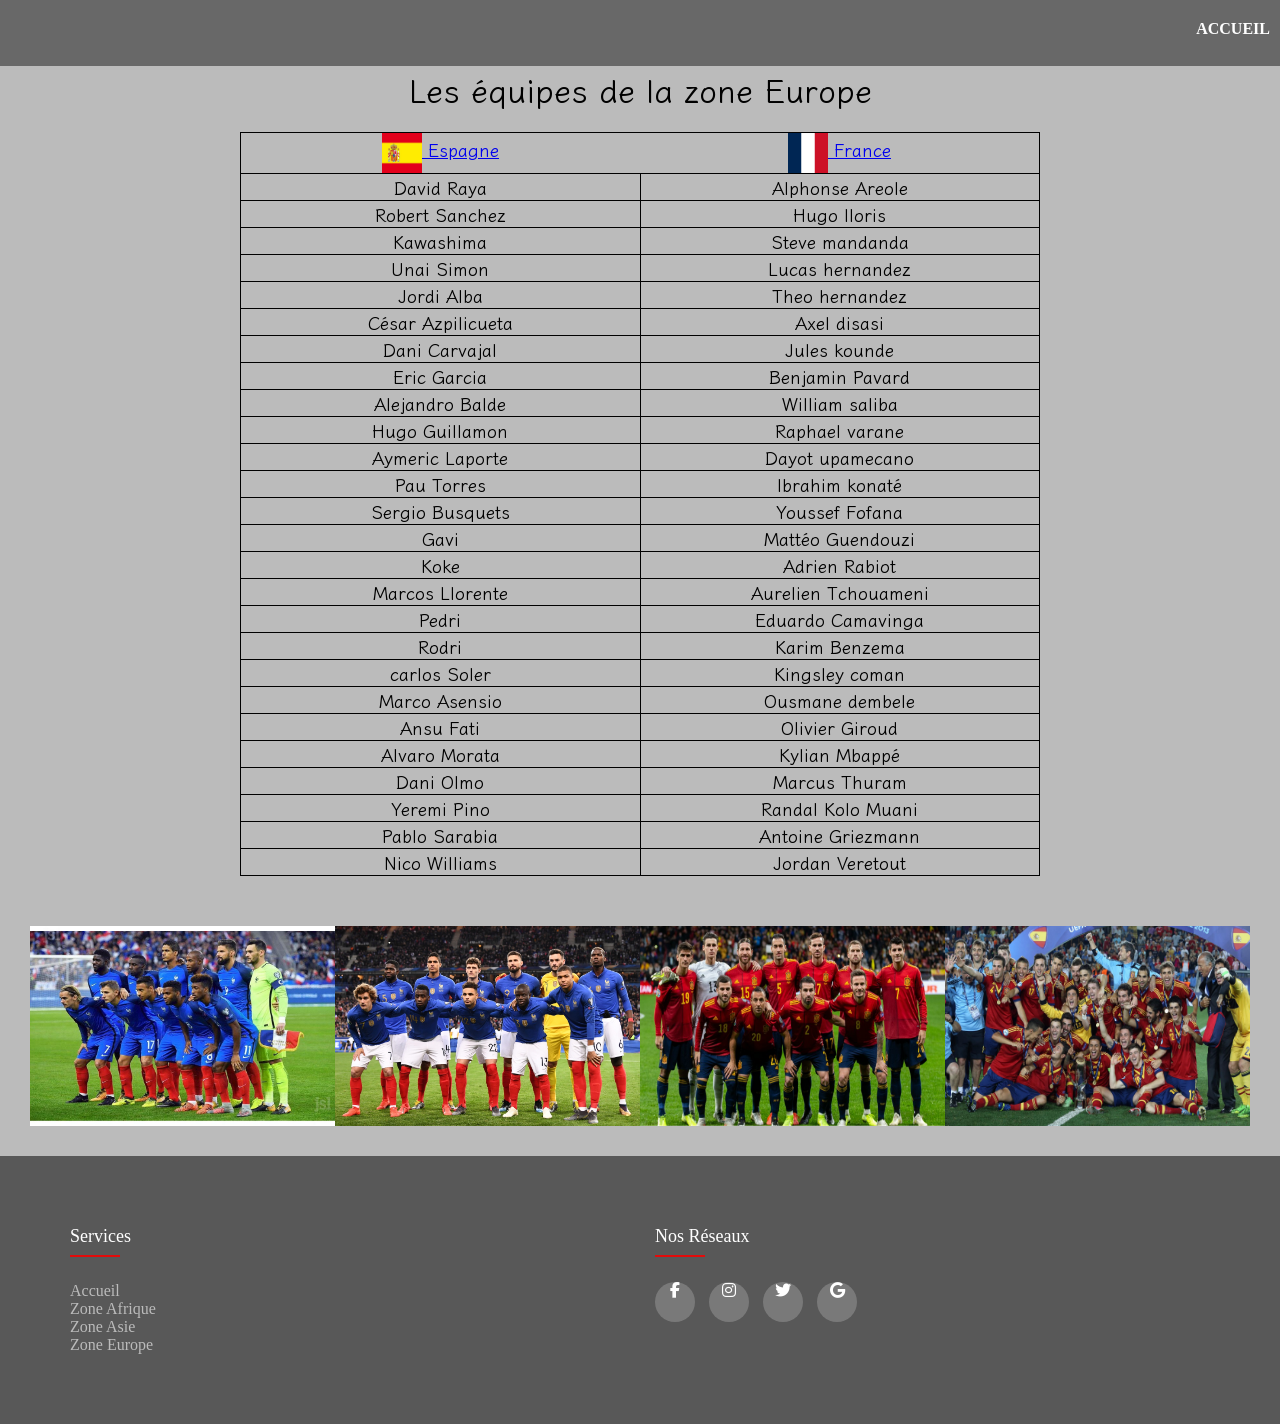
<file: Zone Europe.html>
<html>
    <head>
        <meta charset="UTF-8">
       <meta http-equiv="x-ua-compatible"centent="IE=edge">
       <meta name="viewport" content="width=device-width, initial-scale=1.0">
       <TItle>TABLEAU ZONE</TItle>
        <link rel="stylesheet" href="zone.css">
        <link type ="text/css" rel="stylesheet" href="https://cdnjs.cloudflare.com/ajax/libs/font-awesome/6.2.1/css/all.min.css">

    </head>
        <body>

            <header role="header">
             <nav class="menu" role="navigation">
             <div class="mright">
             <a href="Index.html" class="mlink">Accueil</a></li> 
             </div>
             </DIV>
             </nav>
             </header>


            <section class="bienv">
                <h2>Les équipes de la zone Europe</h2>
            </section>
            <CENTER><TABLE class="tb" >
                      <TR>
                      <Th width=33% ><a href ="espagne.html"><img src="images/es.jpeg" align="center"> <b>Espagne</b> </a></TD>
                      <Th width=33%><a href="france.html"><img src="images/fr.jpg" align="center"> <b>France</b></a></TD>
                      </TR>
                      <tr>
                      <td><b>David Raya </b></td><td> <b>Alphonse Areole</b></td>
                      </tr>
                      <tr>
                       <td><b>Robert Sanchez</b></td><td><b>Hugo lloris</b></td>
                       </tr>
                       <tr>
                       <td><b> Kawashima</b></td><td><b>Steve mandanda</b></td>
                       </tr>
                        <tr> <td><b>Unai Simon</b></td> <td><b>Lucas hernandez</b></td>
                        </tr>
                        <tr> <td><b>Jordi Alba</b></td> <td><b>Theo hernandez</b></td></tr>
                       <tr><td><b>César Azpilicueta</b></td><td><b>Axel disasi</b></td></tr>
                        <tr><td><b>Dani Carvajal</b></td><td> <b>Jules kounde</b></td></tr>
                        <tr>
                        <td><b>Eric Garcia</b></td> <td><b>Benjamin Pavard</b></td></tr>
                        <tr>
                        <td><b>Alejandro Balde</b> </td> <td><b>William saliba</b></td>
                        </tr>
                        <tr> <td><b>Hugo Guillamon</b></td> <td><b>Raphael varane</b></td>
                        </tr>
                      <tr>  <td><b>Aymeric Laporte</b></td> <td><b>Dayot upamecano</b></td></tr>
                       <tr> <td><b>Pau Torres</b></td> <td><b>Ibrahim konaté</b></td></tr>
                      <tr><td><b>Sergio Busquets</b></td>  <td><b>Youssef Fofana</b></td></tr>
                      <tr> <td><b> Gavi </b></td> <td> <b> Mattéo Guendouzi</b></td>    </tr>
                        <tr><td><b>Koke</b></td> <td><b>Adrien Rabiot</b></td></tr>
                        <tr><td> <b>Marcos Llorente</b></td> <td><b> Aurelien Tchouameni</b></td></tr>
                        <tr><td><b>Pedri</b></td> <td><b>Eduardo Camavinga</b></td></tr>
                        <tr><td><b>Rodri</b></td> <td><b>Karim Benzema</b></td></tr>
                        <tr><td> <b>carlos Soler</b></td> <td><b>Kingsley coman</b></td></tr>
                        <tr><td><b>Marco Asensio</b></td><td><b> Ousmane dembele</b></td></tr>
                        <tr><td><b> Ansu Fati</b></td><td> <b>Olivier Giroud</b></td></tr>
                        <tr><td><b>Alvaro Morata</b></td> <td><b>Kylian Mbappé</b></td></tr>
                        <tr><td><b>Dani Olmo</b></td><td><b>Marcus Thuram</b></td></tr>
                        <tr><td><b>Yeremi Pino</b></td><td> <b>Randal Kolo Muani</b> </td></tr>
                        <tr><td><b>Pablo Sarabia</b></td><td><b> Antoine Griezmann</b></td></tr>
                        <tr><td><b>Nico Williams</b></td><td><b>Jordan Veretout</b></td></tr>
                    
                   
                    </TABLE></CENTER>
                   
                    <SEction class="IMAGES">
                        <img src="images/e1.jpg" alt=""class="img2">
                        <img src="images/e2.jpg" alt="" class="img3">
                        <img src="images/e3.jpg" alt="" class="img4">
                        <img src="images/e4.jpg" alt=""class="img5">
                    </SEction>
                    
                    <footer class="footer">
                        <div class="conta">
                            <div class="row">
                                <div class="footer-col">
                                    <h4>Services</h4>
                                    <ul>
                                        <li><a href="Index.html">Accueil</a> </li>
                                        <li><a href="Zone Afrique.html">Zone Afrique</a> </li>
                                        <li><a href="Zone Assie.html">Zone Asie</a> </li>
                                        <li><a href="Zone Europe.html">Zone Europe</a> </li>
                                    </ul>
                                </div>
                    
                               
                    
                                <div class="footer-col">
                                    <h4>Nos réseaux</h4>
                                    <div class="Social-links">
                    <a href="https://www.facebook.com/fifaworldcup/"><i class="fab fa-facebook-f"></i></a>
                    <a href="https://www.instagram.com/fifaworldcup/"><i class="fab fa-instagram"></i></a>
                    <a href="https://twitter.com/FIFAcom"><i class="fab fa-twitter"></i></a>
                    <a href="https://www.fifa.com/fr"><i class="fab fa-google"></i></a>
                                    </div>
                                </div>
                    
                              
                    
                        
                            </div>
                    
                    
                        </div>
                    
                    </footer>
                    
                    
        </body>
   
</html>
</file>
<file: Index.css>
* {
    margin: 0;
    padding: 0;
    box-sizing: border-box;
    font-family:'poppins'; sans-serif ;
}
.menu{
    background:  rgb(146, 43, 87);
    width: 100%;
    height: 60px;  
}
.Mleft{
    float: left;
}
.mright{
    float: right;
}
.LOGO{
    margin: 0;
    padding: 0;
    text-transform: uppercase;
    font-size: 20px;
    line-height: 20px;
    
}
.mleft{ 
    color: rgb(255, 255, 255);  
}

.mlink{
    text-decoration: none;
    color: rgb(255, 255, 255);
    text-transform: uppercase;
    font-weight: 700;
    padding: 0;
    margin: 0 10px;
    transition: all0.3s ease-in-out;
    border-bottom: 2px solid transparent;
}
.mlink:hover{
    
    padding-bottom: 3px;
    border-color: rgb(255, 255, 255);
}
@media only screen and (max-width:800px) { 
}

img{
    width: 100%;
}

.premiers-presentation{
    background-color:  rgb(146, 43, 87);
    color: rgb(255, 255, 255);
    padding: 30px;
    display: flex;
    flex-wrap: wrap;

}
.premiers-presentation .gauche{
    width: 100%;
    margin-right: 20px;
    float: right;
    text-align: center; 
}
.IMAGES{
background-color: #ffffff;
color: rgb(0, 0, 0);
padding: 30px;
display: flex;
flex-wrap: wrap;
}
.img2{
    width: 25%;
    float: left;
}
.img3{
    width: 25%;
}
.img4{
    width: 25%;
}
.img5{
    width: 25%;
}
.bienv{
    font-weight: bolder;
    text-align: center; 
}
.group{
    font-weight: bolder;
    text-align: center; 
    font-size:x-large

}
.img6{
    width: 60%;
    text-align: center; 
}

.art-spacing h3 {
    letter-spacing: 3px;
}
.art-shadow h3 {
	text-shadow: 4px 3px 0px #fff, 9px 8px 0px rgba(0,0,0,0.15);
}

.dd{
    font-weight: bolder;
    text-align: center; 
}

@font-face{
    font-family: 'ma nouvelle';
    src: url(images/Knewave-Regular.ttf);
}
@font-face{
    font-family: 'ma nouvellee';
    src: url(images/GloriaHallelujah-Regular.ttf);
}
h1,h2,h3{
    font-family: 'ma nouvelle';
}
p{
    font-family: 'ma nouvellee';
}
.conta{
    max-width: 1170px;
    margin: auto;
}
ul{
    list-style: none;
}
.row{
    display: flex;
    flex-wrap: wrap;
}
.footer{
    background-color: rgb(136, 134, 134);
    padding: 70px 0;
}
.footer-col{
width: 50%;
padding: 0 15px;
}
.footer-col h4{
    font-size: 18px;
    color: #fff;
    text-transform: capitalize;
    margin-bottom: 35px;
    font-weight: 500;
    position: relative;
    
}
.footer-col h4::before{
    content: '';
    position: absolute;
    left: 0;
    bottom: -10px;
    background-color: rgb(146, 43, 87);
    height: 2px;
    box-sizing: border-box;
    width: 50px;

}
.footer-col ul li :not(:last-child){
margin-bottom: 10px;
}
.footer-col ul li a{
   font-size: 16px;
   text-transform: capitalize;
   color: #fff;
   text-decoration: none;
   font-weight: 300;
   color: #bbbbbb;
   display: block;
   transition: all 0.3s ease;
    }
.footer-col ul li a:hover{
    color: #ffffff;
    padding-left: 10px;
}
.footer-col .Social-links a{
    display: inline-block;
    height: 40px;
    width: 40px;
    background-color: rgba(255, 255, 255, 0.2);
    margin:0 10px 10px 0 ;
    text-align: center;
    line-height: 40px;
    border-radius: 50%;
    color: #ffffff;
    transition: all 0.5s ease;
}
.footer-col .social-links a:hover{
    color: #24262b;
    background-color: #ffffff;
}
</file>
<file: corée.css>
* {
    margin: 0;
    padding: 0;
    box-sizing: border-box;
    font-family:poppins ;
}
@media screen and(max-width:767px) {

}
body{
    background-color:  rgb(255, 255, 255);
}
.mright{
    float: right;
    margin-top: 20px;
    margin-bottom: 20px;
}
    .mlink{
        text-decoration: none;
        color: rgb(255, 255, 255);
        text-transform: uppercase;
        font-weight: 700;
        padding: 0;
        margin: 0 10px;
        transition: all0.3s ease-in-out;
        border-bottom: 2px solid transparent;
       
    }
    .mlink:hover{
        
        padding-bottom: 3px;
        border-color: rgb(255, 255, 255);
    }

    .menu{
        background:  rgb(241, 7, 7);
        width: 100%;
        height: 66px;
        
    }
   
    
    .tun{
       
        background-color:  rgb(255, 255, 255);
        width: 100%;
        height: 66px;
        
    }
    .dd{
        font-weight: bolder;
         
    }
    .IMG{
        width: 70%;
        height: 70px;
        
    }
    h6{
        float: left;
        font-size: 50px;
        color: rgb(216, 11, 11);
        margin-top: 10px;
        margin-bottom: 20px;
        margin-left: 40px;
    }

   

   p{
    margin-top: 20px;
    text-align: center;
    font-size: large;
}

img{
    width: 100%;
    
}

.premiers-presentation{
    background-color:  rgb(255, 255, 255);
    color: rgb(0, 0, 0);
    padding: 30px;
    display: flex;
    flex-wrap: wrap;

}

.premiers-presentation .def{
    width: 100%;
    margin-right: 20px;
    float: right;
    text-align: center; 
}
.pa{
    margin-top: 60px;
    font-weight: bold;
}
video{
    width: 50%;
    height: 400px;
    background-color:  #ffffff;
    float: left;
}
.bienv{
    font-weight: bolder;
    text-align: center; 
}


table ,td,tr{
border: 1px solid black;
text-align: center;
border-collapse: collapse;
width: 800px;
height:min-content;
font-size: large;
background-color:  rgb(255, 255, 255);
font-family: 'ma nouvelle';
}


h1{
font-size: xx-large;
text-align: center;
color: rgb(211, 37, 37);

}

h2{
    font-size: large;
    text-align: left;
    
    }
   

    .IMAGES{
        background-color: #ffffff;
        color: rgb(0, 0, 0);
        padding: 30px;
        display: flex;
        flex-wrap: wrap;
        }
        .img2{
            width: 25%;
            float: left;
        }
        .img3{
            width: 25%;
        }
        .img4{
            width: 25%;
        }
        .img5{
            width: 25%;
        }

html{
    box-sizing: border-box;
    font-size: 62.5%;
}

.grid{
    display: grid;
   width: 114em;
grid-gap: 6rem;
grid-template-columns: repeat(auto-fit,minmax(30rem,1fr));
align-items: start;
background-color:  #ffffff;
}
.grid-item{
    background-color: #fff;
    border-radius: 0.4rem;
    overflow: hidden;
    box-shadow: 0 3rem 6rem rgba(0, 0, 0, 0.1);
    cursor: pointer;
    transition: 0.2s;
}

.grid-item:hover  {
transform: translateY(-10px);
box-shadow: 0 4rem 8rem rgba(0, 0, 0, 0.5.);
}

.card-img{
    display: block;
    width: 100%;
height: 20rem;
object-fit: cover;
}

.card-content{
    padding: 3rem;
}

.card-header{
    font-size: 3rem;
    font-weight: 500;
    color: #0d0d0d;
    margin-bottom: 1.5rem;
    text-align: center;
}
@font-face{
    font-family: 'ma nouvelle';
    src: url(images/KleeOne-SemiBold.ttf);
}
@font-face{
    font-family: 'ma nouvellee';
    src: url(images/Knewave-Regular.ttf);
}
.pa{
    font-family: 'ma nouvelle';
}
h1{
    font-family: 'ma nouvellee';

}

.card-text{
    font-size: 1.6rem;
    letter-spacing: 0.1rem;
    line-height: 1.7;
    color: #3d3d3d;
    margin-bottom: 2.5rem;
    
}
.contact{
    text-align: center;
    
}
h1{
    margin-top: 20px;
    margin-bottom: 20px;
    
}
.mm{
    margin-bottom: 20px;
}

.cal{
    width: 500px;
    height: 400px;
    background-color:  #ffffff;
}

.calen{
    float: right;
    font-size: 200%;
    margin-top: -200px;
    text-align: center;
    margin-right: 70px;
    margin-left: 70px;
    font-family: Georgia, 'Times New Roman', Times, serif;
    background-color:  #ffffff;
}

#testimonials{
    display: flex;
    justify-content: center;
    align-items: center;
    flex-direction: column;
    width: 100%;
}

.testimonials-heading{
    letter-spacing: 1px;
    margin: 30px 0px;
    padding: 10px 20px;
    display: flex;
    flex-direction: column;
    justify-content: center;
    align-items: center;
    margin-top: 100px;
}
.testimonials-heading h3{
    font-size: 2.2rem;
    font-weight: 500;
    background-color: #202020;
    color: #ffffff;
    padding: 10px 20 px;

}
.testimonials-heading span{
    font-size: 1.3rem;
    color: #252525;
    margin-bottom: 10px;
    letter-spacing: 2px;
    text-transform: uppercase;
}
.test-testimonials-container{
display: flex;
justify-content: center;
align-items: center;
flex-wrap: wrap;
width: 100%;
}

.testimonials-box{
    width: 500px;
    box-shadow: 2px 2px 30px rgba(0, 0, 0, 0.1);
    background-color: #ebebeb;
    padding: 20px;
    margin: 15px;
    cursor: pointer;
}
.profile-img{
    width: 50px;
    height: 50px;
    border-radius: 50%;
    overflow: hidden;
    margin-right: 10px;
}
.profile-img img{
    width: 100%;
    height: 100%;
    object-fit: cover;
    object-position: center;

}
.profile{
    display: flex;
    align-items: center;
}

.name-user{
    display: flex;
    flex-direction: column;
}

.name-user strong{
    color: #3d3d3d;
    font-size: 1.1rem;
    letter-spacing: 0.5px;
}

.name-user span{
    color: #979797;
    font-size: 0.8rem;

}
.box-top{
    display: flex;
    justify-content: space-between;
    align-items: center;
    margin-bottom: 20px;

}
.comment p{
    font-size: 1.2rem;
    color: #4b4b4b;

}

.testimonials-box:hover{
    transform: translateY(-10px);
    transition: all ease 0.3s;
}



.conta{
    max-width: 1170px;
    margin: auto;
}
ul{
    list-style: none;
}
.row{
    display: flex;
    flex-wrap: wrap;
}

.footer{
    background-color: rgb(88, 88, 88);
    padding: 70px 0;
}
.footer-col{
width: 50%;
padding: 0 15px;
}
.footer-col h4{
    font-size: 18px;
    color: #fff;
    text-transform: capitalize;
    margin-bottom: 35px;
    font-weight: 500;
    position: relative;
    
}

.footer-col h4::before{
    content: '';
    position: absolute;
    left: 0;
    bottom: -10px;
    background-color: #e30b0b;
    height: 2px;
    box-sizing: border-box;
    width: 50px;

}


.footer-col ul li :not(:last-child){
margin-bottom: 10px;

}


.footer-col ul li a{
   font-size: 16px;
   text-transform: capitalize;
   color: #fff;
   text-decoration: none;
   font-weight: 300;
   color: #bbbbbb;
   display: block;
   transition: all 0.3s ease;
    }
    
.footer-col ul li a:hover{
    color: #ffffff;
    padding-left: 10px;
}
.footer-col .Social-links a{
    display: inline-block;
    height: 40px;
    width: 40px;
    background-color: rgba(255, 255, 255, 0.2);
    margin:0 10px 10px 0 ;
    text-align: center;
    line-height: 40px;
    border-radius: 50%;
    color: #ffffff;
    transition: all 0.5s ease;
}


.footer-col .social-links a:hover{
    color: #24262b;
    background-color: #ffffff;
}
</file>
<file: espagne.css>
* {
    margin: 0;
    padding: 0;
    box-sizing: border-box;
    font-family:poppins ;
}
body{
    background-color:  rgb(255, 255, 255);
}
@media screen and(max-width:767px) {
    
}
.mright{
    float: right;
    margin-top: 20px;
    margin-bottom: 20px;
}
    .mlink{
        text-decoration: none;
        color: rgb(255, 255, 255);
        text-transform: uppercase;
        font-weight: 700;
        padding: 0;
        margin: 0 10px;
        transition: all0.3s ease-in-out;
        border-bottom: 2px solid transparent;
       
    }
    .mlink:hover{
        
        padding-bottom: 3px;
        border-color: rgb(255, 255, 255);
    }

    .menu{
        background:  rgb(241, 7, 7);
        width: 100%;
        height: 66px;
        
    }
   
    
    .tun{
       
        background-color:  rgb(255, 255, 255);
        width: 100%;
        height: 66px;
        
    }
    .dd{
        font-weight: bolder;
         
    }
    .IMG{
        width: 70%;
        height: 70px;
        
    }
    h6{
        float: left;
        font-size: 50px;
        color: rgb(216, 11, 11);
        margin-top: 20px;
        margin-bottom: 20px;
        margin-left: 40px;
    }

  

   p{
    margin-top: 20px;
    text-align: center;
    font-size: large;
}

img{
    width: 100%;
    
}

.premiers-presentation{
    background-color:  rgb(255, 255, 255);
    color: rgb(0, 0, 0);
    padding: 30px;
    display: flex;
    flex-wrap: wrap;

}

.premiers-presentation .def{
    width: 100%;
    margin-right: 20px;
    float: right;
    text-align: center; 
}
.pa{
    margin-top: 60px;
    font-weight: bold;
}
video{
    width: 50%;
    height: 400px;
    background-color:  #ffffff;
    float: left;
}
.bienv{
    font-weight: bolder;
    text-align: center; 
}


table ,td,tr{
border: 1px solid black;
text-align: center;
border-collapse: collapse;
width: 800px;
height:min-content;
font-size: large;
background-color:  rgb(255, 255, 255);
font-family: 'ma nouvelle';
}


h1{
font-size: xx-large;
text-align: center;
color: rgb(211, 37, 37);

}

h2{
    font-size: large;
    text-align: left;
    
    }
   

    .IMAGES{
        background-color: #ffffff;
        color: rgb(0, 0, 0);
        padding: 30px;
        display: flex;
        flex-wrap: wrap;
        }
        .img2{
            width: 25%;
            float: left;
        }
        .img3{
            width: 25%;
        }
        .img4{
            width: 25%;
        }
        .img5{
            width: 25%;
        }

html{
    box-sizing: border-box;
    font-size: 62.5%;
}

.grid{
    display: grid;
   width: 114em;
grid-gap: 6rem;
grid-template-columns: repeat(auto-fit,minmax(30rem,1fr));
align-items: start;
background-color:  #ffffff;
}
.grid-item{
    background-color: #fff;
    border-radius: 0.4rem;
    overflow: hidden;
    box-shadow: 0 3rem 6rem rgba(0, 0, 0, 0.1);
    cursor: pointer;
    transition: 0.2s;
}

.grid-item:hover  {
transform: translateY(-10px);
box-shadow: 0 4rem 8rem rgba(0, 0, 0, 0.5.);
}

.card-img{
    display: block;
    width: 100%;
height: 20rem;
object-fit: cover;
}

.card-content{
    padding: 3rem;
}

.card-header{
    font-size: 3rem;
    font-weight: 500;
    color: #0d0d0d;
    margin-bottom: 1.5rem;
    text-align: center;
}
@font-face{
    font-family: 'ma nouvelle';
    src: url(images/KleeOne-SemiBold.ttf);
}
@font-face{
    font-family: 'ma nouvellee';
    src: url(images/Knewave-Regular.ttf);
}
.pa{
    font-family: 'ma nouvelle';
}
h1{
    font-family: 'ma nouvellee';

}

.card-text{
    font-size: 1.6rem;
    letter-spacing: 0.1rem;
    line-height: 1.7;
    color: #3d3d3d;
    margin-bottom: 2.5rem;
    
}
.contact{
    text-align: center;
    
}
h1{
    margin-top: 20px;
    margin-bottom: 20px;
    
}
.mm{
    margin-bottom: 20px;
}

.cal{
    width: 500px;
    height: 400px;
    background-color:  #ffffff;
}

.calen{
    float: right;
    font-size: 200%;
    margin-top: -200px;
    text-align: center;
    margin-right: 70px;
    margin-left: 70px;
    font-family: Georgia, 'Times New Roman', Times, serif;
    background-color:  #ffffff;
}

#testimonials{
    display: flex;
    justify-content: center;
    align-items: center;
    flex-direction: column;
    width: 100%;
}

.testimonials-heading{
    letter-spacing: 1px;
    margin: 30px 0px;
    padding: 10px 20px;
    display: flex;
    flex-direction: column;
    justify-content: center;
    align-items: center;
    margin-top: 100px;
}
.testimonials-heading h3{
    font-size: 2.2rem;
    font-weight: 500;
    background-color: #202020;
    color: #ffffff;
    padding: 10px 20 px;

}
.testimonials-heading span{
    font-size: 1.3rem;
    color: #252525;
    margin-bottom: 10px;
    letter-spacing: 2px;
    text-transform: uppercase;
}
.test-testimonials-container{
display: flex;
justify-content: center;
align-items: center;
flex-wrap: wrap;
width: 100%;
}

.testimonials-box{
    width: 500px;
    box-shadow: 2px 2px 30px rgba(0, 0, 0, 0.1);
    background-color: #ebebeb;
    padding: 20px;
    margin: 15px;
    cursor: pointer;
}
.profile-img{
    width: 50px;
    height: 50px;
    border-radius: 50%;
    overflow: hidden;
    margin-right: 10px;
}
.profile-img img{
    width: 100%;
    height: 100%;
    object-fit: cover;
    object-position: center;

}
.profile{
    display: flex;
    align-items: center;
}

.name-user{
    display: flex;
    flex-direction: column;
}

.name-user strong{
    color: #3d3d3d;
    font-size: 1.1rem;
    letter-spacing: 0.5px;
}

.name-user span{
    color: #979797;
    font-size: 0.8rem;

}
.box-top{
    display: flex;
    justify-content: space-between;
    align-items: center;
    margin-bottom: 20px;

}
.comment p{
    font-size: 1.2rem;
    color: #4b4b4b;

}

.testimonials-box:hover{
    transform: translateY(-10px);
    transition: all ease 0.3s;
}



.conta{
    max-width: 1170px;
    margin: auto;
}
ul{
    list-style: none;
}
.row{
    display: flex;
    flex-wrap: wrap;
}

.footer{
    background-color: rgb(88, 88, 88);
    padding: 70px 0;
}
.footer-col{
width: 50%;
padding: 0 15px;
}
.footer-col h4{
    font-size: 18px;
    color: #fff;
    text-transform: capitalize;
    margin-bottom: 35px;
    font-weight: 500;
    position: relative;
    
}

.footer-col h4::before{
    content: '';
    position: absolute;
    left: 0;
    bottom: -10px;
    background-color: #e30b0b;
    height: 2px;
    box-sizing: border-box;
    width: 50px;

}


.footer-col ul li :not(:last-child){
margin-bottom: 10px;

}


.footer-col ul li a{
   font-size: 16px;
   text-transform: capitalize;
   color: #fff;
   text-decoration: none;
   font-weight: 300;
   color: #bbbbbb;
   display: block;
   transition: all 0.3s ease;
    }
    
.footer-col ul li a:hover{
    color: #ffffff;
    padding-left: 10px;
}
.footer-col .Social-links a{
    display: inline-block;
    height: 40px;
    width: 40px;
    background-color: rgba(255, 255, 255, 0.2);
    margin:0 10px 10px 0 ;
    text-align: center;
    line-height: 40px;
    border-radius: 50%;
    color: #ffffff;
    transition: all 0.5s ease;
}


.footer-col .social-links a:hover{
    color: #24262b;
    background-color: #ffffff;
}
</file>
<file: france.css>
* {
    margin: 0;
    padding: 0;
    box-sizing: border-box;
    font-family:poppins ;
}
body{
    background-color:  rgb(255, 255, 255);
}
.mright{
    float: right;
    margin-top: 20px;
    margin-bottom: 20px;
}
@media screen and(max-width:767px) {
    
}
    .mlink{
        text-decoration: none;
        color: rgb(255, 255, 255);
        text-transform: uppercase;
        font-weight: 700;
        padding: 0;
        margin: 0 10px;
        transition: all0.3s ease-in-out;
        border-bottom: 2px solid transparent;
       
    }
    .mlink:hover{
        
        padding-bottom: 3px;
        border-color: rgb(255, 255, 255);
    }

    .menu{
        background:  rgb(35, 8, 207);
        width: 100%;
        height: 66px;
        
    }
   
    
    .tun{
       
        background-color:  rgb(255, 255, 255);
        width: 100%;
        height: 66px;
        
    }
    .dd{
        font-weight: bolder;
         
    }
    .IMG{
        width: 70%;
        height: 70px;
        
    }
    h6{
        float: left;
        font-size: 50px;
        color: rgb(35, 8, 207);
        margin-top: 10px;
        margin-bottom: 20px;
        margin-left: 40px;
    }

   h6::before{
content: url(images/Flag-of-France.webp);
   }

   p{
    margin-top: 20px;
    text-align: center;
    font-size: large;
}

img{
    width: 100%;
    
}

.premiers-presentation{
    background-color:  rgb(255, 255, 255);
    color: rgb(0, 0, 0);
    padding: 30px;
    display: flex;
    flex-wrap: wrap;

}

.premiers-presentation .def{
    width: 100%;
    margin-right: 20px;
    float: right;
    text-align: center; 
}
.pa{
    margin-top: 60px;
    font-weight: bold;
}
video{
    width: 50%;
    height: 400px;
    background-color:  #ffffff;
    float: left;
}
.bienv{
    font-weight: bolder;
    text-align: center; 
}


table ,td,tr{
border: 1px solid black;
text-align: center;
border-collapse: collapse;
width: 800px;
height:min-content;
font-size: large;
background-color:  rgb(255, 255, 255);
font-family: 'ma nouvelle';
}


h1{
font-size: xx-large;
text-align: center;
color: rgb(26, 15, 233);

}

h2{
    font-size: large;
    text-align: left;
    
    }
   

    .IMAGES{
        background-color: #ffffff;
        color: rgb(0, 0, 0);
        padding: 30px;
        display: flex;
        flex-wrap: wrap;
        }
        .img2{
            width: 25%;
            float: left;
        }
        .img3{
            width: 25%;
        }
        .img4{
            width: 25%;
        }
        .img5{
            width: 25%;
        }

html{
    box-sizing: border-box;
    font-size: 62.5%;
}
@media screen and(max-width:767px) {
    
}
.grid{
    display: grid;
   width: 114em;
grid-gap: 6rem;
grid-template-columns: repeat(auto-fit,minmax(30rem,1fr));
align-items: start;
background-color:  #ffffff;
}
.grid-item{
    background-color: #fff;
    border-radius: 0.4rem;
    overflow: hidden;
    box-shadow: 0 3rem 6rem rgba(0, 0, 0, 0.1);
    cursor: pointer;
    transition: 0.2s;
}

.grid-item:hover  {
transform: translateY(-10px);
box-shadow: 0 4rem 8rem rgba(0, 0, 0, 0.5.);
}

.card-img{
    display: block;
    width: 100%;
height: 20rem;
object-fit: cover;
}

.card-content{
    padding: 3rem;
}

.card-header{
    font-size: 3rem;
    font-weight: 500;
    color: #0d0d0d;
    margin-bottom: 1.5rem;
    text-align: center;
}
@font-face{
    font-family: 'ma nouvelle';
    src: url(images/KleeOne-SemiBold.ttf);
}
@font-face{
    font-family: 'ma nouvellee';
    src: url(images/Knewave-Regular.ttf);
}
.pa{
    font-family: 'ma nouvelle';
}
h1{
    font-family: 'ma nouvellee';

}

.card-text{
    font-size: 1.6rem;
    letter-spacing: 0.1rem;
    line-height: 1.7;
    color: #3d3d3d;
    margin-bottom: 2.5rem;
    
}
.contact{
    text-align: center;
    
}
h1{
    margin-top: 20px;
    margin-bottom: 20px;
    
}
.mm{
    margin-bottom: 20px;
}

.cal{
    width: 500px;
    height: 400px;
    background-color:  #ffffff;
}

.calen{
    float: right;
    font-size: 200%;
    margin-top: -200px;
    text-align: center;
    margin-right: 70px;
    margin-left: 70px;
    font-family: Georgia, 'Times New Roman', Times, serif;
    background-color:  #ffffff;
}

#testimonials{
    display: flex;
    justify-content: center;
    align-items: center;
    flex-direction: column;
    width: 100%;
}

.testimonials-heading{
    letter-spacing: 1px;
    margin: 30px 0px;
    padding: 10px 20px;
    display: flex;
    flex-direction: column;
    justify-content: center;
    align-items: center;
    margin-top: 100px;
}
.testimonials-heading h3{
    font-size: 2.2rem;
    font-weight: 500;
    background-color: #202020;
    color: #ffffff;
    padding: 10px 20 px;

}
.testimonials-heading span{
    font-size: 1.3rem;
    color: #252525;
    margin-bottom: 10px;
    letter-spacing: 2px;
    text-transform: uppercase;
}
.test-testimonials-container{
display: flex;
justify-content: center;
align-items: center;
flex-wrap: wrap;
width: 100%;
}

.testimonials-box{
    width: 500px;
    box-shadow: 2px 2px 30px rgba(0, 0, 0, 0.1);
    background-color: #ebebeb;
    padding: 20px;
    margin: 15px;
    cursor: pointer;
}
.profile-img{
    width: 50px;
    height: 50px;
    border-radius: 50%;
    overflow: hidden;
    margin-right: 10px;
}
.profile-img img{
    width: 100%;
    height: 100%;
    object-fit: cover;
    object-position: center;

}
.profile{
    display: flex;
    align-items: center;
}

.name-user{
    display: flex;
    flex-direction: column;
}

.name-user strong{
    color: #3d3d3d;
    font-size: 1.1rem;
    letter-spacing: 0.5px;
}

.name-user span{
    color: #979797;
    font-size: 0.8rem;

}
.box-top{
    display: flex;
    justify-content: space-between;
    align-items: center;
    margin-bottom: 20px;

}
.comment p{
    font-size: 1.2rem;
    color: #4b4b4b;

}

.testimonials-box:hover{
    transform: translateY(-10px);
    transition: all ease 0.3s;
}



.conta{
    max-width: 1170px;
    margin: auto;
}
ul{
    list-style: none;
}
.row{
    display: flex;
    flex-wrap: wrap;
}

.footer{
    background-color: rgb(88, 88, 88);
    padding: 70px 0;
}
.footer-col{
width: 50%;
padding: 0 15px;
}
.footer-col h4{
    font-size: 18px;
    color: #fff;
    text-transform: capitalize;
    margin-bottom: 35px;
    font-weight: 500;
    position: relative;
    
}

.footer-col h4::before{
    content: '';
    position: absolute;
    left: 0;
    bottom: -10px;
    background-color: #130798;
    height: 2px;
    box-sizing: border-box;
    width: 50px;

}


.footer-col ul li :not(:last-child){
margin-bottom: 10px;

}


.footer-col ul li a{
   font-size: 16px;
   text-transform: capitalize;
   color: #fff;
   text-decoration: none;
   font-weight: 300;
   color: #bbbbbb;
   display: block;
   transition: all 0.3s ease;
    }
    
.footer-col ul li a:hover{
    color: #ffffff;
    padding-left: 10px;
}
.footer-col .Social-links a{
    display: inline-block;
    height: 40px;
    width: 40px;
    background-color: rgba(255, 255, 255, 0.2);
    margin:0 10px 10px 0 ;
    text-align: center;
    line-height: 40px;
    border-radius: 50%;
    color: #ffffff;
    transition: all 0.5s ease;
}


.footer-col .social-links a:hover{
    color: #24262b;
    background-color: #ffffff;
}
</file>
<file: japon.css>
* {
    margin: 0;
    padding: 0;
    box-sizing: border-box;
    font-family:poppins ;
}
body{
    background-color:  rgb(255, 255, 255);
}
.mright{
    float: right;
    margin-top: 20px;
    margin-bottom: 20px;
}
@media screen and(max-width:767px) {
    
}
    .mlink{
        text-decoration: none;
        color: rgb(255, 255, 255);
        text-transform: uppercase;
        font-weight: 700;
        padding: 0;
        margin: 0 10px;
        transition: all0.3s ease-in-out;
        border-bottom: 2px solid transparent;
       
    }
    .mlink:hover{
        
        padding-bottom: 3px;
        border-color: rgb(255, 255, 255);
    }

    .menu{
        background:  rgb(35, 8, 207);
        width: 100%;
        height: 66px;
        
    }
   
    
    .tun{
       
        background-color:  rgb(255, 255, 255);
        width: 100%;
        height: 66px;
        
    }
    .dd{
        font-weight: bolder;
         
    }
    .IMG{
        width: 70%;
        height: 70px;
        
    }
    h6{
        float: left;
        font-size: 50px;
        color: rgb(35, 8, 207);
        margin-top: 10px;
        margin-bottom: 20px;
        margin-left: 40px;
    }

  

   p{
    margin-top: 20px;
    text-align: center;
    font-size: large;
}

img{
    width: 100%;
    
}

.premiers-presentation{
    background-color:  rgb(255, 255, 255);
    color: rgb(0, 0, 0);
    padding: 30px;
    display: flex;
    flex-wrap: wrap;

}

.premiers-presentation .def{
    width: 100%;
    margin-right: 20px;
    float: right;
    text-align: center; 
}
.pa{
    margin-top: 60px;
    font-weight: bold;
}
video{
    width: 50%;
    height: 400px;
    background-color:  #ffffff;
    float: left;
}
.bienv{
    font-weight: bolder;
    text-align: center; 
}


table ,td,tr{
border: 1px solid black;
text-align: center;
border-collapse: collapse;
width: 800px;
height:min-content;
font-size: large;
background-color:  rgb(255, 255, 255);
font-family: 'ma nouvelle';
}


h1{
font-size: xx-large;
text-align: center;
color: rgb(26, 15, 233);

}

h2{
    font-size: large;
    text-align: left;
    
    }
   

    .IMAGES{
        background-color: #ffffff;
        color: rgb(0, 0, 0);
        padding: 30px;
        display: flex;
        flex-wrap: wrap;
        }
        .img2{
            width: 25%;
            float: left;
        }
        .img3{
            width: 25%;
        }
        .img4{
            width: 25%;
        }
        .img5{
            width: 25%;
        }

html{
    box-sizing: border-box;
    font-size: 62.5%;
}

.grid{
    display: grid;
   width: 114em;
grid-gap: 6rem;
grid-template-columns: repeat(auto-fit,minmax(30rem,1fr));
align-items: start;
background-color:  #ffffff;
}
.grid-item{
    background-color: #fff;
    border-radius: 0.4rem;
    overflow: hidden;
    box-shadow: 0 3rem 6rem rgba(0, 0, 0, 0.1);
    cursor: pointer;
    transition: 0.2s;
}

.grid-item:hover  {
transform: translateY(-10px);
box-shadow: 0 4rem 8rem rgba(0, 0, 0, 0.5.);
}

.card-img{
    display: block;
    width: 100%;
height: 20rem;
object-fit: cover;
}

.card-content{
    padding: 3rem;
}

.card-header{
    font-size: 3rem;
    font-weight: 500;
    color: #0d0d0d;
    margin-bottom: 1.5rem;
    text-align: center;
}
@font-face{
    font-family: 'ma nouvelle';
    src: url(images/KleeOne-SemiBold.ttf);
}
@font-face{
    font-family: 'ma nouvellee';
    src: url(images/Knewave-Regular.ttf);
}
.pa{
    font-family: 'ma nouvelle';
}
h1{
    font-family: 'ma nouvellee';

}

.card-text{
    font-size: 1.6rem;
    letter-spacing: 0.1rem;
    line-height: 1.7;
    color: #3d3d3d;
    margin-bottom: 2.5rem;
    
}
.contact{
    text-align: center;
    
}
h1{
    margin-top: 20px;
    margin-bottom: 20px;
    
}
.mm{
    margin-bottom: 20px;
}

.cal{
    width: 500px;
    height: 400px;
    background-color:  #ffffff;
}

.calen{
    float: right;
    font-size: 200%;
    margin-top: -200px;
    text-align: center;
    margin-right: 70px;
    margin-left: 70px;
    font-family: Georgia, 'Times New Roman', Times, serif;
    background-color:  #ffffff;
}

#testimonials{
    display: flex;
    justify-content: center;
    align-items: center;
    flex-direction: column;
    width: 100%;
}

.testimonials-heading{
    letter-spacing: 1px;
    margin: 30px 0px;
    padding: 10px 20px;
    display: flex;
    flex-direction: column;
    justify-content: center;
    align-items: center;
    margin-top: 100px;
}
.testimonials-heading h3{
    font-size: 2.2rem;
    font-weight: 500;
    background-color: #202020;
    color: #ffffff;
    padding: 10px 20 px;

}
.testimonials-heading span{
    font-size: 1.3rem;
    color: #252525;
    margin-bottom: 10px;
    letter-spacing: 2px;
    text-transform: uppercase;
}
.test-testimonials-container{
display: flex;
justify-content: center;
align-items: center;
flex-wrap: wrap;
width: 100%;
}

.testimonials-box{
    width: 500px;
    box-shadow: 2px 2px 30px rgba(0, 0, 0, 0.1);
    background-color: #ebebeb;
    padding: 20px;
    margin: 15px;
    cursor: pointer;
}
.profile-img{
    width: 50px;
    height: 50px;
    border-radius: 50%;
    overflow: hidden;
    margin-right: 10px;
}
.profile-img img{
    width: 100%;
    height: 100%;
    object-fit: cover;
    object-position: center;

}
.profile{
    display: flex;
    align-items: center;
}

.name-user{
    display: flex;
    flex-direction: column;
}

.name-user strong{
    color: #3d3d3d;
    font-size: 1.1rem;
    letter-spacing: 0.5px;
}

.name-user span{
    color: #979797;
    font-size: 0.8rem;

}
.box-top{
    display: flex;
    justify-content: space-between;
    align-items: center;
    margin-bottom: 20px;

}
.comment p{
    font-size: 1.2rem;
    color: #4b4b4b;

}

.testimonials-box:hover{
    transform: translateY(-10px);
    transition: all ease 0.3s;
}



.conta{
    max-width: 1170px;
    margin: auto;
}
ul{
    list-style: none;
}
.row{
    display: flex;
    flex-wrap: wrap;
}

.footer{
    background-color: rgb(88, 88, 88);
    padding: 70px 0;
}
.footer-col{
width: 50%;
padding: 0 15px;
}
.footer-col h4{
    font-size: 18px;
    color: #fff;
    text-transform: capitalize;
    margin-bottom: 35px;
    font-weight: 500;
    position: relative;
    
}

.footer-col h4::before{
    content: '';
    position: absolute;
    left: 0;
    bottom: -10px;
    background-color: #130798;
    height: 2px;
    box-sizing: border-box;
    width: 50px;

}


.footer-col ul li :not(:last-child){
margin-bottom: 10px;

}


.footer-col ul li a{
   font-size: 16px;
   text-transform: capitalize;
   color: #fff;
   text-decoration: none;
   font-weight: 300;
   color: #bbbbbb;
   display: block;
   transition: all 0.3s ease;
    }
    
.footer-col ul li a:hover{
    color: #ffffff;
    padding-left: 10px;
}
.footer-col .Social-links a{
    display: inline-block;
    height: 40px;
    width: 40px;
    background-color: rgba(255, 255, 255, 0.2);
    margin:0 10px 10px 0 ;
    text-align: center;
    line-height: 40px;
    border-radius: 50%;
    color: #ffffff;
    transition: all 0.5s ease;
}


.footer-col .social-links a:hover{
    color: #24262b;
    background-color: #ffffff;
}
</file>
<file: senegal.css>
* {
    margin: 0;
    padding: 0;
    box-sizing: border-box;
    font-family:poppins ;
}
body{
    background-color:  rgb(255, 255, 255);
}
.mright{
    float: right;
    margin-top: 20px;
    margin-bottom: 20px;
}
@media screen and(max-width:767px) {
    
}
    .mlink{
        text-decoration: none;
        color: rgb(255, 255, 255);
        text-transform: uppercase;
        font-weight: 700;
        padding: 0;
        margin: 0 10px;
        transition: all0.3s ease-in-out;
        border-bottom: 2px solid transparent;
       
    }
    .mlink:hover{
        
        padding-bottom: 3px;
        border-color: rgb(255, 255, 255);
    }

    .menu{
        background:  rgb(23, 118, 29);
        width: 100%;
        height: 66px;
        
    }
   
    
    .tun{
       
        background-color:  rgb(255, 255, 255);
        width: 100%;
        height: 50px;
        
    }
    .dd{
        font-weight: bolder;
         
    }
    .IMG{
        width: 70%;
        height: 70px;
        
    }
    h6{
        float: left;
        font-size: 50px;
        color: rgb(23, 118, 29);
        margin-top: 20px;
        margin-bottom: 40px;
        margin-left: 40px;
    }

   

   p{
    margin-top: 20px;
    text-align: center;
    font-size: large;
}

img{
    width: 100%;
    
}

.premiers-presentation{
    background-color:  rgb(255, 255, 255);
    color: rgb(0, 0, 0);
    padding: 30px;
    display: flex;
    flex-wrap: wrap;

}

.premiers-presentation .def{
    width: 100%;
    margin-right: 20px;
    float: right;
    text-align: center; 
}
.pa{
    margin-top: 60px;
    font-weight: bold;
}
video{
    width: 50%;
    height: 400px;
    background-color:  #ffffff;
    float: left;
}
.bienv{
    font-weight: bolder;
    text-align: center; 
}


table ,td,tr{
border: 1px solid black;
text-align: center;
border-collapse: collapse;
width: 800px;
height:min-content;
font-size: large;
background-color:  rgb(255, 255, 255);
font-family: 'ma nouvelle';
}


h1{
font-size: xx-large;
text-align: center;
color: rgb(11, 86, 39);

}

h2{
    font-size: large;
    text-align: left;
    
    }
   

    .IMAGES{
        background-color: #ffffff;
        color: rgb(0, 0, 0);
        padding: 30px;
        display: flex;
        flex-wrap: wrap;
        }
        .img2{
            width: 25%;
            float: left;
        }
        .img3{
            width: 25%;
        }
        .img4{
            width: 25%;
        }
        .img5{
            width: 25%;
        }

html{
    box-sizing: border-box;
    font-size: 62.5%;
}

.grid{
    display: grid;
   width: 114em;
grid-gap: 6rem;
grid-template-columns: repeat(auto-fit,minmax(30rem,1fr));
align-items: start;
background-color:  #ffffff;
}
.grid-item{
    background-color: #fff;
    border-radius: 0.4rem;
    overflow: hidden;
    box-shadow: 0 3rem 6rem rgba(0, 0, 0, 0.1);
    cursor: pointer;
    transition: 0.2s;
}

.grid-item:hover  {
transform: translateY(-10px);
box-shadow: 0 4rem 8rem rgba(0, 0, 0, 0.5.);
}

.card-img{
    display: block;
    width: 100%;
height: 20rem;
object-fit: cover;
}

.card-content{
    padding: 3rem;
}

.card-header{
    font-size: 3rem;
    font-weight: 500;
    color: #0d0d0d;
    margin-bottom: 1.5rem;
    text-align: center;
}
@font-face{
    font-family: 'ma nouvelle';
    src: url(images/KleeOne-SemiBold.ttf);
}
@font-face{
    font-family: 'ma nouvellee';
    src: url(images/Knewave-Regular.ttf);
}
.pa{
    font-family: 'ma nouvelle';
}
h1{
    font-family: 'ma nouvellee';

}

.card-text{
    font-size: 1.6rem;
    letter-spacing: 0.1rem;
    line-height: 1.7;
    color: #3d3d3d;
    margin-bottom: 2.5rem;
    
}
.contact{
    text-align: center;
    
}
h1{
    margin-top: 20px;
    margin-bottom: 20px;
    
}
.mm{
    margin-bottom: 20px;
}

.cal{
    width: 500px;
    height: 400px;
    background-color:  #ffffff;
}

.calen{
    float: right;
    font-size: 200%;
    margin-top: -200px;
    text-align: center;
    margin-right: 70px;
    margin-left: 70px;
    font-family: Georgia, 'Times New Roman', Times, serif;
    background-color:  #ffffff;
}

#testimonials{
    display: flex;
    justify-content: center;
    align-items: center;
    flex-direction: column;
    width: 100%;
}

.testimonials-heading{
    letter-spacing: 1px;
    margin: 30px 0px;
    padding: 10px 20px;
    display: flex;
    flex-direction: column;
    justify-content: center;
    align-items: center;
    margin-top: 100px;
}
.testimonials-heading h3{
    font-size: 2.2rem;
    font-weight: 500;
    background-color: #202020;
    color: #ffffff;
    padding: 10px 20 px;

}
.testimonials-heading span{
    font-size: 1.3rem;
    color: #252525;
    margin-bottom: 10px;
    letter-spacing: 2px;
    text-transform: uppercase;
}
.test-testimonials-container{
display: flex;
justify-content: center;
align-items: center;
flex-wrap: wrap;
width: 100%;
}

.testimonials-box{
    width: 500px;
    box-shadow: 2px 2px 30px rgba(0, 0, 0, 0.1);
    background-color: #ebebeb;
    padding: 20px;
    margin: 15px;
    cursor: pointer;
}
.profile-img{
    width: 50px;
    height: 50px;
    border-radius: 50%;
    overflow: hidden;
    margin-right: 10px;
}
.profile-img img{
    width: 100%;
    height: 100%;
    object-fit: cover;
    object-position: center;

}
.profile{
    display: flex;
    align-items: center;
}

.name-user{
    display: flex;
    flex-direction: column;
}

.name-user strong{
    color: #3d3d3d;
    font-size: 1.1rem;
    letter-spacing: 0.5px;
}

.name-user span{
    color: #979797;
    font-size: 0.8rem;

}
.box-top{
    display: flex;
    justify-content: space-between;
    align-items: center;
    margin-bottom: 20px;

}
.comment p{
    font-size: 1.2rem;
    color: #4b4b4b;

}

.testimonials-box:hover{
    transform: translateY(-10px);
    transition: all ease 0.3s;
}



.conta{
    max-width: 1170px;
    margin: auto;
}
ul{
    list-style: none;
}
.row{
    display: flex;
    flex-wrap: wrap;
}

.footer{
    background-color: rgb(88, 88, 88);
    padding: 70px 0;
}
.footer-col{
width: 50%;
padding: 0 15px;
}
.footer-col h4{
    font-size: 18px;
    color: #fff;
    text-transform: capitalize;
    margin-bottom: 35px;
    font-weight: 500;
    position: relative;
    
}

.footer-col h4::before{
    content: '';
    position: absolute;
    left: 0;
    bottom: -10px;
    background-color: #265a20;
    height: 2px;
    box-sizing: border-box;
    width: 50px;

}


.footer-col ul li :not(:last-child){
margin-bottom: 10px;

}


.footer-col ul li a{
   font-size: 16px;
   text-transform: capitalize;
   color: #fff;
   text-decoration: none;
   font-weight: 300;
   color: #bbbbbb;
   display: block;
   transition: all 0.3s ease;
    }
    
.footer-col ul li a:hover{
    color: #ffffff;
    padding-left: 10px;
}
.footer-col .Social-links a{
    display: inline-block;
    height: 40px;
    width: 40px;
    background-color: rgba(255, 255, 255, 0.2);
    margin:0 10px 10px 0 ;
    text-align: center;
    line-height: 40px;
    border-radius: 50%;
    color: #ffffff;
    transition: all 0.5s ease;
}


.footer-col .social-links a:hover{
    color: #24262b;
    background-color: #ffffff;
}
</file>
<file: Tunisie.css>
* {
    margin: 0;
    padding: 0;
    box-sizing: border-box;
    font-family:poppins ;
}
body{
    background-color:  rgb(255, 255, 255);
}
@media screen and(max-width:767px) {
    
}
.mright{
    float: right;
    margin-top: 20px;
    margin-bottom: 20px;
}
    .mlink{
        text-decoration: none;
        color: rgb(255, 255, 255);
        text-transform: uppercase;
        font-weight: 700;
        padding: 0;
        margin: 0 10px;
        transition: all0.3s ease-in-out;
        border-bottom: 2px solid transparent;
       
    }
    .mlink:hover{
        
        padding-bottom: 3px;
        border-color: rgb(255, 255, 255);
    }

    .menu{
        background:  rgb(241, 7, 7);
        width: 100%;
        height: 66px;
        
    }
   
    
    .tun{
       
        background-color:  rgb(255, 255, 255);
        width: 100%;
        height: 66px;
        
    }
    .dd{
        font-weight: bolder;
         
    }
    .IMG{
        width: 70%;
        height: 70px;
        
    }
    h6{
        float: left;
        font-size: 50px;
        color: rgb(216, 11, 11);
        margin-top: 10px;
        margin-bottom: 20px;
        margin-left: 40px;
    }

   h6::before{
content: url(images/dr.png);
   }

   p{
    margin-top: 20px;
    text-align: center;
    font-size: large;
}

img{
    width: 100%;
    
}

.premiers-presentation{
    background-color:  rgb(255, 255, 255);
    color: rgb(0, 0, 0);
    padding: 30px;
    display: flex;
    flex-wrap: wrap;

}

.premiers-presentation .def{
    width: 100%;
    margin-right: 20px;
    float: right;
    text-align: center; 
}
.pa{
    margin-top: 60px;
    font-weight: bold;
}
video{
    width: 50%;
    height: 400px;
    background-color:  #ffffff;
    float: left;
}
.bienv{
    font-weight: bolder;
    text-align: center; 
}


table ,td,tr{
border: 1px solid black;
text-align: center;
border-collapse: collapse;
width: 800px;
height:min-content;
font-size: large;
background-color:  rgb(255, 255, 255);
font-family: 'ma nouvelle';
}


h1{
font-size: xx-large;
text-align: center;
color: rgb(211, 37, 37);

}

h2{
    font-size: large;
    text-align: left;
    
    }
   

    .IMAGES{
        background-color: #ffffff;
        color: rgb(0, 0, 0);
        padding: 30px;
        display: flex;
        flex-wrap: wrap;
        }
        .img2{
            width: 25%;
            float: left;
        }
        .img3{
            width: 25%;
        }
        .img4{
            width: 25%;
        }
        .img5{
            width: 25%;
        }

html{
    box-sizing: border-box;
    font-size: 62.5%;
}

.grid{
    display: grid;
   width: 114em;
grid-gap: 6rem;
grid-template-columns: repeat(auto-fit,minmax(30rem,1fr));
align-items: start;
background-color:  #ffffff;
}
.grid-item{
    background-color: #fff;
    border-radius: 0.4rem;
    overflow: hidden;
    box-shadow: 0 3rem 6rem rgba(0, 0, 0, 0.1);
    cursor: pointer;
    transition: 0.2s;
}

.grid-item:hover  {
transform: translateY(-10px);
box-shadow: 0 4rem 8rem rgba(0, 0, 0, 0.5.);
}

.card-img{
    display: block;
    width: 100%;
height: 20rem;
object-fit: cover;
}

.card-content{
    padding: 3rem;
}

.card-header{
    font-size: 3rem;
    font-weight: 500;
    color: #0d0d0d;
    margin-bottom: 1.5rem;
    text-align: center;
}
@font-face{
    font-family: 'ma nouvelle';
    src: url(images/KleeOne-SemiBold.ttf);
}
@font-face{
    font-family: 'ma nouvellee';
    src: url(images/Knewave-Regular.ttf);
}
.pa{
    font-family: 'ma nouvelle';
}
h1{
    font-family: 'ma nouvellee';

}

.card-text{
    font-size: 1.6rem;
    letter-spacing: 0.1rem;
    line-height: 1.7;
    color: #3d3d3d;
    margin-bottom: 2.5rem;
    
}
.contact{
    text-align: center;
    
}
h1{
    margin-top: 20px;
    margin-bottom: 20px;
    
}
.mm{
    margin-bottom: 20px;
}

.cal{
    width: 500px;
    height: 400px;
    background-color:  #ffffff;
}

.calen{
    float: right;
    font-size: 200%;
    margin-top: -200px;
    text-align: center;
    margin-right: 70px;
    margin-left: 70px;
    font-family: Georgia, 'Times New Roman', Times, serif;
    background-color:  #ffffff;
}

#testimonials{
    display: flex;
    justify-content: center;
    align-items: center;
    flex-direction: column;
    width: 100%;
}

.testimonials-heading{
    letter-spacing: 1px;
    margin: 30px 0px;
    padding: 10px 20px;
    display: flex;
    flex-direction: column;
    justify-content: center;
    align-items: center;
    margin-top: 100px;
}
.testimonials-heading h3{
    font-size: 2.2rem;
    font-weight: 500;
    background-color: #202020;
    color: #ffffff;
    padding: 10px 20 px;

}
.testimonials-heading span{
    font-size: 1.3rem;
    color: #252525;
    margin-bottom: 10px;
    letter-spacing: 2px;
    text-transform: uppercase;
}
.test-testimonials-container{
display: flex;
justify-content: center;
align-items: center;
flex-wrap: wrap;
width: 100%;
}

.testimonials-box{
    width: 500px;
    box-shadow: 2px 2px 30px rgba(0, 0, 0, 0.1);
    background-color: #ebebeb;
    padding: 20px;
    margin: 15px;
    cursor: pointer;
}
.profile-img{
    width: 50px;
    height: 50px;
    border-radius: 50%;
    overflow: hidden;
    margin-right: 10px;
}
.profile-img img{
    width: 100%;
    height: 100%;
    object-fit: cover;
    object-position: center;

}
.profile{
    display: flex;
    align-items: center;
}

.name-user{
    display: flex;
    flex-direction: column;
}

.name-user strong{
    color: #3d3d3d;
    font-size: 1.1rem;
    letter-spacing: 0.5px;
}

.name-user span{
    color: #979797;
    font-size: 0.8rem;

}
.box-top{
    display: flex;
    justify-content: space-between;
    align-items: center;
    margin-bottom: 20px;

}
.comment p{
    font-size: 1.2rem;
    color: #4b4b4b;

}

.testimonials-box:hover{
    transform: translateY(-10px);
    transition: all ease 0.3s;
}






.conta{
    max-width: 1170px;
    margin: auto;
}
ul{
    list-style: none;
}
.row{
    display: flex;
    flex-wrap: wrap;
}

.footer{
    background-color: rgb(88, 88, 88);
    padding: 70px 0;
}
.footer-col{
width: 50%;
padding: 0 15px;
}
.footer-col h4{
    font-size: 18px;
    color: #fff;
    text-transform: capitalize;
    margin-bottom: 35px;
    font-weight: 500;
    position: relative;
    
}

.footer-col h4::before{
    content: '';
    position: absolute;
    left: 0;
    bottom: -10px;
    background-color: #e30b0b;
    height: 2px;
    box-sizing: border-box;
    width: 50px;

}


.footer-col ul li :not(:last-child){
margin-bottom: 10px;

}


.footer-col ul li a{
   font-size: 16px;
   text-transform: capitalize;
   color: #fff;
   text-decoration: none;
   font-weight: 300;
   color: #bbbbbb;
   display: block;
   transition: all 0.3s ease;
    }
    
.footer-col ul li a:hover{
    color: #ffffff;
    padding-left: 10px;
}
.footer-col .Social-links a{
    display: inline-block;
    height: 40px;
    width: 40px;
    background-color: rgba(255, 255, 255, 0.2);
    margin:0 10px 10px 0 ;
    text-align: center;
    line-height: 40px;
    border-radius: 50%;
    color: #ffffff;
    transition: all 0.5s ease;
}


.footer-col .social-links a:hover{
    color: #24262b;
    background-color: #ffffff;
}
</file>
<file: zone.css>
* {
    margin: 0;
    padding: 0;
    box-sizing: border-box;
    
}
table ,td,tr{
    border: 1px solid black;
    text-align: center;
    border-collapse: collapse;
    width: 800px;
    height:min-content;
    font-size: large;
    font-family: 'ma nouvelle';
    background-color: #bbbbbb;
    
    }
    @media screen and(max-width:767px) {
    
    }
    .IMAGES{
        background-color:#bbbbbb;
        color: rgb(0, 0, 0);
        padding: 30px;
        display: flex;
        flex-wrap: wrap;
        }
        .img2{
            width: 25%;
            float: left;
            height: 200px;
        }
        .img3{
            width: 25%;
            height: 200px;
        }
        .img4{
            width: 25%;
            height: 200px;
        }
        .img5{
            width: 25%;
            height: 200px;
        }
    body{
        background-color: #bbbbbb;
    }
    table{
        margin-bottom: 20px;
      
    }
    .mright{
        float: right;
        margin-top: 20px;
        margin-bottom: 20px;
    }
    .menu{
        background:  rgb(104, 104, 104);
        width: 100%;
        height: 66px;
        
    }
    .mlink{
        text-decoration: none;
        color: rgb(255, 255, 255);
        text-transform: uppercase;
        font-weight: 700;
        padding: 0;
        margin: 0 10px;
        transition: all0.3s ease-in-out;
        border-bottom: 2px solid transparent;
       
    }
    .mlink:hover{
        
        padding-bottom: 3px;
        border-color: rgb(255, 255, 255);
    }
    @font-face{
        font-family: 'ma nouvelle';
        src: url(images/KleeOne-SemiBold.ttf);
    }
    h2{
        text-align: center;
        font-family: 'ma nouvelle';
        font-size: xx-large;
        font-weight: bold;
        margin-bottom: 20px;
    }
    img{
        height: 40px;
        width: 40px;
    }

.conta{
    max-width: 1170px;
    margin: auto;
}
ul{
    list-style: none;
}
.row{
    display: flex;
    flex-wrap: wrap;
}

.footer{
    background-color: rgb(88, 88, 88);
    padding: 70px 0;
}
.footer-col{
width: 50%;
padding: 0 15px;
}
.footer-col h4{
    font-size: 18px;
    color: #fff;
    text-transform: capitalize;
    margin-bottom: 35px;
    font-weight: 500;
    position: relative;
    
}

.footer-col h4::before{
    content: '';
    position: absolute;
    left: 0;
    bottom: -10px;
    background-color: #e30b0b;
    height: 2px;
    box-sizing: border-box;
    width: 50px;

}


.footer-col ul li :not(:last-child){
margin-bottom: 10px;

}


.footer-col ul li a{
   font-size: 16px;
   text-transform: capitalize;
   color: #fff;
   text-decoration: none;
   font-weight: 300;
   color: #bbbbbb;
   display: block;
   transition: all 0.3s ease;
    }
    
.footer-col ul li a:hover{
    color: #ffffff;
    padding-left: 10px;
}
.footer-col .Social-links a{
    display: inline-block;
    height: 40px;
    width: 40px;
    background-color: rgba(255, 255, 255, 0.2);
    margin:0 10px 10px 0 ;
    text-align: center;
    line-height: 40px;
    border-radius: 50%;
    color: #ffffff;
    transition: all 0.5s ease;
}


.footer-col .social-links a:hover{
    color: #24262b;
    background-color: #ffffff;
}
</file>
